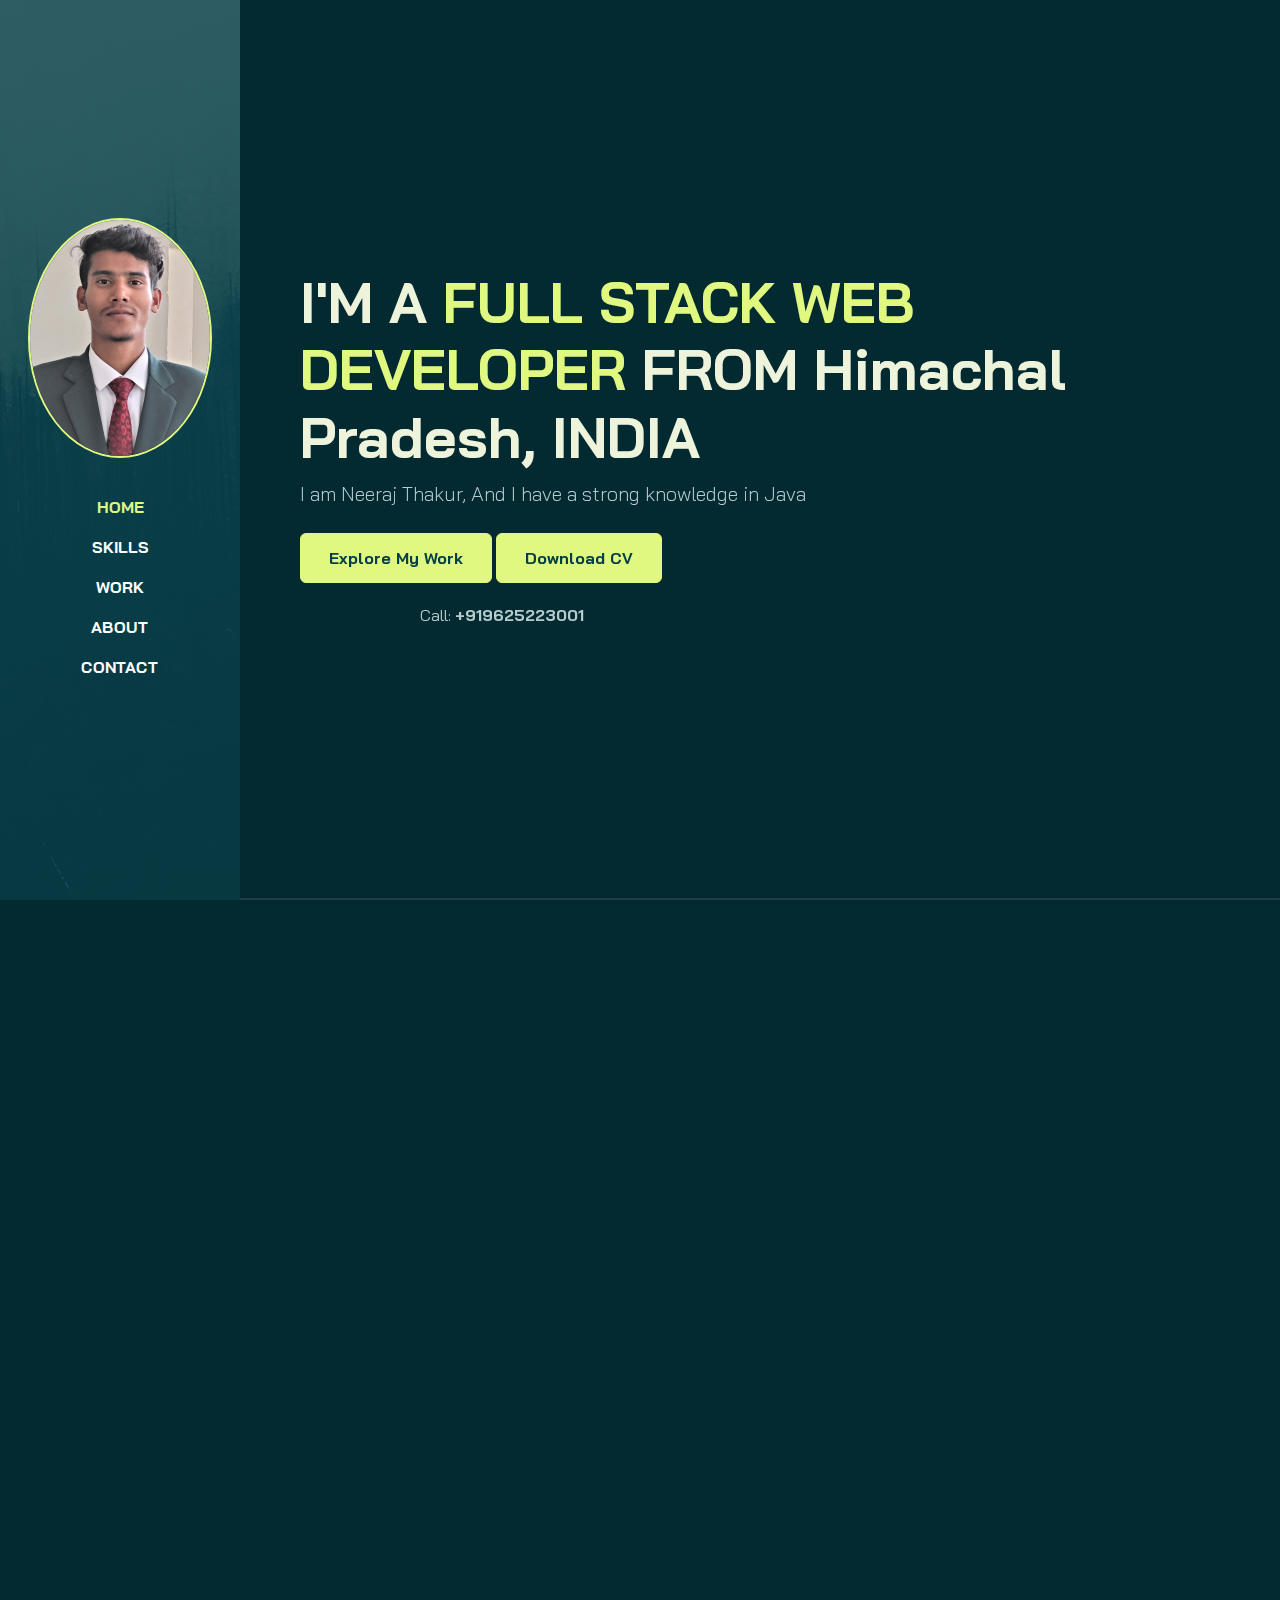
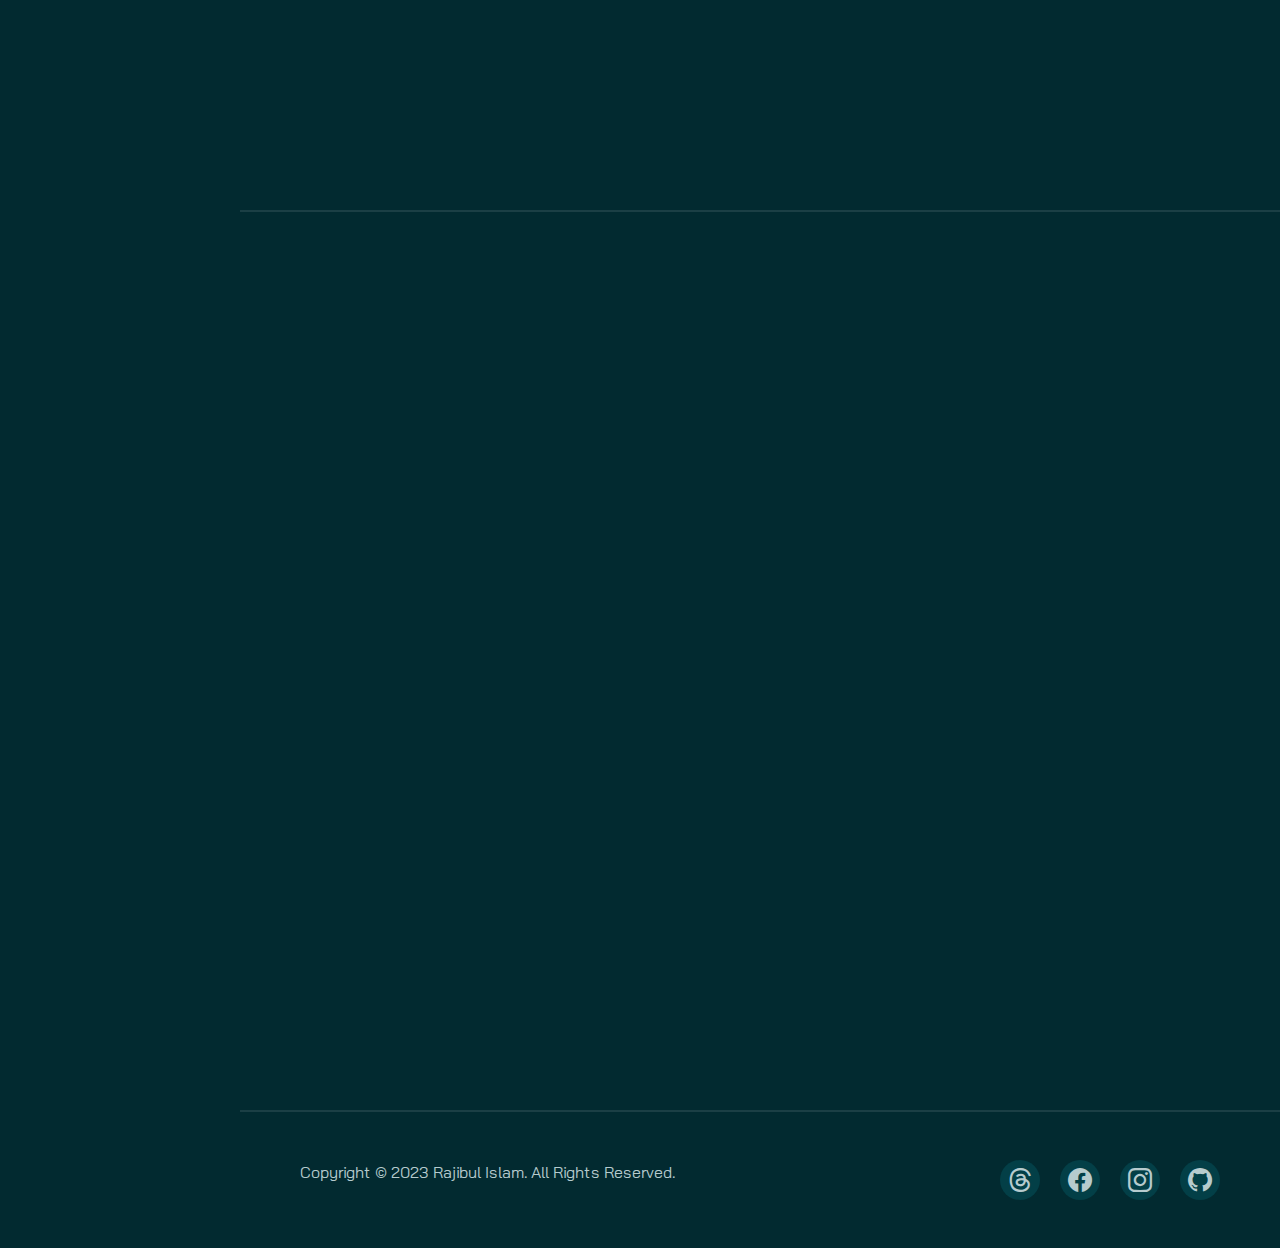
<file: index.html>
<!DOCTYPE html>
<html lang="en">

<head>
    <meta charset="UTF-8">
    <meta http-equiv="X-UA-Compatible" content="IE=edge">
    <meta name="viewport" content="width=device-width, initial-scale=1.0">
    <title>Rajibul Islam</title>
    <!-- FAVICON -->
    <link rel="shortcut icon" href="./assets/images/favicon.ico" type="image/x-icon">
    
    <link rel="stylesheet" href="./assets/css/bootstrap.min.css">
    <link rel="stylesheet" href="./assets/css/aos.css">
    <link rel="stylesheet" href="./assets/css/line-awesome.min.css">
    <link rel="stylesheet" href="./assets/css/style.css">
    <link rel="stylesheet" href="https://cdn.jsdelivr.net/npm/bootstrap-icons@1.11.1/font/bootstrap-icons.css">
</head>

<body data-bs-spy="scroll" data-bs-target=".navbar">

    <!-- NAVBAR -->
    <nav class="navbar navbar-expand-lg navbar-dark fixed-top">
        <div class="container flex-lg-column">
            <a class="navbar-brand mx-lg-auto mb-lg-4" href="#">
                <span class="h3 fw-bold d-block d-lg-none">Neeraj Thakur</span>
                <img src="./assets/images/ResImg.jpg" class="d-none d-lg-block rounded-circle" alt="profile-pic">
            </a>
            <button class="navbar-toggler" type="button" data-bs-toggle="collapse" data-bs-target="#navbarNav"
                aria-controls="navbarNav" aria-expanded="false" aria-label="Toggle navigation">
                <span class="navbar-toggler-icon"></span>
            </button>
            <div class="collapse navbar-collapse" id="navbarNav">
                <ul class="navbar-nav ms-auto flex-lg-column text-lg-center">

                    <li class="nav-item">
                        <a class="nav-link" href="#home">Home</a>
                    </li>
                    <li class="nav-item">
                        <a class="nav-link" href="#skills">Skills</a>
                    </li>
                    <li class="nav-item">
                        <a class="nav-link" href="#work">Work</a>
                    </li>
                    <li class="nav-item">
                        <a class="nav-link" href="#about">About</a>
                    </li>
                    <li class="nav-item">
                        <a class="nav-link" href="#contact">Contact</a>
                    </li>

                </ul>
            </div>
        </div>
    </nav>
    <!-- //NAVBAR -->

    <!-- CONTENT WRAPPER -->
    <div id="content-wrapper">

        <!-- HOME -->
        <section id="home" class="full-height px-lg-5">

            <div class="container">
                <div class="row">
                    <div class="col-lg-13">
                        <h1 class="display-4 fw-bold" data-aos="fade-up">I'M A <span class="text-brand">FULL STACK WEB
                                DEVELOPER</span> FROM Himachal Pradesh, INDIA</h1>
                        <p class="lead mt-2 mb-4" data-aos="fade-up" data-aos-delay="300">I am Neeraj Thakur, And I have
                            a strong knowledge in Java</p>

                        <div class="col-lg" data-aos="fade-up" data-aos-delay="600">
                            <a href="#work" class="btn btn-brand">Explore My Work</a>
                            <a href="https://drive.google.com/file/d/1RBn4a0D3FZHTqXFeMDCQy_2fyO_ey8Ki/view?usp=drive_link"
                                class="btn btn-brand">Download CV</a>
                            <div class="bitdown col-lg"> Call: <a href="#" class="link-custom">+919625223001</a> </div>
                        </div>
                    </div>
                </div>
            </div>

        </section>
        <!-- //HOME -->

        <!-- Skills -->
        <section id="skills" class="full-height px-lg-5">
            <div class="container">

                <div class="row pb-4" data-aos="fade-up">
                    <div class="col-lg-9">
                        <h6 class="text-brand">SKILLS</h6>
                        <h1>Technologies that I am familiar with</h1>
                    </div>
                </div>

                <div class="row gy-4">

                    <div class="col-md-3" data-aos="flip-left">
                        <div class="service p-4 bg-base rounded-4 shadow-effect">
                            <div class="iconbox rounded-4 m-auto">
                                <i class="lab la-java"></i>
                            </div>
                            <h5 class="text-brand-hover mt-4 mb-2 justify-content-center text-center">Advanced Java</h5>
                            <div class="mt-4 text-end">
                                <a href="https://www.java.com/en/" class="link-custom">Read More</a>
                            </div>
                        </div>
                    </div>

                    <div class="col-md-3" data-aos="flip-left" data-aos-delay="100">
                        <div class="service p-4 bg-base rounded-4 shadow-effect">
                            <div class="iconbox rounded-4 m-auto">
                                <svg xmlns="http://www.w3.org/2000/svg" width="24" height="24" id="spring-boot">
                                    <path
                                        d="M20.205 16.392c-2.469 3.289-7.741 2.179-11.122 2.338 0 0-.599.034-1.201.133 0 0 .228-.097.519-.198 2.374-.821 3.496-.986 4.939-1.727 2.71-1.388 5.408-4.413 5.957-7.555-1.032 3.022-4.17 5.623-7.027 6.679-1.955.722-5.492 1.424-5.493 1.424a5.28 5.28 0 0 1-.143-.076c-2.405-1.17-2.475-6.38 1.894-8.059 1.916-.736 3.747-.332 5.818-.825 2.208-.525 4.766-2.18 5.805-4.344 1.165 3.458 2.565 8.866.054 12.21zm.042-13.28a9.212 9.212 0 0 1-1.065 1.89 9.982 9.982 0 0 0-7.167-3.031C6.492 1.971 2 6.463 2 11.985a9.983 9.983 0 0 0 3.205 7.334l.22.194a.856.856 0 1 1 .001.001l.149.132A9.96 9.96 0 0 0 12.015 22c5.278 0 9.613-4.108 9.984-9.292.274-2.539-.476-5.763-1.752-9.596">
                                    </path>
                                </svg>
                            </div>
                            <h5 class="text-brand-hover mt-4 mb-2 justify-content-center text-center">Spring Framework</h5>
                            <div class="mt-4 text-end">
                                <a href="https://spring.io/" class="link-custom">Read More</a>
                            </div>
                        </div>
                    </div>

                    <div class="col-md-3" data-aos="flip-left" data-aos-delay="200">
                        <div class="service p-4 bg-base rounded-4 shadow-effect">
                            <div class="iconbox rounded-4 m-auto">
                                <svg xmlns="http://www.w3.org/2000/svg" width="64" height="64">
                                    <path d="M13.536 0l12.31 21.32L13.53 42.67 1.228 21.32z" fill="#59666c" />
                                    <path d="M38.16.001H13.543l12.31 21.32h24.624z" fill="#bcae79" />
                                    <path d="M50.464 64l-12.31-21.32L50.47 21.33 62.772 42.68z" fill="#59666c" />
                                    <path d="M25.84 63.998h24.62l-12.3-21.32H13.523z" fill="#bcae79" />
                                </svg>
                            </div>
                            <h5 class="text-brand-hover mt-4 mb-2 justify-content-center text-center">Hibernate</h5>
                            <div class="mt-4 text-end">
                                <a href="https://hibernate.org/" class="link-custom">Read More</a>
                            </div>
                        </div>
                    </div>

                    <div class="col-md-3" data-aos="flip-left" data-aos-delay="300">
                        <div class="service p-4 bg-base rounded-4 shadow-effect">
                            <div class="iconbox rounded-4 m-auto">
                                <svg xmlns="http://www.w3.org/2000/svg" enable-background="new 0 0 28 28"
                                    viewBox="0 0 28 28" id="angular">
                                    <path fill="#DEFF8F"
                                        d="M13.995,3.058c0,0-5.359,1.864-8.991,3.127s-1.52,9.969-1.125,13.285c0.395,3.316,10.116,6.03,10.116,6.03l7.624-4.012c0,0,3.044-10.653,3.328-12.642C25.231,6.856,13.995,3.058,13.995,3.058z M16.82,20.5l-2.104-3.769l-2.832,0.324l-2.023,3.883L6.788,20.5l7.143-15.83L20.5,20.938L16.82,20.5z">
                                    </path>
                                    <path
                                        d="M14,26c-0.08,0-0.16-0.019-0.233-0.058l-9.5-5c-0.142-0.075-0.239-0.213-0.262-0.372l-2-14C1.971,6.334,2.11,6.106,2.336,6.028l11.5-4c0.106-0.037,0.222-0.037,0.328,0l11.5,4c0.226,0.079,0.365,0.306,0.331,0.543l-2,14c-0.023,0.159-0.12,0.297-0.262,0.372l-9.5,5C14.16,25.981,14.08,26,14,26z M4.959,20.176L14,24.935l9.041-4.759l1.906-13.339L14,3.029L3.053,6.837L4.959,20.176z">
                                    </path>
                                    <path
                                        d="M20.5,21h-3c-0.208,0-0.395-0.129-0.468-0.324L15.653,17h-3.307l-1.378,3.676C10.895,20.871,10.708,21,10.5,21H7.53c-0.166,0-0.322-0.083-0.415-0.221c-0.093-0.138-0.111-0.312-0.049-0.467l6.47-16C13.613,4.124,13.796,4,14,4h0c0.204,0,0.387,0.123,0.463,0.312l6.5,16c0.062,0.154,0.044,0.329-0.049,0.467C20.822,20.917,20.667,21,20.5,21z M17.847,20h1.911L14.001,5.831L8.272,20h1.881l1.378-3.676C11.605,16.129,11.792,16,12,16h4c0.208,0,0.395,0.129,0.468,0.324L17.847,20z">
                                    </path>
                                    <path
                                        d="M15.541,15H12.5c-0.158,0-0.307-0.075-0.401-0.202c-0.094-0.126-0.123-0.291-0.078-0.442l1.5-5C13.584,9.146,13.778,9.001,13.998,9C13.999,9,14,9,14,9c0.219,0,0.413,0.143,0.478,0.353l1.541,5c0.046,0.152,0.019,0.317-0.076,0.444C15.849,14.925,15.7,15,15.541,15z M13.172,14h1.692l-0.857-2.781L13.172,14z">
                                    </path>
                                </svg>
                            </div>
                            <h5 class="text-brand-hover mt-4 mb-2 justify-content-center text-center">Angular</h5>
                            <div class="mt-4 text-end">
                                <a href="https://angular.io/" class="link-custom">Read More</a>
                            </div>
                        </div>
                    </div>

                </div>

                <div class="row gy-4 mt-auto">

                    <div class="col-md-3" data-aos="flip-left">
                        <div class="service p-4 bg-base rounded-4 shadow-effect">
                            <div class="iconbox rounded-4 m-auto">
                                <svg xmlns="http://www.w3.org/2000/svg" enable-background="new 0 0 24 24"
                                    viewBox="0 0 24 24" id="typescript">
                                    <path
                                        d="M23.25,24H0.75C0.336,24,0,23.664,0,23.25V0.75C0,0.336,0.336,0,0.75,0h22.5C23.664,0,24,0.336,24,0.75v22.5C24,23.664,23.664,24,23.25,24z M1.5,22.5h21v-21h-21V22.5z">
                                    </path>
                                    <path
                                        d="M13.232,12.5h-7.5c-0.414,0-0.75-0.336-0.75-0.75S5.318,11,5.732,11h7.5c0.414,0,0.75,0.336,0.75,0.75S13.646,12.5,13.232,12.5z">
                                    </path>
                                    <path
                                        d="M9.482 22c-.414 0-.75-.336-.75-.75v-9.436c0-.414.336-.75.75-.75s.75.336.75.75v9.436C10.232 21.664 9.896 22 9.482 22zM18.25 22c-1.289 0-2.469-.602-3.08-1.569-.221-.351-.116-.813.234-1.035.349-.22.813-.116 1.034.234.333.528 1.044.87 1.811.87 1.084 0 2-.687 2-1.5 0-.736-.746-1.336-2.218-1.782C15.916 16.575 14.75 15.433 14.75 14c0-1.654 1.57-3 3.5-3 .677 0 1.334.165 1.9.478.363.199.495.656.294 1.019-.199.363-.656.495-1.019.294-.344-.189-.751-.29-1.175-.29-1.084 0-2 .687-2 1.5 0 .965 1.39 1.531 2.218 1.782 2.713.823 3.282 2.204 3.282 3.218C21.75 20.654 20.18 22 18.25 22z">
                                    </path>
                                </svg>
                            </div>
                            <h5 class="text-brand-hover mt-4 mb-2 justify-content-center text-center">TypeScript</h5>
                            <div class="mt-4 text-end">
                                <a href="https://www.typescriptlang.org/" class="link-custom">Read More</a>
                            </div>
                        </div>
                    </div>

                    <div class="col-md-3" data-aos="flip-left" data-aos-delay="100">
                        <div class="service p-4 bg-base rounded-4 shadow-effect">
                            <div class="iconbox rounded-4 m-auto">
                                <svg xmlns="http://www.w3.org/2000/svg" viewBox="0 0 24 24" id="bootstrap">
                                    <path
                                        d="M21.583 24H2.417A2.42 2.42 0 0 1 0 21.583V2.417A2.42 2.42 0 0 1 2.417 0h19.166A2.42 2.42 0 0 1 24 2.417v19.167A2.42 2.42 0 0 1 21.583 24zM2.417 1C1.636 1 1 1.635 1 2.417v19.167C1 22.365 1.636 23 2.417 23h19.166c.781 0 1.417-.635 1.417-1.417V2.417C23 1.635 22.364 1 21.583 1H2.417z">
                                    </path>
                                    <path
                                        d="M12.95 19.714H6.518a.5.5 0 0 1-.5-.5v-14a.5.5 0 0 1 .5-.5h6.803c1.37 0 2.488.324 3.323.963.886.675 1.335 1.687 1.335 3.007 0 .807-.204 1.512-.607 2.094-.205.297-.456.56-.75.787.5.255.908.61 1.22 1.062.496.717.747 1.615.747 2.671 0 .543-.095 1.072-.281 1.575 0 .059-.01.117-.032.17a3.612 3.612 0 0 1-1.071 1.435c-.482.39-1.079.696-1.773.909-.702.217-1.536.327-2.482.327zm-5.932-1h5.933c.845 0 1.58-.095 2.186-.282.572-.175 1.056-.421 1.439-.731a2.63 2.63 0 0 0 .714-.898.51.51 0 0 1 .036-.166c.175-.424.263-.874.263-1.338 0-.849-.191-1.556-.569-2.103-.356-.516-.908-.855-1.642-1.01a.5.5 0 0 1-.396-.489c0-.201.12-.428.306-.506.549-.232.974-.562 1.263-.979.285-.413.43-.926.43-1.526 0-1.005-.309-1.729-.942-2.212-.656-.503-1.57-.758-2.716-.758H7.018v12.998z">
                                    </path>
                                    <path
                                        d="M13.319 17.715H8.985a.5.5 0 0 1-.5-.5v-4.368a.5.5 0 0 1 .5-.5h4.321c.834 0 1.507.212 2.001.63a.49.49 0 0 1 .074.055c.514.459.778 1.118.787 1.958 0 .851-.262 1.525-.778 2.009-.5.475-1.198.716-2.071.716zm-3.834-1h3.834c.608 0 1.075-.149 1.386-.443.312-.293.464-.71.464-1.276-.005-.521-.139-.907-.406-1.173a.366.366 0 0 1-.062-.048c-.314-.287-.771-.427-1.394-.427H9.485v3.367zm3.484-5.137h-4a.5.5 0 0 1-.5-.5V7.215a.5.5 0 0 1 .5-.5h4c.776 0 1.396.183 1.843.544.475.383.716 1.016.716 1.879 0 .779-.258 1.393-.767 1.825a.42.42 0 0 1-.049.037c-.468.378-1.069.578-1.743.578zm-3.5-1h3.5c.462 0 .846-.127 1.14-.377a.32.32 0 0 1 .038-.029c.256-.236.381-.574.381-1.034 0-.546-.116-.917-.345-1.101-.264-.214-.673-.322-1.214-.322h-3.5v2.863z">
                                    </path>
                                </svg>
                            </div>
                            <h5 class="text-brand-hover mt-4 mb-2 justify-content-center text-center">Bootstrap</h5>
                            <div class="mt-4 text-end">
                                <a href="https://getbootstrap.com/" class="link-custom">Read More</a>
                            </div>
                        </div>
                    </div>

                    <div class="col-md-3" data-aos="flip-left" data-aos-delay="200">
                        <div class="service p-4 bg-base rounded-4 shadow-effect">
                            <div class="iconbox rounded-4 m-auto">
                                <i class="lab la-sass"></i>
                            </div>
                            <h5 class="text-brand-hover mt-4 mb-2 justify-content-center text-center">Sass</h5>
                            <div class="mt-4 text-end">
                                <a href="https://sass-lang.com/" class="link-custom">Read More</a>
                            </div>
                        </div>
                    </div>

                    <div class="col-md-3" data-aos="flip-left" data-aos-delay="300">
                        <div class="service p-4 bg-base rounded-4 shadow-effect">
                            <div class="iconbox rounded-4 m-auto">
                                <i class="lab la-css3"></i>
                            </div>
                            <h5 class="text-brand-hover mt-4 mb-2 justify-content-center text-center">CSS</h5>
                            <div class="mt-4 text-end">
                                <a href="https://www.w3schools.com/css/" class="link-custom">Read More</a>
                            </div>
                        </div>
                    </div>

                </div>

                <div class="row gy-4 mt-auto mx-lg-auto">

                    <div class="col-md-3" data-aos="flip-left">
                        <div class="service p-4 bg-base rounded-4 shadow-effect">
                            <div class="iconbox rounded-4 m-auto">
                                <svg xmlns="http://www.w3.org/2000/svg" viewBox="0 0 16 16" id="html">
                                    <path
                                        d="m1 0 1.275 14.4L8 16l5.723-1.599L15 0H1zm11.235 4.709H5.524l.16 1.809h6.391l-.481 5.424L8 12.945l-.002.001-3.592-1.004-.252-2.837h1.76l.13 1.472 1.953.532.003-.002 1.955-.532.204-2.291H4.082l-.474-5.34h8.783l-.156 1.765z">
                                    </path>
                                </svg>
                            </div>
                            <h5 class="text-brand-hover mt-4 mb-2 justify-content-center text-center">HTML</h5>
                            <div class="mt-4 text-end">
                                <a href="https://www.w3.org/html/" class="link-custom">Read More</a>
                            </div>
                        </div>
                    </div>

                    <div class="col-md-3" data-aos="flip-left" data-aos-delay="100">
                        <div class="service p-4 bg-base rounded-4 shadow-effect">
                            <div class="iconbox rounded-4 m-auto">
                                <svg xmlns="http://www.w3.org/2000/svg" x="0px" y="0px" width="100" height="100"
                                    viewBox="0 0 50 50">
                                    <path
                                        d="M 25 2 C 24.285156 2 23.574219 2.179688 22.933594 2.539063 L 6.089844 12.003906 C 4.808594 12.726563 4 14.074219 4 15.535156 L 4 34.464844 C 4 35.929688 4.808594 37.277344 6.089844 38 L 22.933594 47.460938 C 24.214844 48.183594 25.785156 48.183594 27.066406 47.460938 L 43.910156 38 C 45.195313 37.277344 46 35.925781 46 34.464844 L 46 15.535156 C 46 14.074219 45.191406 12.726563 43.910156 12.003906 L 27.066406 2.539063 C 26.425781 2.179688 25.714844 2 25 2 Z M 25 4 C 25.375 4 25.753906 4.09375 26.089844 4.28125 L 42.933594 13.746094 C 43.601563 14.125 44 14.804688 44 15.535156 L 44 24 L 42 24 L 42 22 L 40 22 L 40 24 L 38 24 L 38 26 L 40 26 L 40 28 L 42 28 L 42 26 L 44 26 L 44 34.464844 C 44 35.195313 43.601563 35.875 42.929688 36.253906 L 26.089844 45.71875 C 25.417969 46.09375 24.582031 46.09375 23.910156 45.71875 L 7.070313 36.253906 C 6.398438 35.875 6 35.199219 6 34.464844 L 6 15.535156 C 6 14.804688 6.398438 14.125 7.070313 13.746094 L 23.910156 4.28125 C 24.246094 4.09375 24.625 4 25 4 Z M 25 12 C 17.839844 12 12 17.839844 12 25 C 12 32.160156 17.839844 38 25 38 C 29.089844 38 32.886719 36.09375 35.339844 32.863281 L 36.023438 31.960938 L 29.96875 28.453125 L 29.421875 29.046875 C 28.292969 30.28125 26.691406 31 25 31 C 21.683594 31 19 28.316406 19 25 C 19 21.683594 21.683594 19 25 19 C 26.691406 19 28.292969 19.71875 29.421875 20.953125 L 29.96875 21.546875 L 36.023438 18.039063 L 35.339844 17.136719 C 32.886719 13.90625 29.089844 12 25 12 Z M 25 14 C 28.074219 14 30.886719 15.316406 32.945313 17.511719 L 30.203125 19.097656 C 28.757813 17.832031 26.960938 17 25 17 C 20.597656 17 17 20.597656 17 25 C 17 29.402344 20.597656 33 25 33 C 26.960938 33 28.757813 32.167969 30.203125 30.902344 L 32.945313 32.488281 C 30.886719 34.683594 28.074219 36 25 36 C 18.925781 36 14 31.074219 14 25 C 14 18.925781 18.925781 14 25 14 Z M 33 22 L 33 24 L 31 24 L 31 26 L 33 26 L 33 28 L 35 28 L 35 26 L 37 26 L 37 24 L 35 24 L 35 22 Z">
                                    </path>
                                </svg>
                            </div>
                            <h5 class="text-brand-hover mt-4 mb-2 justify-content-center text-center">CPP</h5>
                            <div class="mt-4 text-end">
                                <a href="https://isocpp.org/" class="link-custom">Read More</a>
                            </div>
                        </div>
                    </div>

                    <div class="col-md-3" data-aos="flip-left" data-aos-delay="200">
                        <div class="service p-4 bg-base rounded-4 shadow-effect">
                            <div class="iconbox rounded-4 m-auto">
                                <svg xmlns="http://www.w3.org/2000/svg" viewBox="0 0 128 128" id="c">
                                    <path fill="#03599C"
                                        d="M116.5 32.3c-.6-1.1-1.4-2.1-2.3-2.6l-48.1-27.8c-.8-.5-1.9-.7-3.1-.7-1.2 0-2.3.3-3.1.7l-48.5 27.8c-1.7 1-3.4 3.5-3.4 5.4v55.7c0 1.1.7 2.3 1.4 3.4l.1.1c.5.8 1.3 1.5 2 1.9l48.3 27.9c.8.5 2 .7 3.2.7 1.2 0 2.3-.3 3.1-.7l47.5-27.9c1.7-1 2.4-3.5 2.4-5.4v-55.7c0-.8.4-1.8 0-2.6l.5-.2zm-4.2 2.1c0 .3-.3.5-.3.7v55.7c0 .8-.2 1.7-.4 2l-47.6 27.8c-.1.1-.5.2-1.1.2-.6 0-1-.1-1.1-.2l-48.2-27.8s-.1-.1-.2-.1l-.6-.6c-.4-.7.2-1.1-.8-1.2v-55.7c1-.5.9-1.7 1.4-1.9l48.3-27.9c.1 0 .6-.2 1.2-.2s1 .1 1.1.2l48 27.7.4.9c.1.1-.1.3-.1.4zM63 38.5c9.1 0 17.1 5 21.3 12.5l13-7.5c-6.8-11.9-19.6-20-34.3-20-21.8 0-39.5 17.7-39.5 39.5s17.7 39.5 39.5 39.5c14.6 0 27.4-8 34.2-19.8l-12.9-7.6c-4.2 7.4-12.2 12.4-21.3 12.4-13.5 0-24.5-11-24.5-24.5s11-24.5 24.5-24.5z">
                                    </path>
                                </svg>
                            </div>
                            <h5 class="text-brand-hover mt-4 mb-2 justify-content-center text-center">C</h5>
                            <div class="mt-4 text-end">
                                <a href="https://www.learn-c.org/" class="link-custom">Read More</a>
                            </div>
                        </div>
                    </div>

                    <div class="col-md-3" data-aos="flip-left" data-aos-delay="300">
                        <div class="service p-4 bg-base rounded-4 shadow-effect">
                            <div class="iconbox rounded-4 m-auto">
                                <svg xmlns="http://www.w3.org/2000/svg" viewBox="0 0 128 128" id="mysql">
                                    <path fill="#00618A"
                                        d="M125.477 122.783l-2.616-2.537c-2.479-3.292-5.668-6.184-9.015-8.585-2.669-1.916-8.661-4.504-9.775-7.609l-.205-.195c1.893-.214 4.103-.898 5.85-1.367 2.934-.786 5.356-.583 8.386-1.365 1.366-.39 2.899-.781 3.899-1.171v-.78c-1-1.571-2.427-3.651-4.097-5.073-4.369-3.72-9.041-7.437-13.951-10.537-2.723-1.718-6.041-2.835-8.926-4.292-.971-.491-2.652-.746-3.294-1.562-1.517-1.932-2.328-4.382-3.498-6.633-2.449-4.717-4.849-9.868-7.019-14.831-1.48-3.384-2.443-6.72-4.289-9.756-8.86-14.567-18.395-23.358-33.167-32-3.145-1.838-6.929-2.563-10.929-3.513-2.144-.129-4.291-.26-6.437-.391-1.311-.546-2.674-2.149-3.902-2.927-4.896-3.092-17.449-9.817-21.074-.975-2.289 5.581 3.42 11.025 5.462 13.854 1.435 1.982 3.27 4.207 4.293 6.438.675 1.467.79 2.938 1.367 4.489 1.418 3.822 2.651 7.98 4.487 11.511.927 1.788 1.949 3.67 3.122 5.268.718.981 1.95 1.413 2.145 2.927-1.204 1.686-1.273 4.304-1.95 6.44-3.05 9.615-1.898 21.567 2.537 28.683 1.36 2.186 4.566 6.871 8.975 5.073 3.856-1.57 3.226-6.438 4.329-10.732.249-.972-.185-1.688.815-2.341v.195c1 2.341 2.11 4.683 3.282 7.024 2.6 4.187 6.889 8.562 10.798 11.514 2.027 1.531 3.92 4.177 5.92 5.073v-.101h.221c-.507-1-1.302-1.167-1.95-1.804-1.527-1.496-3.226-3.382-4.487-5.097-3.556-4.827-6.698-10.122-9.561-15.622-1.368-2.626-2.557-5.529-3.709-8.201-.443-1.03-.438-2.592-1.364-3.125-1.263 1.958-3.122 3.54-4.099 5.853-1.561 3.696-1.762 8.204-2.341 12.877-.343.122-.19.038-.391.194-2.718-.655-3.672-3.452-4.683-5.853-2.555-6.07-3.029-15.843-.781-22.829.582-1.809 3.211-7.501 2.146-9.172-.508-1.665-2.184-2.63-3.121-3.903-1.161-1.574-2.319-3.646-3.123-5.464-2.091-4.731-3.066-10.044-5.268-14.828-1.053-2.287-2.832-4.602-4.293-6.634-1.617-2.253-3.429-3.912-4.684-6.635-.445-.968-1.051-2.518-.39-3.513.21-.671.507-.951 1.171-1.17 1.133-.873 4.283.29 5.463.779 3.129 1.3 5.741 2.5 8.392 4.256 1.271.844 2.559 1.89 4.097 2.89h1.756c2.747 0 5.824.232 8.391 1.012 4.535 1.379 8.6 3.542 12.292 5.873 11.246 7.102 20.441 17.22 26.732 29.278 1.012 1.942 1.45 3.799 2.341 5.858 1.798 4.153 4.064 8.428 5.853 12.489 1.786 4.053 3.526 8.142 6.05 11.514 1.327 1.772 6.451 2.724 8.78 3.709 1.633.689 4.308 1.409 5.854 2.34 2.953 1.782 5.814 3.904 8.586 5.855 1.384.974 5.64 3.114 5.853 4.878-6.863-.188-12.104.452-16.585 2.341-1.273.537-3.305.552-3.513 2.147.7.733.809 1.829 1.365 2.731 1.069 1.73 2.876 4.052 4.488 5.268 1.762 1.33 3.576 2.751 5.464 3.902 3.359 2.047 7.107 3.217 10.341 5.268 1.906 1.21 3.958 2.733 5.815 4.097.92.675.891 1.724 2.891 2.147v-.194c-.999-.795-.946-1.893-1.522-2.728zM29.514 23.465c-1.431-.027-2.514.157-3.514.389v.146h.198c.683 1 1.888 2.33 2.731 3.538l1.952 4.108.193-.187c1.209-.853 1.763-2.211 1.756-4.291-.483-.509-.556-1.146-.974-1.754-.558-.809-1.639-1.268-2.342-1.949z">
                                    </path>
                                </svg>
                            </div>
                            <h5 class="text-brand-hover mt-4 mb-2 justify-content-center text-center">MySQL</h5>
                            <div class="mt-4 text-end">
                                <a href="https://www.mysql.com/" class="link-custom">Read More</a>
                            </div>
                        </div>
                    </div>



                </div>

            </div>
        </section>
        <!-- //Skills -->

        <!-- WORK -->
        <section id="work" class="full-height px-lg-5">
            <div class="container">

                <div class="row pb-4" data-aos="fade-up">
                    <div class="col-lg-8">
                        <h6 class="text-brand">WORK</h6>
                        <h1>My Recent Projects</h1>
                    </div>
                </div>

                <div class="row gy-4">

                    <!-- Hotel Stewardship -->
                    <div class="col-md-6" data-aos="fade-up">
                        <div class="card-custom rounded-4 bg-base shadow-effect">
                            <div class="card-custom-image rounded-4">
                                <img class="rounded-4" src="./assets/images/htl.jpg" alt="">
                            </div>
                            <div class="card-custom-content p-4">
                                <h4 style="color: aqua;">Hotel Stewardship</h4>
                                <p>A positive and productive work culture through effective teamwork, communication,
                                    and resource optimization.</p>
                                <p><span class="h5">Technologies: </span> Java, JDBC, MySQL</p>
                                <a href="https://github.com/Rajib3811/Hotel-Stewardship.git" class="link-custom">GitHub
                                    Link</a>
                            </div>
                        </div>
                    </div>

                    <!-- Attractive Calculator -->
                    <div class="col-md-6" data-aos="fade-up" data-aos-delay="300">
                        <div class="card-custom rounded-4 bg-base shadow-effect">
                            <div class="card-custom-image rounded-4">
                                <img class="rounded-4" src="./assets/images/cal.jpg" alt="" height="330">
                            </div>
                            <div class="card-custom-content p-4">
                                <h4 style="color: aqua;">Attractive Calculator</h4>
                                <p>A Calculating System with an easy to use and an attractive interface.</p>
                                <p><span class="h5">Technologies: </span>Java AWT, Swing</p>
                                <a href="https://github.com/Rajib3811/AttractiveCalculator.git"
                                    class="link-custom">GitHub Link</a>
                            </div>
                        </div>
                    </div>
                    <!-- Snake vs. Block -->
                    <div class="col-md-6" data-aos="fade-up">
                        <div class="card-custom rounded-4 bg-base shadow-effect">
                            <div class="card-custom-image rounded-4">
                                <img class="rounded-4" src="./assets/images/snake.jpg" alt="" height="330">
                            </div>
                            <div class="card-custom-content p-4">
                                <h4 style="color: aqua;">Snake vs. Block</h4>
                                <p>Dodge blocks, grow the snake, and conquer challenges in this thrilling game of
                                    strategy and skill.</p>
                                <p><span class="h5">Technologies: </span>HTML, CSS, JS</p>
                                <a href="https://github.com/Rajib3811/SankeGame.git" class="link-custom">GitHub Link</a>
                            </div>
                        </div>
                    </div>

                    <!-- Mysterious Number -->
                    <div class="col-md-6" data-aos="fade-up" data-aos-delay="300">
                        <div class="card-custom rounded-4 bg-base shadow-effect">
                            <div class="card-custom-image rounded-4">
                                <img class="rounded-4" src="./assets/images/mys.jpg" alt="" height="330">
                            </div>
                            <div class="card-custom-content p-4">
                                <h4 style="color: aqua;">Mysterious Number</h4>
                                <p>A game of guessing a number which lies between a range</p>
                                <br>
                                <p><span class="h5">Technologies: </span>Java AWT, Swing</p>
                                <a href="https://github.com/Rajib3811/Mysterious-Number.git" class="link-custom">GitHub
                                    Link</a>
                            </div>
                        </div>
                    </div>

                    <!-- Women Safety Application -->
                    <div class="col-md-6" data-aos="fade-up" data-aos-delay="300">
                        <div class="card-custom rounded-4 bg-base shadow-effect">
                            <div class="card-custom-image rounded-4">
                                <img class="rounded-4" src="./assets/images/women.png" alt="" height="330">
                            </div>
                            <div class="card-custom-content p-4">
                                <h4 style="color: aqua;">Women Safety Application</h4>
                                <p>Empowering women with a safety app—your vigilant companion for instant alerts,
                                    location sharing, and peace of mind on the go.</p>
                                <br>
                                <p><span class="h5">Technologies: </span>Java, Android</p>
                                <a href="https://github.com/Rajib3811/WomenSafetyApplication.git"
                                    class="link-custom">GitHub Link</a>
                            </div>
                        </div>
                    </div>

                </div>

            </div>
        </section>
        <!-- //WORK -->

        <!-- ABOUT -->
        <section id="about" class="full-height px-lg-5">
            <div class="container">

                <div class="row pb-4" data-aos="fade-up">
                    <div class="col-lg-8">
                        <h6 class="text-brand">ABOUT</h6>
                        <h1>My Education</h1>
                    </div>
                </div>

                <div class="row gy-5">

                    <div class="col-10 ms-auto me-5" data-aos="fade-up" data-aos-delay="200">
                        <div class="bg-base p-4 rounded-4 shadow-effect">
                            <h4 class="text-uppercase"><span style="color: aqua;">Bachelor Of Technology</span></h4>
                            <h6>Computer Science and Engineering</h6>
                            <p class="text-brand mb-2">Chandigarh Group Of Colleges (2021 - 2024)</p>
                            <p class="mb-0"><span class="fw-bold">Percentage: 72%</span></p>
                        </div>
                    </div>

                    <div class="col-10 ms-auto me-5" data-aos="fade-up" data-aos-delay="200">
                        <div class="bg-base p-4 rounded-4 shadow-effect">
                            <h4 class="text-uppercase"><span style="color: aqua;">Diploma</span></h4>
                            <h6>Computer Science and Technology</h6>
                            <p class="text-brand mb-2">Nalhati Government Polytechnic (2018 - 2021)</p>
                            <p class="mb-0"><span class="fw-bold">Percentage: 75.1%</span></p>
                        </div>
                    </div>

                    <div class="col-10 ms-auto me-5" data-aos="fade-up" data-aos-delay="200">
                        <div class="bg-base p-4 rounded-4 shadow-effect">
                            <h4 class="text-uppercase"><span style="color: aqua;">Intermediate (WBSCTE)</span></h4>
                            <h6>Bengali, English, Geography, Philosophy, Sanskrit, Political Science</h6>
                            <p class="text-brand mb-2">Banihari High School (2018 - 2019) </p>
                            <p class="mb-0"><span class="fw-bold">Percentage: 53%</span></p>
                        </div>
                    </div>

                    <div class="col-10 ms-auto me-5" data-aos="fade-up" data-aos-delay="200">
                        <div class="bg-base p-4 rounded-4 shadow-effect">
                            <h4 class="text-uppercase"><span style="color: aqua;">Matriculation (WBBSE)</span></h4>
                            <h6>Bengali, English, Mathematics, Physical Science, Life Science, Geography, History</h6>
                            <p class="text-brand mb-2">Banihari High School (2018 - 2019) </p>
                            <p class="mb-0"><span class="fw-bold">Percentage: 49.42%</span></p>
                        </div>
                    </div>

                </div>

            </div>
        </section>
        <!-- //ABOUT -->


        <!-- CONTACT -->
        <section id="contact" class="full-height px-lg-5">
            <div class="container">

                <div class="row justify-content-center text-center">
                    <div class="col-lg-8 pb-4" data-aos="fade-up">
                        <h6 class="text-brand">CONTACT</h6>
                        <h1>Interested in working together? Let's talk
                        </h1>
                    </div>

                    <div class="col-lg-8" data-aos="fade-up" data-aos-delay="300">

                        <form id="contact-form" class="row g-lg-3 gy-3 needs-validation" novalidate
                            action="https://api.web3forms.com/submit" method="POST">
                            

                            <input type="hidden" name="access_key" value="a22a1633-7283-43b7-a3f8-0e52f69e4727">

                             <input type="hidden" name="from_name" value="Portfolio-Form">

                            <div class="form-group col-md-6">
                                <input name="name" type="text" class="form-control" placeholder="Enter your name"
                                    required>
                                <div class="invalid-feedback">
                                    Please Enter Your Name
                                </div>
                            </div>
                            <div class="form-group col-md-6">
                                <input name="email" type="email" class="form-control" placeholder="Enter your email"
                                    required>
                                <div class="invalid-feedback">
                                    Please Enter Your Email
                                </div>
                            </div>
                            <div class="form-group col-12">
                                <input name="subject" type="text" class="form-control" placeholder="Enter subject"
                                    required>
                                <div class="invalid-feedback">
                                    Please Enter Your Subject
                                </div>
                            </div>
                            <div class="form-group col-12">
                                <textarea name="message" rows="4" class="form-control"
                                    placeholder="Enter your message"></textarea>
                            </div>
                            <input type="hidden" name="_template" value="table">
                            <div class="form-group col-12 d-grid">
                                <button type="submit" class="btn btn-brand">Contact me</button>
                            </div>
                        </form>
                    </div>
                </div>


            </div>
        </section>
        <!-- //CONTACT -->

        <!-- FOOTER -->
        <footer class="py-5 px-lg-5">
            <div class="container">
                <div class="row gy-4 justify-content-between">

                    <div class="col-auto">
                        <p class="mb-0">Copyright &copy; 2023 Rajibul Islam. All Rights Reserved.
                        </p>
                    </div>
                    <div class="col-auto">
                        <div class="social-icons">
                            <a href="https://www.threads.net/@rajibkhan503" class="ms-3"><i
                                    class="bi bi-threads"></i></a>
                            <a href="https://www.facebook.com/profile.php?id=100023303975095&mibextid=ZbWKwL"
                                class="ms-3"><i class="bi bi-facebook"></i></a>
                            <a href="https://instagram.com/rajibkhan503?igshid=MzNlNGNkZWQ4Mg==" class="ms-3"><i
                                    class="bi bi-instagram"></i></a>
                            <a href="https://github.com/Rajib3811" class="ms-3"><i class="bi bi-github"></i></a>
                            </a>
                        </div>
                    </div>
                </div>
            </div>
        </footer>
        <!-- //FOOTER -->

    </div>
    <!-- //CONTENT WRAPPER -->


    <!-- Validation -->
    <script>
        (() => {
            'use strict'

            // Fetch all the forms we want to apply custom Bootstrap validation styles to
            const forms = document.querySelectorAll('.needs-validation')

            // Loop over them and prevent submission
            Array.from(forms).forEach(form => {
                form.addEventListener('submit', event => {
                    if (!form.checkValidity()) {
                        event.preventDefault()
                        event.stopPropagation()
                    }

                    form.classList.add('was-validated')
                }, false)
            })
        })()
    </script>
    <!-- //Validation -->

    <script src="./assets/js/bootstrap.bundle.min.js"></script>
    <script src="./assets/js/aos.js"></script>
    <script src="./assets/js/main.js"></script>

</body>

</html>
</file>
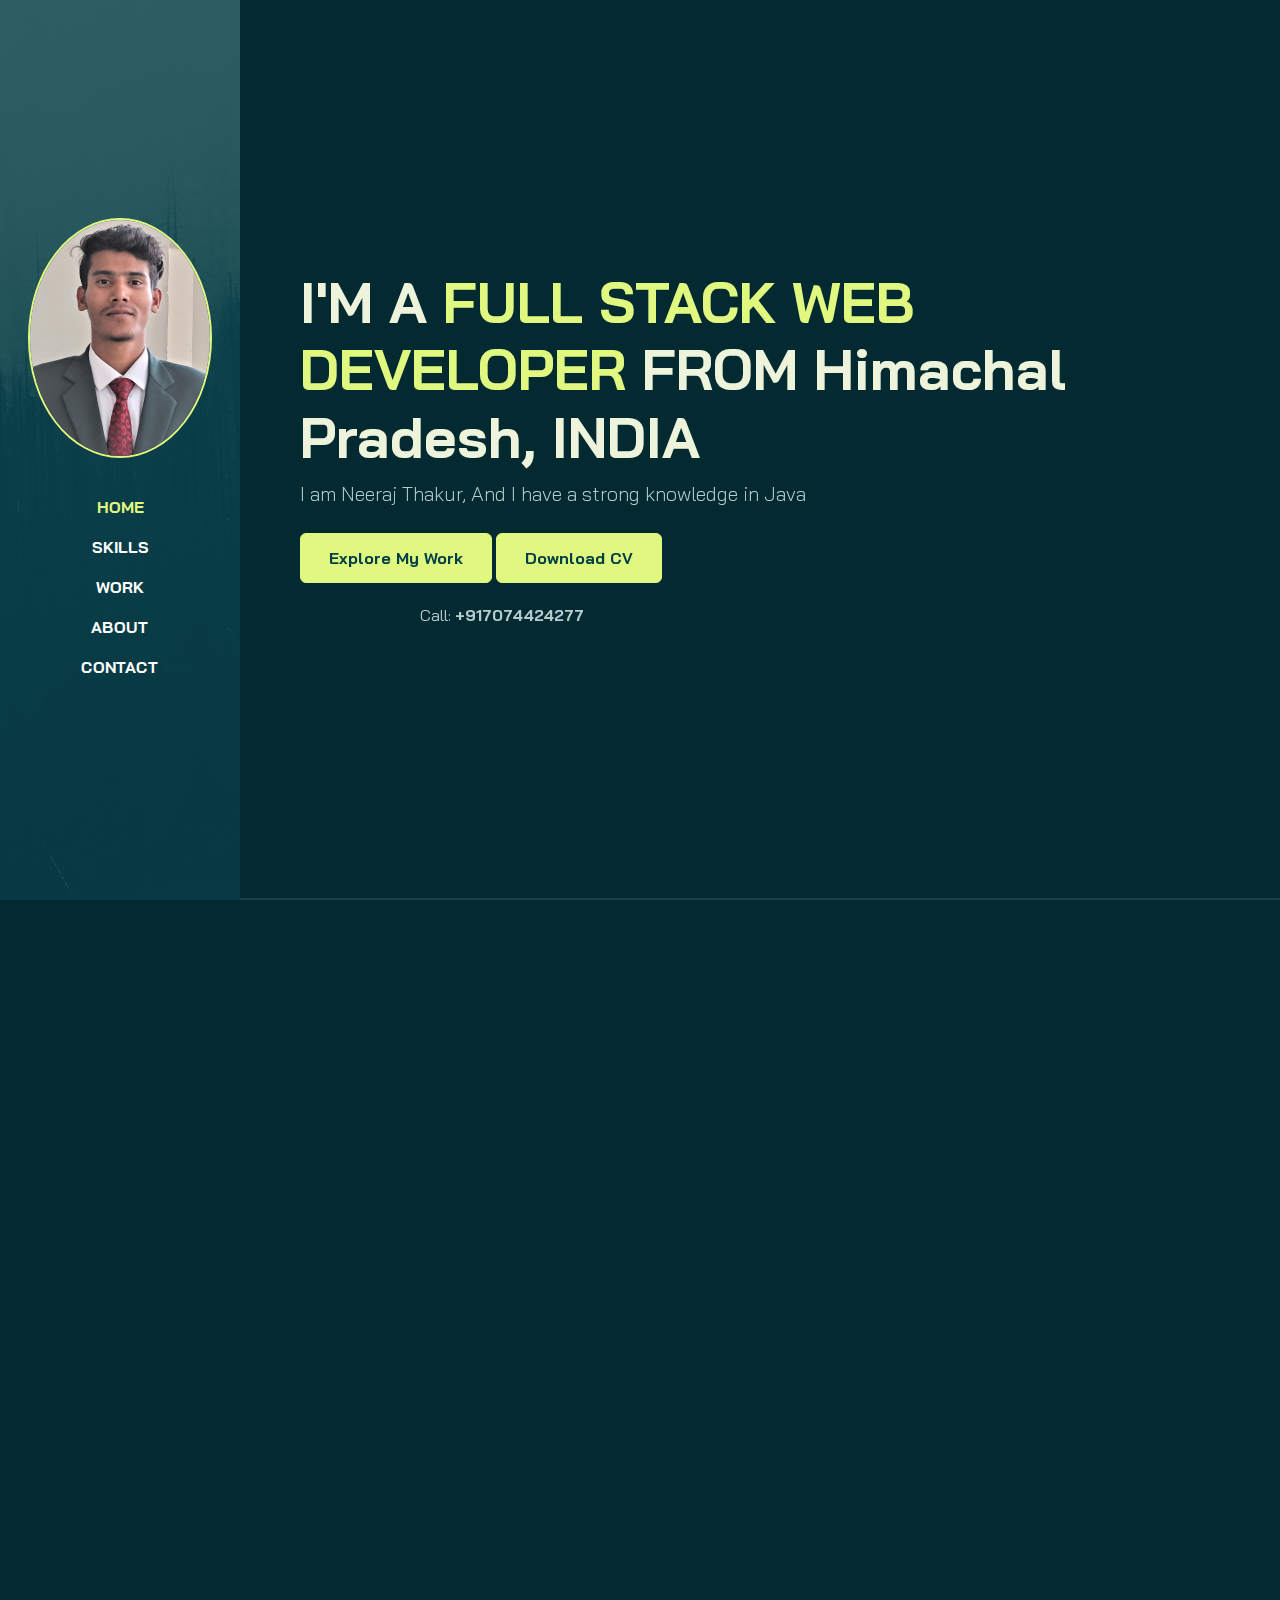
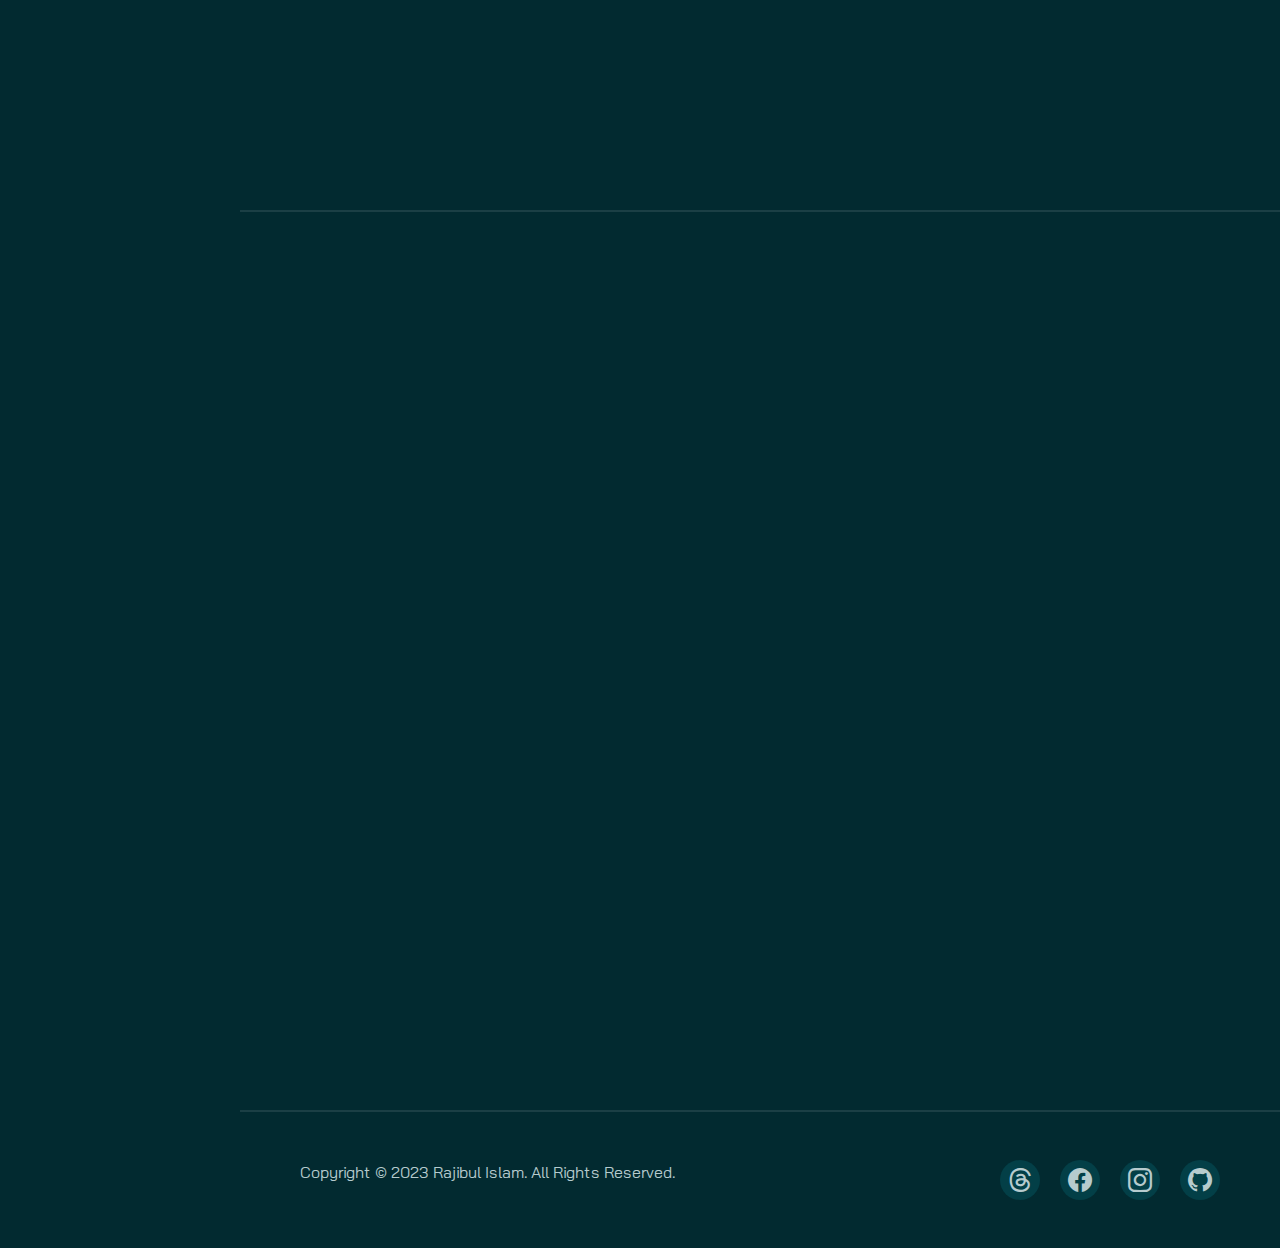
<file: n_p/index.html>
<!DOCTYPE html>
<html lang="en">

<head>
    <meta charset="UTF-8">
    <meta http-equiv="X-UA-Compatible" content="IE=edge">
    <meta name="viewport" content="width=device-width, initial-scale=1.0">
    <title>Rajibul Islam</title>
    <!-- FAVICON -->
    <link rel="shortcut icon" href="./assets/images/favicon.ico" type="image/x-icon">
    
    <link rel="stylesheet" href="./assets/css/bootstrap.min.css">
    <link rel="stylesheet" href="./assets/css/aos.css">
    <link rel="stylesheet" href="./assets/css/line-awesome.min.css">
    <link rel="stylesheet" href="./assets/css/style.css">
    <link rel="stylesheet" href="https://cdn.jsdelivr.net/npm/bootstrap-icons@1.11.1/font/bootstrap-icons.css">
</head>

<body data-bs-spy="scroll" data-bs-target=".navbar">

    <!-- NAVBAR -->
    <nav class="navbar navbar-expand-lg navbar-dark fixed-top">
        <div class="container flex-lg-column">
            <a class="navbar-brand mx-lg-auto mb-lg-4" href="#">
                <span class="h3 fw-bold d-block d-lg-none">Neeraj Thakur</span>
                <img src="./assets/images/ResImg.jpg" class="d-none d-lg-block rounded-circle" alt="profile-pic">
            </a>
            <button class="navbar-toggler" type="button" data-bs-toggle="collapse" data-bs-target="#navbarNav"
                aria-controls="navbarNav" aria-expanded="false" aria-label="Toggle navigation">
                <span class="navbar-toggler-icon"></span>
            </button>
            <div class="collapse navbar-collapse" id="navbarNav">
                <ul class="navbar-nav ms-auto flex-lg-column text-lg-center">

                    <li class="nav-item">
                        <a class="nav-link" href="#home">Home</a>
                    </li>
                    <li class="nav-item">
                        <a class="nav-link" href="#skills">Skills</a>
                    </li>
                    <li class="nav-item">
                        <a class="nav-link" href="#work">Work</a>
                    </li>
                    <li class="nav-item">
                        <a class="nav-link" href="#about">About</a>
                    </li>
                    <li class="nav-item">
                        <a class="nav-link" href="#contact">Contact</a>
                    </li>

                </ul>
            </div>
        </div>
    </nav>
    <!-- //NAVBAR -->

    <!-- CONTENT WRAPPER -->
    <div id="content-wrapper">

        <!-- HOME -->
        <section id="home" class="full-height px-lg-5">

            <div class="container">
                <div class="row">
                    <div class="col-lg-13">
                        <h1 class="display-4 fw-bold" data-aos="fade-up">I'M A <span class="text-brand">FULL STACK WEB
                                DEVELOPER</span> FROM Himachal Pradesh, INDIA</h1>
                        <p class="lead mt-2 mb-4" data-aos="fade-up" data-aos-delay="300">I am Neeraj Thakur, And I have
                            a strong knowledge in Java</p>

                        <div class="col-lg" data-aos="fade-up" data-aos-delay="600">
                            <a href="#work" class="btn btn-brand">Explore My Work</a>
                            <a href="https://drive.google.com/file/d/1RBn4a0D3FZHTqXFeMDCQy_2fyO_ey8Ki/view?usp=drive_link"
                                class="btn btn-brand">Download CV</a>
                            <div class="bitdown col-lg"> Call: <a href="#" class="link-custom">+917074424277</a> </div>
                        </div>
                    </div>
                </div>
            </div>

        </section>
        <!-- //HOME -->

        <!-- Skills -->
        <section id="skills" class="full-height px-lg-5">
            <div class="container">

                <div class="row pb-4" data-aos="fade-up">
                    <div class="col-lg-9">
                        <h6 class="text-brand">SKILLS</h6>
                        <h1>Technologies that I am familiar with</h1>
                    </div>
                </div>

                <div class="row gy-4">

                    <div class="col-md-3" data-aos="flip-left">
                        <div class="service p-4 bg-base rounded-4 shadow-effect">
                            <div class="iconbox rounded-4 m-auto">
                                <i class="lab la-java"></i>
                            </div>
                            <h5 class="text-brand-hover mt-4 mb-2 justify-content-center text-center">Advanced Java</h5>
                            <div class="mt-4 text-end">
                                <a href="https://www.java.com/en/" class="link-custom">Read More</a>
                            </div>
                        </div>
                    </div>

                    <div class="col-md-3" data-aos="flip-left" data-aos-delay="100">
                        <div class="service p-4 bg-base rounded-4 shadow-effect">
                            <div class="iconbox rounded-4 m-auto">
                                <svg xmlns="http://www.w3.org/2000/svg" width="24" height="24" id="spring-boot">
                                    <path
                                        d="M20.205 16.392c-2.469 3.289-7.741 2.179-11.122 2.338 0 0-.599.034-1.201.133 0 0 .228-.097.519-.198 2.374-.821 3.496-.986 4.939-1.727 2.71-1.388 5.408-4.413 5.957-7.555-1.032 3.022-4.17 5.623-7.027 6.679-1.955.722-5.492 1.424-5.493 1.424a5.28 5.28 0 0 1-.143-.076c-2.405-1.17-2.475-6.38 1.894-8.059 1.916-.736 3.747-.332 5.818-.825 2.208-.525 4.766-2.18 5.805-4.344 1.165 3.458 2.565 8.866.054 12.21zm.042-13.28a9.212 9.212 0 0 1-1.065 1.89 9.982 9.982 0 0 0-7.167-3.031C6.492 1.971 2 6.463 2 11.985a9.983 9.983 0 0 0 3.205 7.334l.22.194a.856.856 0 1 1 .001.001l.149.132A9.96 9.96 0 0 0 12.015 22c5.278 0 9.613-4.108 9.984-9.292.274-2.539-.476-5.763-1.752-9.596">
                                    </path>
                                </svg>
                            </div>
                            <h5 class="text-brand-hover mt-4 mb-2 justify-content-center text-center">Spring Framework</h5>
                            <div class="mt-4 text-end">
                                <a href="https://spring.io/" class="link-custom">Read More</a>
                            </div>
                        </div>
                    </div>

                    <div class="col-md-3" data-aos="flip-left" data-aos-delay="200">
                        <div class="service p-4 bg-base rounded-4 shadow-effect">
                            <div class="iconbox rounded-4 m-auto">
                                <svg xmlns="http://www.w3.org/2000/svg" width="64" height="64">
                                    <path d="M13.536 0l12.31 21.32L13.53 42.67 1.228 21.32z" fill="#59666c" />
                                    <path d="M38.16.001H13.543l12.31 21.32h24.624z" fill="#bcae79" />
                                    <path d="M50.464 64l-12.31-21.32L50.47 21.33 62.772 42.68z" fill="#59666c" />
                                    <path d="M25.84 63.998h24.62l-12.3-21.32H13.523z" fill="#bcae79" />
                                </svg>
                            </div>
                            <h5 class="text-brand-hover mt-4 mb-2 justify-content-center text-center">Hibernate</h5>
                            <div class="mt-4 text-end">
                                <a href="https://hibernate.org/" class="link-custom">Read More</a>
                            </div>
                        </div>
                    </div>

                    <div class="col-md-3" data-aos="flip-left" data-aos-delay="300">
                        <div class="service p-4 bg-base rounded-4 shadow-effect">
                            <div class="iconbox rounded-4 m-auto">
                                <svg xmlns="http://www.w3.org/2000/svg" enable-background="new 0 0 28 28"
                                    viewBox="0 0 28 28" id="angular">
                                    <path fill="#DEFF8F"
                                        d="M13.995,3.058c0,0-5.359,1.864-8.991,3.127s-1.52,9.969-1.125,13.285c0.395,3.316,10.116,6.03,10.116,6.03l7.624-4.012c0,0,3.044-10.653,3.328-12.642C25.231,6.856,13.995,3.058,13.995,3.058z M16.82,20.5l-2.104-3.769l-2.832,0.324l-2.023,3.883L6.788,20.5l7.143-15.83L20.5,20.938L16.82,20.5z">
                                    </path>
                                    <path
                                        d="M14,26c-0.08,0-0.16-0.019-0.233-0.058l-9.5-5c-0.142-0.075-0.239-0.213-0.262-0.372l-2-14C1.971,6.334,2.11,6.106,2.336,6.028l11.5-4c0.106-0.037,0.222-0.037,0.328,0l11.5,4c0.226,0.079,0.365,0.306,0.331,0.543l-2,14c-0.023,0.159-0.12,0.297-0.262,0.372l-9.5,5C14.16,25.981,14.08,26,14,26z M4.959,20.176L14,24.935l9.041-4.759l1.906-13.339L14,3.029L3.053,6.837L4.959,20.176z">
                                    </path>
                                    <path
                                        d="M20.5,21h-3c-0.208,0-0.395-0.129-0.468-0.324L15.653,17h-3.307l-1.378,3.676C10.895,20.871,10.708,21,10.5,21H7.53c-0.166,0-0.322-0.083-0.415-0.221c-0.093-0.138-0.111-0.312-0.049-0.467l6.47-16C13.613,4.124,13.796,4,14,4h0c0.204,0,0.387,0.123,0.463,0.312l6.5,16c0.062,0.154,0.044,0.329-0.049,0.467C20.822,20.917,20.667,21,20.5,21z M17.847,20h1.911L14.001,5.831L8.272,20h1.881l1.378-3.676C11.605,16.129,11.792,16,12,16h4c0.208,0,0.395,0.129,0.468,0.324L17.847,20z">
                                    </path>
                                    <path
                                        d="M15.541,15H12.5c-0.158,0-0.307-0.075-0.401-0.202c-0.094-0.126-0.123-0.291-0.078-0.442l1.5-5C13.584,9.146,13.778,9.001,13.998,9C13.999,9,14,9,14,9c0.219,0,0.413,0.143,0.478,0.353l1.541,5c0.046,0.152,0.019,0.317-0.076,0.444C15.849,14.925,15.7,15,15.541,15z M13.172,14h1.692l-0.857-2.781L13.172,14z">
                                    </path>
                                </svg>
                            </div>
                            <h5 class="text-brand-hover mt-4 mb-2 justify-content-center text-center">Angular</h5>
                            <div class="mt-4 text-end">
                                <a href="https://angular.io/" class="link-custom">Read More</a>
                            </div>
                        </div>
                    </div>

                </div>

                <div class="row gy-4 mt-auto">

                    <div class="col-md-3" data-aos="flip-left">
                        <div class="service p-4 bg-base rounded-4 shadow-effect">
                            <div class="iconbox rounded-4 m-auto">
                                <svg xmlns="http://www.w3.org/2000/svg" enable-background="new 0 0 24 24"
                                    viewBox="0 0 24 24" id="typescript">
                                    <path
                                        d="M23.25,24H0.75C0.336,24,0,23.664,0,23.25V0.75C0,0.336,0.336,0,0.75,0h22.5C23.664,0,24,0.336,24,0.75v22.5C24,23.664,23.664,24,23.25,24z M1.5,22.5h21v-21h-21V22.5z">
                                    </path>
                                    <path
                                        d="M13.232,12.5h-7.5c-0.414,0-0.75-0.336-0.75-0.75S5.318,11,5.732,11h7.5c0.414,0,0.75,0.336,0.75,0.75S13.646,12.5,13.232,12.5z">
                                    </path>
                                    <path
                                        d="M9.482 22c-.414 0-.75-.336-.75-.75v-9.436c0-.414.336-.75.75-.75s.75.336.75.75v9.436C10.232 21.664 9.896 22 9.482 22zM18.25 22c-1.289 0-2.469-.602-3.08-1.569-.221-.351-.116-.813.234-1.035.349-.22.813-.116 1.034.234.333.528 1.044.87 1.811.87 1.084 0 2-.687 2-1.5 0-.736-.746-1.336-2.218-1.782C15.916 16.575 14.75 15.433 14.75 14c0-1.654 1.57-3 3.5-3 .677 0 1.334.165 1.9.478.363.199.495.656.294 1.019-.199.363-.656.495-1.019.294-.344-.189-.751-.29-1.175-.29-1.084 0-2 .687-2 1.5 0 .965 1.39 1.531 2.218 1.782 2.713.823 3.282 2.204 3.282 3.218C21.75 20.654 20.18 22 18.25 22z">
                                    </path>
                                </svg>
                            </div>
                            <h5 class="text-brand-hover mt-4 mb-2 justify-content-center text-center">TypeScript</h5>
                            <div class="mt-4 text-end">
                                <a href="https://www.typescriptlang.org/" class="link-custom">Read More</a>
                            </div>
                        </div>
                    </div>

                    <div class="col-md-3" data-aos="flip-left" data-aos-delay="100">
                        <div class="service p-4 bg-base rounded-4 shadow-effect">
                            <div class="iconbox rounded-4 m-auto">
                                <svg xmlns="http://www.w3.org/2000/svg" viewBox="0 0 24 24" id="bootstrap">
                                    <path
                                        d="M21.583 24H2.417A2.42 2.42 0 0 1 0 21.583V2.417A2.42 2.42 0 0 1 2.417 0h19.166A2.42 2.42 0 0 1 24 2.417v19.167A2.42 2.42 0 0 1 21.583 24zM2.417 1C1.636 1 1 1.635 1 2.417v19.167C1 22.365 1.636 23 2.417 23h19.166c.781 0 1.417-.635 1.417-1.417V2.417C23 1.635 22.364 1 21.583 1H2.417z">
                                    </path>
                                    <path
                                        d="M12.95 19.714H6.518a.5.5 0 0 1-.5-.5v-14a.5.5 0 0 1 .5-.5h6.803c1.37 0 2.488.324 3.323.963.886.675 1.335 1.687 1.335 3.007 0 .807-.204 1.512-.607 2.094-.205.297-.456.56-.75.787.5.255.908.61 1.22 1.062.496.717.747 1.615.747 2.671 0 .543-.095 1.072-.281 1.575 0 .059-.01.117-.032.17a3.612 3.612 0 0 1-1.071 1.435c-.482.39-1.079.696-1.773.909-.702.217-1.536.327-2.482.327zm-5.932-1h5.933c.845 0 1.58-.095 2.186-.282.572-.175 1.056-.421 1.439-.731a2.63 2.63 0 0 0 .714-.898.51.51 0 0 1 .036-.166c.175-.424.263-.874.263-1.338 0-.849-.191-1.556-.569-2.103-.356-.516-.908-.855-1.642-1.01a.5.5 0 0 1-.396-.489c0-.201.12-.428.306-.506.549-.232.974-.562 1.263-.979.285-.413.43-.926.43-1.526 0-1.005-.309-1.729-.942-2.212-.656-.503-1.57-.758-2.716-.758H7.018v12.998z">
                                    </path>
                                    <path
                                        d="M13.319 17.715H8.985a.5.5 0 0 1-.5-.5v-4.368a.5.5 0 0 1 .5-.5h4.321c.834 0 1.507.212 2.001.63a.49.49 0 0 1 .074.055c.514.459.778 1.118.787 1.958 0 .851-.262 1.525-.778 2.009-.5.475-1.198.716-2.071.716zm-3.834-1h3.834c.608 0 1.075-.149 1.386-.443.312-.293.464-.71.464-1.276-.005-.521-.139-.907-.406-1.173a.366.366 0 0 1-.062-.048c-.314-.287-.771-.427-1.394-.427H9.485v3.367zm3.484-5.137h-4a.5.5 0 0 1-.5-.5V7.215a.5.5 0 0 1 .5-.5h4c.776 0 1.396.183 1.843.544.475.383.716 1.016.716 1.879 0 .779-.258 1.393-.767 1.825a.42.42 0 0 1-.049.037c-.468.378-1.069.578-1.743.578zm-3.5-1h3.5c.462 0 .846-.127 1.14-.377a.32.32 0 0 1 .038-.029c.256-.236.381-.574.381-1.034 0-.546-.116-.917-.345-1.101-.264-.214-.673-.322-1.214-.322h-3.5v2.863z">
                                    </path>
                                </svg>
                            </div>
                            <h5 class="text-brand-hover mt-4 mb-2 justify-content-center text-center">Bootstrap</h5>
                            <div class="mt-4 text-end">
                                <a href="https://getbootstrap.com/" class="link-custom">Read More</a>
                            </div>
                        </div>
                    </div>

                    <div class="col-md-3" data-aos="flip-left" data-aos-delay="200">
                        <div class="service p-4 bg-base rounded-4 shadow-effect">
                            <div class="iconbox rounded-4 m-auto">
                                <i class="lab la-sass"></i>
                            </div>
                            <h5 class="text-brand-hover mt-4 mb-2 justify-content-center text-center">Sass</h5>
                            <div class="mt-4 text-end">
                                <a href="https://sass-lang.com/" class="link-custom">Read More</a>
                            </div>
                        </div>
                    </div>

                    <div class="col-md-3" data-aos="flip-left" data-aos-delay="300">
                        <div class="service p-4 bg-base rounded-4 shadow-effect">
                            <div class="iconbox rounded-4 m-auto">
                                <i class="lab la-css3"></i>
                            </div>
                            <h5 class="text-brand-hover mt-4 mb-2 justify-content-center text-center">CSS</h5>
                            <div class="mt-4 text-end">
                                <a href="https://www.w3schools.com/css/" class="link-custom">Read More</a>
                            </div>
                        </div>
                    </div>

                </div>

                <div class="row gy-4 mt-auto mx-lg-auto">

                    <div class="col-md-3" data-aos="flip-left">
                        <div class="service p-4 bg-base rounded-4 shadow-effect">
                            <div class="iconbox rounded-4 m-auto">
                                <svg xmlns="http://www.w3.org/2000/svg" viewBox="0 0 16 16" id="html">
                                    <path
                                        d="m1 0 1.275 14.4L8 16l5.723-1.599L15 0H1zm11.235 4.709H5.524l.16 1.809h6.391l-.481 5.424L8 12.945l-.002.001-3.592-1.004-.252-2.837h1.76l.13 1.472 1.953.532.003-.002 1.955-.532.204-2.291H4.082l-.474-5.34h8.783l-.156 1.765z">
                                    </path>
                                </svg>
                            </div>
                            <h5 class="text-brand-hover mt-4 mb-2 justify-content-center text-center">HTML</h5>
                            <div class="mt-4 text-end">
                                <a href="https://www.w3.org/html/" class="link-custom">Read More</a>
                            </div>
                        </div>
                    </div>

                    <div class="col-md-3" data-aos="flip-left" data-aos-delay="100">
                        <div class="service p-4 bg-base rounded-4 shadow-effect">
                            <div class="iconbox rounded-4 m-auto">
                                <svg xmlns="http://www.w3.org/2000/svg" x="0px" y="0px" width="100" height="100"
                                    viewBox="0 0 50 50">
                                    <path
                                        d="M 25 2 C 24.285156 2 23.574219 2.179688 22.933594 2.539063 L 6.089844 12.003906 C 4.808594 12.726563 4 14.074219 4 15.535156 L 4 34.464844 C 4 35.929688 4.808594 37.277344 6.089844 38 L 22.933594 47.460938 C 24.214844 48.183594 25.785156 48.183594 27.066406 47.460938 L 43.910156 38 C 45.195313 37.277344 46 35.925781 46 34.464844 L 46 15.535156 C 46 14.074219 45.191406 12.726563 43.910156 12.003906 L 27.066406 2.539063 C 26.425781 2.179688 25.714844 2 25 2 Z M 25 4 C 25.375 4 25.753906 4.09375 26.089844 4.28125 L 42.933594 13.746094 C 43.601563 14.125 44 14.804688 44 15.535156 L 44 24 L 42 24 L 42 22 L 40 22 L 40 24 L 38 24 L 38 26 L 40 26 L 40 28 L 42 28 L 42 26 L 44 26 L 44 34.464844 C 44 35.195313 43.601563 35.875 42.929688 36.253906 L 26.089844 45.71875 C 25.417969 46.09375 24.582031 46.09375 23.910156 45.71875 L 7.070313 36.253906 C 6.398438 35.875 6 35.199219 6 34.464844 L 6 15.535156 C 6 14.804688 6.398438 14.125 7.070313 13.746094 L 23.910156 4.28125 C 24.246094 4.09375 24.625 4 25 4 Z M 25 12 C 17.839844 12 12 17.839844 12 25 C 12 32.160156 17.839844 38 25 38 C 29.089844 38 32.886719 36.09375 35.339844 32.863281 L 36.023438 31.960938 L 29.96875 28.453125 L 29.421875 29.046875 C 28.292969 30.28125 26.691406 31 25 31 C 21.683594 31 19 28.316406 19 25 C 19 21.683594 21.683594 19 25 19 C 26.691406 19 28.292969 19.71875 29.421875 20.953125 L 29.96875 21.546875 L 36.023438 18.039063 L 35.339844 17.136719 C 32.886719 13.90625 29.089844 12 25 12 Z M 25 14 C 28.074219 14 30.886719 15.316406 32.945313 17.511719 L 30.203125 19.097656 C 28.757813 17.832031 26.960938 17 25 17 C 20.597656 17 17 20.597656 17 25 C 17 29.402344 20.597656 33 25 33 C 26.960938 33 28.757813 32.167969 30.203125 30.902344 L 32.945313 32.488281 C 30.886719 34.683594 28.074219 36 25 36 C 18.925781 36 14 31.074219 14 25 C 14 18.925781 18.925781 14 25 14 Z M 33 22 L 33 24 L 31 24 L 31 26 L 33 26 L 33 28 L 35 28 L 35 26 L 37 26 L 37 24 L 35 24 L 35 22 Z">
                                    </path>
                                </svg>
                            </div>
                            <h5 class="text-brand-hover mt-4 mb-2 justify-content-center text-center">CPP</h5>
                            <div class="mt-4 text-end">
                                <a href="https://isocpp.org/" class="link-custom">Read More</a>
                            </div>
                        </div>
                    </div>

                    <div class="col-md-3" data-aos="flip-left" data-aos-delay="200">
                        <div class="service p-4 bg-base rounded-4 shadow-effect">
                            <div class="iconbox rounded-4 m-auto">
                                <svg xmlns="http://www.w3.org/2000/svg" viewBox="0 0 128 128" id="c">
                                    <path fill="#03599C"
                                        d="M116.5 32.3c-.6-1.1-1.4-2.1-2.3-2.6l-48.1-27.8c-.8-.5-1.9-.7-3.1-.7-1.2 0-2.3.3-3.1.7l-48.5 27.8c-1.7 1-3.4 3.5-3.4 5.4v55.7c0 1.1.7 2.3 1.4 3.4l.1.1c.5.8 1.3 1.5 2 1.9l48.3 27.9c.8.5 2 .7 3.2.7 1.2 0 2.3-.3 3.1-.7l47.5-27.9c1.7-1 2.4-3.5 2.4-5.4v-55.7c0-.8.4-1.8 0-2.6l.5-.2zm-4.2 2.1c0 .3-.3.5-.3.7v55.7c0 .8-.2 1.7-.4 2l-47.6 27.8c-.1.1-.5.2-1.1.2-.6 0-1-.1-1.1-.2l-48.2-27.8s-.1-.1-.2-.1l-.6-.6c-.4-.7.2-1.1-.8-1.2v-55.7c1-.5.9-1.7 1.4-1.9l48.3-27.9c.1 0 .6-.2 1.2-.2s1 .1 1.1.2l48 27.7.4.9c.1.1-.1.3-.1.4zM63 38.5c9.1 0 17.1 5 21.3 12.5l13-7.5c-6.8-11.9-19.6-20-34.3-20-21.8 0-39.5 17.7-39.5 39.5s17.7 39.5 39.5 39.5c14.6 0 27.4-8 34.2-19.8l-12.9-7.6c-4.2 7.4-12.2 12.4-21.3 12.4-13.5 0-24.5-11-24.5-24.5s11-24.5 24.5-24.5z">
                                    </path>
                                </svg>
                            </div>
                            <h5 class="text-brand-hover mt-4 mb-2 justify-content-center text-center">C</h5>
                            <div class="mt-4 text-end">
                                <a href="https://www.learn-c.org/" class="link-custom">Read More</a>
                            </div>
                        </div>
                    </div>

                    <div class="col-md-3" data-aos="flip-left" data-aos-delay="300">
                        <div class="service p-4 bg-base rounded-4 shadow-effect">
                            <div class="iconbox rounded-4 m-auto">
                                <svg xmlns="http://www.w3.org/2000/svg" viewBox="0 0 128 128" id="mysql">
                                    <path fill="#00618A"
                                        d="M125.477 122.783l-2.616-2.537c-2.479-3.292-5.668-6.184-9.015-8.585-2.669-1.916-8.661-4.504-9.775-7.609l-.205-.195c1.893-.214 4.103-.898 5.85-1.367 2.934-.786 5.356-.583 8.386-1.365 1.366-.39 2.899-.781 3.899-1.171v-.78c-1-1.571-2.427-3.651-4.097-5.073-4.369-3.72-9.041-7.437-13.951-10.537-2.723-1.718-6.041-2.835-8.926-4.292-.971-.491-2.652-.746-3.294-1.562-1.517-1.932-2.328-4.382-3.498-6.633-2.449-4.717-4.849-9.868-7.019-14.831-1.48-3.384-2.443-6.72-4.289-9.756-8.86-14.567-18.395-23.358-33.167-32-3.145-1.838-6.929-2.563-10.929-3.513-2.144-.129-4.291-.26-6.437-.391-1.311-.546-2.674-2.149-3.902-2.927-4.896-3.092-17.449-9.817-21.074-.975-2.289 5.581 3.42 11.025 5.462 13.854 1.435 1.982 3.27 4.207 4.293 6.438.675 1.467.79 2.938 1.367 4.489 1.418 3.822 2.651 7.98 4.487 11.511.927 1.788 1.949 3.67 3.122 5.268.718.981 1.95 1.413 2.145 2.927-1.204 1.686-1.273 4.304-1.95 6.44-3.05 9.615-1.898 21.567 2.537 28.683 1.36 2.186 4.566 6.871 8.975 5.073 3.856-1.57 3.226-6.438 4.329-10.732.249-.972-.185-1.688.815-2.341v.195c1 2.341 2.11 4.683 3.282 7.024 2.6 4.187 6.889 8.562 10.798 11.514 2.027 1.531 3.92 4.177 5.92 5.073v-.101h.221c-.507-1-1.302-1.167-1.95-1.804-1.527-1.496-3.226-3.382-4.487-5.097-3.556-4.827-6.698-10.122-9.561-15.622-1.368-2.626-2.557-5.529-3.709-8.201-.443-1.03-.438-2.592-1.364-3.125-1.263 1.958-3.122 3.54-4.099 5.853-1.561 3.696-1.762 8.204-2.341 12.877-.343.122-.19.038-.391.194-2.718-.655-3.672-3.452-4.683-5.853-2.555-6.07-3.029-15.843-.781-22.829.582-1.809 3.211-7.501 2.146-9.172-.508-1.665-2.184-2.63-3.121-3.903-1.161-1.574-2.319-3.646-3.123-5.464-2.091-4.731-3.066-10.044-5.268-14.828-1.053-2.287-2.832-4.602-4.293-6.634-1.617-2.253-3.429-3.912-4.684-6.635-.445-.968-1.051-2.518-.39-3.513.21-.671.507-.951 1.171-1.17 1.133-.873 4.283.29 5.463.779 3.129 1.3 5.741 2.5 8.392 4.256 1.271.844 2.559 1.89 4.097 2.89h1.756c2.747 0 5.824.232 8.391 1.012 4.535 1.379 8.6 3.542 12.292 5.873 11.246 7.102 20.441 17.22 26.732 29.278 1.012 1.942 1.45 3.799 2.341 5.858 1.798 4.153 4.064 8.428 5.853 12.489 1.786 4.053 3.526 8.142 6.05 11.514 1.327 1.772 6.451 2.724 8.78 3.709 1.633.689 4.308 1.409 5.854 2.34 2.953 1.782 5.814 3.904 8.586 5.855 1.384.974 5.64 3.114 5.853 4.878-6.863-.188-12.104.452-16.585 2.341-1.273.537-3.305.552-3.513 2.147.7.733.809 1.829 1.365 2.731 1.069 1.73 2.876 4.052 4.488 5.268 1.762 1.33 3.576 2.751 5.464 3.902 3.359 2.047 7.107 3.217 10.341 5.268 1.906 1.21 3.958 2.733 5.815 4.097.92.675.891 1.724 2.891 2.147v-.194c-.999-.795-.946-1.893-1.522-2.728zM29.514 23.465c-1.431-.027-2.514.157-3.514.389v.146h.198c.683 1 1.888 2.33 2.731 3.538l1.952 4.108.193-.187c1.209-.853 1.763-2.211 1.756-4.291-.483-.509-.556-1.146-.974-1.754-.558-.809-1.639-1.268-2.342-1.949z">
                                    </path>
                                </svg>
                            </div>
                            <h5 class="text-brand-hover mt-4 mb-2 justify-content-center text-center">MySQL</h5>
                            <div class="mt-4 text-end">
                                <a href="https://www.mysql.com/" class="link-custom">Read More</a>
                            </div>
                        </div>
                    </div>



                </div>

            </div>
        </section>
        <!-- //Skills -->

        <!-- WORK -->
        <section id="work" class="full-height px-lg-5">
            <div class="container">

                <div class="row pb-4" data-aos="fade-up">
                    <div class="col-lg-8">
                        <h6 class="text-brand">WORK</h6>
                        <h1>My Recent Projects</h1>
                    </div>
                </div>

                <div class="row gy-4">

                    <!-- Hotel Stewardship -->
                    <div class="col-md-6" data-aos="fade-up">
                        <div class="card-custom rounded-4 bg-base shadow-effect">
                            <div class="card-custom-image rounded-4">
                                <img class="rounded-4" src="./assets/images/htl.jpg" alt="">
                            </div>
                            <div class="card-custom-content p-4">
                                <h4 style="color: aqua;">Hotel Stewardship</h4>
                                <p>A positive and productive work culture through effective teamwork, communication,
                                    and resource optimization.</p>
                                <p><span class="h5">Technologies: </span> Java, JDBC, MySQL</p>
                                <a href="https://github.com/Rajib3811/Hotel-Stewardship.git" class="link-custom">GitHub
                                    Link</a>
                            </div>
                        </div>
                    </div>

                    <!-- Attractive Calculator -->
                    <div class="col-md-6" data-aos="fade-up" data-aos-delay="300">
                        <div class="card-custom rounded-4 bg-base shadow-effect">
                            <div class="card-custom-image rounded-4">
                                <img class="rounded-4" src="./assets/images/cal.jpg" alt="" height="330">
                            </div>
                            <div class="card-custom-content p-4">
                                <h4 style="color: aqua;">Attractive Calculator</h4>
                                <p>A Calculating System with an easy to use and an attractive interface.</p>
                                <p><span class="h5">Technologies: </span>Java AWT, Swing</p>
                                <a href="https://github.com/Rajib3811/AttractiveCalculator.git"
                                    class="link-custom">GitHub Link</a>
                            </div>
                        </div>
                    </div>
                    <!-- Snake vs. Block -->
                    <div class="col-md-6" data-aos="fade-up">
                        <div class="card-custom rounded-4 bg-base shadow-effect">
                            <div class="card-custom-image rounded-4">
                                <img class="rounded-4" src="./assets/images/snake.jpg" alt="" height="330">
                            </div>
                            <div class="card-custom-content p-4">
                                <h4 style="color: aqua;">Snake vs. Block</h4>
                                <p>Dodge blocks, grow the snake, and conquer challenges in this thrilling game of
                                    strategy and skill.</p>
                                <p><span class="h5">Technologies: </span>HTML, CSS, JS</p>
                                <a href="https://github.com/Rajib3811/SankeGame.git" class="link-custom">GitHub Link</a>
                            </div>
                        </div>
                    </div>

                    <!-- Mysterious Number -->
                    <div class="col-md-6" data-aos="fade-up" data-aos-delay="300">
                        <div class="card-custom rounded-4 bg-base shadow-effect">
                            <div class="card-custom-image rounded-4">
                                <img class="rounded-4" src="./assets/images/mys.jpg" alt="" height="330">
                            </div>
                            <div class="card-custom-content p-4">
                                <h4 style="color: aqua;">Mysterious Number</h4>
                                <p>A game of guessing a number which lies between a range</p>
                                <br>
                                <p><span class="h5">Technologies: </span>Java AWT, Swing</p>
                                <a href="https://github.com/Rajib3811/Mysterious-Number.git" class="link-custom">GitHub
                                    Link</a>
                            </div>
                        </div>
                    </div>

                    <!-- Women Safety Application -->
                    <div class="col-md-6" data-aos="fade-up" data-aos-delay="300">
                        <div class="card-custom rounded-4 bg-base shadow-effect">
                            <div class="card-custom-image rounded-4">
                                <img class="rounded-4" src="./assets/images/women.png" alt="" height="330">
                            </div>
                            <div class="card-custom-content p-4">
                                <h4 style="color: aqua;">Women Safety Application</h4>
                                <p>Empowering women with a safety app—your vigilant companion for instant alerts,
                                    location sharing, and peace of mind on the go.</p>
                                <br>
                                <p><span class="h5">Technologies: </span>Java, Android</p>
                                <a href="https://github.com/Rajib3811/WomenSafetyApplication.git"
                                    class="link-custom">GitHub Link</a>
                            </div>
                        </div>
                    </div>

                </div>

            </div>
        </section>
        <!-- //WORK -->

        <!-- ABOUT -->
        <section id="about" class="full-height px-lg-5">
            <div class="container">

                <div class="row pb-4" data-aos="fade-up">
                    <div class="col-lg-8">
                        <h6 class="text-brand">ABOUT</h6>
                        <h1>My Education</h1>
                    </div>
                </div>

                <div class="row gy-5">

                    <div class="col-10 ms-auto me-5" data-aos="fade-up" data-aos-delay="200">
                        <div class="bg-base p-4 rounded-4 shadow-effect">
                            <h4 class="text-uppercase"><span style="color: aqua;">Bachelor Of Technology</span></h4>
                            <h6>Computer Science and Engineering</h6>
                            <p class="text-brand mb-2">Chandigarh Group Of Colleges (2021 - 2024)</p>
                            <p class="mb-0"><span class="fw-bold">Percentage: 72%</span></p>
                        </div>
                    </div>

                    <div class="col-10 ms-auto me-5" data-aos="fade-up" data-aos-delay="200">
                        <div class="bg-base p-4 rounded-4 shadow-effect">
                            <h4 class="text-uppercase"><span style="color: aqua;">Diploma</span></h4>
                            <h6>Computer Science and Technology</h6>
                            <p class="text-brand mb-2">Nalhati Government Polytechnic (2018 - 2021)</p>
                            <p class="mb-0"><span class="fw-bold">Percentage: 75.1%</span></p>
                        </div>
                    </div>

                    <div class="col-10 ms-auto me-5" data-aos="fade-up" data-aos-delay="200">
                        <div class="bg-base p-4 rounded-4 shadow-effect">
                            <h4 class="text-uppercase"><span style="color: aqua;">Intermediate (WBSCTE)</span></h4>
                            <h6>Bengali, English, Geography, Philosophy, Sanskrit, Political Science</h6>
                            <p class="text-brand mb-2">Banihari High School (2018 - 2019) </p>
                            <p class="mb-0"><span class="fw-bold">Percentage: 53%</span></p>
                        </div>
                    </div>

                    <div class="col-10 ms-auto me-5" data-aos="fade-up" data-aos-delay="200">
                        <div class="bg-base p-4 rounded-4 shadow-effect">
                            <h4 class="text-uppercase"><span style="color: aqua;">Matriculation (WBBSE)</span></h4>
                            <h6>Bengali, English, Mathematics, Physical Science, Life Science, Geography, History</h6>
                            <p class="text-brand mb-2">Banihari High School (2018 - 2019) </p>
                            <p class="mb-0"><span class="fw-bold">Percentage: 49.42%</span></p>
                        </div>
                    </div>

                </div>

            </div>
        </section>
        <!-- //ABOUT -->


        <!-- CONTACT -->
        <section id="contact" class="full-height px-lg-5">
            <div class="container">

                <div class="row justify-content-center text-center">
                    <div class="col-lg-8 pb-4" data-aos="fade-up">
                        <h6 class="text-brand">CONTACT</h6>
                        <h1>Interested in working together? Let's talk
                        </h1>
                    </div>

                    <div class="col-lg-8" data-aos="fade-up" data-aos-delay="300">

                        <form id="contact-form" class="row g-lg-3 gy-3 needs-validation" novalidate
                            action="https://api.web3forms.com/submit" method="POST">
                            

                            <input type="hidden" name="access_key" value="a22a1633-7283-43b7-a3f8-0e52f69e4727">

                             <input type="hidden" name="from_name" value="Portfolio-Form">

                            <div class="form-group col-md-6">
                                <input name="name" type="text" class="form-control" placeholder="Enter your name"
                                    required>
                                <div class="invalid-feedback">
                                    Please Enter Your Name
                                </div>
                            </div>
                            <div class="form-group col-md-6">
                                <input name="email" type="email" class="form-control" placeholder="Enter your email"
                                    required>
                                <div class="invalid-feedback">
                                    Please Enter Your Email
                                </div>
                            </div>
                            <div class="form-group col-12">
                                <input name="subject" type="text" class="form-control" placeholder="Enter subject"
                                    required>
                                <div class="invalid-feedback">
                                    Please Enter Your Subject
                                </div>
                            </div>
                            <div class="form-group col-12">
                                <textarea name="message" rows="4" class="form-control"
                                    placeholder="Enter your message"></textarea>
                            </div>
                            <input type="hidden" name="_template" value="table">
                            <div class="form-group col-12 d-grid">
                                <button type="submit" class="btn btn-brand">Contact me</button>
                            </div>
                        </form>
                    </div>
                </div>


            </div>
        </section>
        <!-- //CONTACT -->

        <!-- FOOTER -->
        <footer class="py-5 px-lg-5">
            <div class="container">
                <div class="row gy-4 justify-content-between">

                    <div class="col-auto">
                        <p class="mb-0">Copyright &copy; 2023 Rajibul Islam. All Rights Reserved.
                        </p>
                    </div>
                    <div class="col-auto">
                        <div class="social-icons">
                            <a href="https://www.threads.net/@rajibkhan503" class="ms-3"><i
                                    class="bi bi-threads"></i></a>
                            <a href="https://www.facebook.com/profile.php?id=100023303975095&mibextid=ZbWKwL"
                                class="ms-3"><i class="bi bi-facebook"></i></a>
                            <a href="https://instagram.com/rajibkhan503?igshid=MzNlNGNkZWQ4Mg==" class="ms-3"><i
                                    class="bi bi-instagram"></i></a>
                            <a href="https://github.com/Rajib3811" class="ms-3"><i class="bi bi-github"></i></a>
                            </a>
                        </div>
                    </div>
                </div>
            </div>
        </footer>
        <!-- //FOOTER -->

    </div>
    <!-- //CONTENT WRAPPER -->


    <!-- Validation -->
    <script>
        (() => {
            'use strict'

            // Fetch all the forms we want to apply custom Bootstrap validation styles to
            const forms = document.querySelectorAll('.needs-validation')

            // Loop over them and prevent submission
            Array.from(forms).forEach(form => {
                form.addEventListener('submit', event => {
                    if (!form.checkValidity()) {
                        event.preventDefault()
                        event.stopPropagation()
                    }

                    form.classList.add('was-validated')
                }, false)
            })
        })()
    </script>
    <!-- //Validation -->

    <script src="./assets/js/bootstrap.bundle.min.js"></script>
    <script src="./assets/js/aos.js"></script>
    <script src="./assets/js/main.js"></script>

</body>

</html>
</file>
<file: assets/css/style.css>
@import url('https://fonts.googleapis.com/css2?family=Bai+Jamjuree:wght@400;500;600;700&display=swap');

:root {
    --color-body: #b6cbce;
    --color-heading: #eef3db;
    --color-base: #033f47;
    --color-base2: #022a30;
    --color-brand: #e0f780;
    --color-brand2: #deff58;
    --sidbar-width: 240px;
    --font-base: "Bai Jamjuree";
}

body {
    background-color: var(--color-base2);
    color: var(--color-body);
    font-family: var(--font-base), sans-serif;
}

h1,h2,h3,h4,h5,h6 {
    color: var(--color-heading);
    font-weight: 700;
}

a {
    text-decoration: none;
    color: var(--color-body);
    transition: all 0.4s ease;
}

a:hover {
    color: var(--color-brand);
}

img {
    width: 100%;
}

.text-brand {
    color: var(--color-brand);
}

.text-brand-hover:hover {
    color: var(--color-brand);
}


.bg-base {
    background-color: var(--color-base);
}

.full-height {
    min-height: 100vh;
    height: 100%;
    display: flex;
    flex-direction: column;
    justify-content: center;
    padding-top: 80px;
    padding-bottom: 80px;
    border-bottom: 2px solid rgba(255,255,255, 0.1);
}

.shadow-effect {
    transition: all 0.5s;
}

.shadow-effect:hover {
    box-shadow: -6px 6px 0 0 var(--color-brand);
}

.iconbox {
    width: 60px;
    height: 60px;
    display: flex;
    align-items: center;
    justify-content: center;
    font-size: 32px;
    background-color: var(--color-brand);
    color: var(--color-base);
}

/* NAVBAR */
.navbar {
    background-color: var(--color-base);
}

.navbar .nav-link {
    font-weight: 700;
    text-transform: uppercase;
    color: #fff;
}

.navbar .nav-link:hover {
    color: var(--color-brand);
}

.navbar .nav-link.active {
    color: var(--color-brand);
}

@media (min-width: 992px) {
    .navbar {
        min-height: 100vh;
        width: var(--sidbar-width);
        background: linear-gradient(rgba(3, 63, 71, 0.8), rgba(3, 63, 71, 0.8)), url(../images/sidebar-img.jpg);
        background-size: cover;
        background-position: center;
    }

    .navbar-brand img {
        border: 2px solid var(--color-brand);
    }

    /* CONTENT WRAPPER */
    #content-wrapper {
        padding-left: var(--sidbar-width);
    }
}

/* BTN */
.btn {
    padding: 12px 28px;
    font-weight: 700;
}

.btn-brand {
    background-color: var(--color-brand);
    border-color: var(--color-brand);
    color: var(--color-base);
}

.btn-brand:hover,
.btn-brand:focus {
    background-color: var(--color-brand2);
    color: var(--color-base);
    border-color: var(--color-brand2);
}

.link-custom {
    font-weight: 700;
    position: relative;
}

.link-custom::after {
    content: "";
    width: 0%;
    height: 2px;
    background-color: var(--color-brand);
    position: absolute;
    left: 0;
    top: 110%;
    transition: all 0.4s;
}

.link-custom:hover::after {
    width: 100%;
}

/* CARD */
.card-custom .card-custom-image {
    overflow: hidden;
}

.card-custom .card-custom-image img {
    transition: all 0.4s ease;
}

.card-custom:hover .card-custom-image img {
    transform: scale(1.1);
}

/* CONTACT */
#contact .form-control {
    background-color: var(--color-base);
    border-color: var(--color-base);
    color: var(--color-body);
}

#contact .form-control:focus {
    border-color: var(--color-brand);
    box-shadow: none;
}

#contact .form-control::placeholder {
    color: var(--color-body);
}

#contact input.form-control {
    height: 44px;
}


.social-icons a {
    width: 40px;
    height: 40px;
    display: inline-flex;
    align-items: center;
    justify-content: center;
    background-color: var(--color-base);
    border-radius: 100px;
    font-size: 24px;
}

.bitdown {
     margin:  20px 5px 2px 120px ;
}
</file>
<file: n_p/assets/css/style.css>
@import url('https://fonts.googleapis.com/css2?family=Bai+Jamjuree:wght@400;500;600;700&display=swap');

:root {
    --color-body: #b6cbce;
    --color-heading: #eef3db;
    --color-base: #033f47;
    --color-base2: #022a30;
    --color-brand: #e0f780;
    --color-brand2: #deff58;
    --sidbar-width: 240px;
    --font-base: "Bai Jamjuree";
}

body {
    background-color: var(--color-base2);
    color: var(--color-body);
    font-family: var(--font-base), sans-serif;
}

h1,h2,h3,h4,h5,h6 {
    color: var(--color-heading);
    font-weight: 700;
}

a {
    text-decoration: none;
    color: var(--color-body);
    transition: all 0.4s ease;
}

a:hover {
    color: var(--color-brand);
}

img {
    width: 100%;
}

.text-brand {
    color: var(--color-brand);
}

.text-brand-hover:hover {
    color: var(--color-brand);
}


.bg-base {
    background-color: var(--color-base);
}

.full-height {
    min-height: 100vh;
    height: 100%;
    display: flex;
    flex-direction: column;
    justify-content: center;
    padding-top: 80px;
    padding-bottom: 80px;
    border-bottom: 2px solid rgba(255,255,255, 0.1);
}

.shadow-effect {
    transition: all 0.5s;
}

.shadow-effect:hover {
    box-shadow: -6px 6px 0 0 var(--color-brand);
}

.iconbox {
    width: 60px;
    height: 60px;
    display: flex;
    align-items: center;
    justify-content: center;
    font-size: 32px;
    background-color: var(--color-brand);
    color: var(--color-base);
}

/* NAVBAR */
.navbar {
    background-color: var(--color-base);
}

.navbar .nav-link {
    font-weight: 700;
    text-transform: uppercase;
    color: #fff;
}

.navbar .nav-link:hover {
    color: var(--color-brand);
}

.navbar .nav-link.active {
    color: var(--color-brand);
}

@media (min-width: 992px) {
    .navbar {
        min-height: 100vh;
        width: var(--sidbar-width);
        background: linear-gradient(rgba(3, 63, 71, 0.8), rgba(3, 63, 71, 0.8)), url(../images/sidebar-img.jpg);
        background-size: cover;
        background-position: center;
    }

    .navbar-brand img {
        border: 2px solid var(--color-brand);
    }

    /* CONTENT WRAPPER */
    #content-wrapper {
        padding-left: var(--sidbar-width);
    }
}

/* BTN */
.btn {
    padding: 12px 28px;
    font-weight: 700;
}

.btn-brand {
    background-color: var(--color-brand);
    border-color: var(--color-brand);
    color: var(--color-base);
}

.btn-brand:hover,
.btn-brand:focus {
    background-color: var(--color-brand2);
    color: var(--color-base);
    border-color: var(--color-brand2);
}

.link-custom {
    font-weight: 700;
    position: relative;
}

.link-custom::after {
    content: "";
    width: 0%;
    height: 2px;
    background-color: var(--color-brand);
    position: absolute;
    left: 0;
    top: 110%;
    transition: all 0.4s;
}

.link-custom:hover::after {
    width: 100%;
}

/* CARD */
.card-custom .card-custom-image {
    overflow: hidden;
}

.card-custom .card-custom-image img {
    transition: all 0.4s ease;
}

.card-custom:hover .card-custom-image img {
    transform: scale(1.1);
}

/* CONTACT */
#contact .form-control {
    background-color: var(--color-base);
    border-color: var(--color-base);
    color: var(--color-body);
}

#contact .form-control:focus {
    border-color: var(--color-brand);
    box-shadow: none;
}

#contact .form-control::placeholder {
    color: var(--color-body);
}

#contact input.form-control {
    height: 44px;
}


.social-icons a {
    width: 40px;
    height: 40px;
    display: inline-flex;
    align-items: center;
    justify-content: center;
    background-color: var(--color-base);
    border-radius: 100px;
    font-size: 24px;
}

.bitdown {
     margin:  20px 5px 2px 120px ;
}
</file>
<file: assets/css/line-awesome.min.css>
.la,.lab,.lad,.lal,.lar,.las{-moz-osx-font-smoothing:grayscale;-webkit-font-smoothing:antialiased;display:inline-block;font-style:normal;font-variant:normal;text-rendering:auto;line-height:1}.la-lg{font-size:1.33333em;line-height:.75em;vertical-align:-.0667em}.la-xs{font-size:.75em}.la-sm{font-size:.875em}.la-1x{font-size:1em}.la-2x{font-size:2em}.la-3x{font-size:3em}.la-4x{font-size:4em}.la-5x{font-size:5em}.la-6x{font-size:6em}.la-7x{font-size:7em}.la-8x{font-size:8em}.la-9x{font-size:9em}.la-10x{font-size:10em}.la-fw{text-align:center;width:1.25em}.la-ul{list-style-type:none;margin-left:2.5em;padding-left:0}.la-ul>li{position:relative}.la-li{left:-2em;position:absolute;text-align:center;width:2em;line-height:inherit}.la-border{border:solid .08em #eee;border-radius:.1em;padding:.2em .25em .15em}.la-pull-left{float:left}.la-pull-right{float:right}.la.la-pull-left,.lab.la-pull-left,.lal.la-pull-left,.lar.la-pull-left,.las.la-pull-left{margin-right:.3em}.la.la-pull-right,.lab.la-pull-right,.lal.la-pull-right,.lar.la-pull-right,.las.la-pull-right{margin-left:.3em}.la-spin{-webkit-animation:la-spin 2s infinite linear;animation:la-spin 2s infinite linear}.la-pulse{-webkit-animation:la-spin 1s infinite steps(8);animation:la-spin 1s infinite steps(8)}@-webkit-keyframes la-spin{0%{-webkit-transform:rotate(0);transform:rotate(0)}100%{-webkit-transform:rotate(360deg);transform:rotate(360deg)}}@keyframes la-spin{0%{-webkit-transform:rotate(0);transform:rotate(0)}100%{-webkit-transform:rotate(360deg);transform:rotate(360deg)}}.la-rotate-90{-webkit-transform:rotate(90deg);transform:rotate(90deg)}.la-rotate-180{-webkit-transform:rotate(180deg);transform:rotate(180deg)}.la-rotate-270{-webkit-transform:rotate(270deg);transform:rotate(270deg)}.la-flip-horizontal{-webkit-transform:scale(-1,1);transform:scale(-1,1)}.la-flip-vertical{-webkit-transform:scale(1,-1);transform:scale(1,-1)}.la-flip-both,.la-flip-horizontal.la-flip-vertical{-webkit-transform:scale(-1,-1);transform:scale(-1,-1)}:root .la-flip-both,:root .la-flip-horizontal,:root .la-flip-vertical,:root .la-rotate-180,:root .la-rotate-270,:root .la-rotate-90{-webkit-filter:none;filter:none}.la-stack{display:inline-block;height:2em;line-height:2em;position:relative;vertical-align:middle;width:2.5em}.la-stack-1x,.la-stack-2x{left:0;position:absolute;text-align:center;width:100%}.la-stack-1x{line-height:inherit}.la-stack-2x{font-size:2em}.la-inverse{color:#fff}.la-500px:before{content:"\f26e"}.la-accessible-icon:before{content:"\f368"}.la-accusoft:before{content:"\f369"}.la-acquisitions-incorporated:before{content:"\f6af"}.la-ad:before{content:"\f641"}.la-address-book:before{content:"\f2b9"}.la-address-card:before{content:"\f2bb"}.la-adjust:before{content:"\f042"}.la-adn:before{content:"\f170"}.la-adobe:before{content:"\f778"}.la-adversal:before{content:"\f36a"}.la-affiliatetheme:before{content:"\f36b"}.la-air-freshener:before{content:"\f5d0"}.la-airbnb:before{content:"\f834"}.la-algolia:before{content:"\f36c"}.la-align-center:before{content:"\f037"}.la-align-justify:before{content:"\f039"}.la-align-left:before{content:"\f036"}.la-align-right:before{content:"\f038"}.la-alipay:before{content:"\f642"}.la-allergies:before{content:"\f461"}.la-amazon:before{content:"\f270"}.la-amazon-pay:before{content:"\f42c"}.la-ambulance:before{content:"\f0f9"}.la-american-sign-language-interpreting:before{content:"\f2a3"}.la-amilia:before{content:"\f36d"}.la-anchor:before{content:"\f13d"}.la-android:before{content:"\f17b"}.la-angellist:before{content:"\f209"}.la-angle-double-down:before{content:"\f103"}.la-angle-double-left:before{content:"\f100"}.la-angle-double-right:before{content:"\f101"}.la-angle-double-up:before{content:"\f102"}.la-angle-down:before{content:"\f107"}.la-angle-left:before{content:"\f104"}.la-angle-right:before{content:"\f105"}.la-angle-up:before{content:"\f106"}.la-angry:before{content:"\f556"}.la-angrycreative:before{content:"\f36e"}.la-angular:before{content:"\f420"}.la-ankh:before{content:"\f644"}.la-app-store:before{content:"\f36f"}.la-app-store-ios:before{content:"\f370"}.la-apper:before{content:"\f371"}.la-apple:before{content:"\f179"}.la-apple-alt:before{content:"\f5d1"}.la-apple-pay:before{content:"\f415"}.la-archive:before{content:"\f187"}.la-archway:before{content:"\f557"}.la-arrow-alt-circle-down:before{content:"\f358"}.la-arrow-alt-circle-left:before{content:"\f359"}.la-arrow-alt-circle-right:before{content:"\f35a"}.la-arrow-alt-circle-up:before{content:"\f35b"}.la-arrow-circle-down:before{content:"\f0ab"}.la-arrow-circle-left:before{content:"\f0a8"}.la-arrow-circle-right:before{content:"\f0a9"}.la-arrow-circle-up:before{content:"\f0aa"}.la-arrow-down:before{content:"\f063"}.la-arrow-left:before{content:"\f060"}.la-arrow-right:before{content:"\f061"}.la-arrow-up:before{content:"\f062"}.la-arrows-alt:before{content:"\f0b2"}.la-arrows-alt-h:before{content:"\f337"}.la-arrows-alt-v:before{content:"\f338"}.la-artstation:before{content:"\f77a"}.la-assistive-listening-systems:before{content:"\f2a2"}.la-asterisk:before{content:"\f069"}.la-asymmetrik:before{content:"\f372"}.la-at:before{content:"\f1fa"}.la-atlas:before{content:"\f558"}.la-atlassian:before{content:"\f77b"}.la-atom:before{content:"\f5d2"}.la-audible:before{content:"\f373"}.la-audio-description:before{content:"\f29e"}.la-autoprefixer:before{content:"\f41c"}.la-avianex:before{content:"\f374"}.la-aviato:before{content:"\f421"}.la-award:before{content:"\f559"}.la-aws:before{content:"\f375"}.la-baby:before{content:"\f77c"}.la-baby-carriage:before{content:"\f77d"}.la-backspace:before{content:"\f55a"}.la-backward:before{content:"\f04a"}.la-bacon:before{content:"\f7e5"}.la-balance-scale:before{content:"\f24e"}.la-balance-scale-left:before{content:"\f515"}.la-balance-scale-right:before{content:"\f516"}.la-ban:before{content:"\f05e"}.la-band-aid:before{content:"\f462"}.la-bandcamp:before{content:"\f2d5"}.la-barcode:before{content:"\f02a"}.la-bars:before{content:"\f0c9"}.la-baseball-ball:before{content:"\f433"}.la-basketball-ball:before{content:"\f434"}.la-bath:before{content:"\f2cd"}.la-battery-empty:before{content:"\f244"}.la-battery-full:before{content:"\f240"}.la-battery-half:before{content:"\f242"}.la-battery-quarter:before{content:"\f243"}.la-battery-three-quarters:before{content:"\f241"}.la-battle-net:before{content:"\f835"}.la-bed:before{content:"\f236"}.la-beer:before{content:"\f0fc"}.la-behance:before{content:"\f1b4"}.la-behance-square:before{content:"\f1b5"}.la-bell:before{content:"\f0f3"}.la-bell-slash:before{content:"\f1f6"}.la-bezier-curve:before{content:"\f55b"}.la-bible:before{content:"\f647"}.la-bicycle:before{content:"\f206"}.la-biking:before{content:"\f84a"}.la-bimobject:before{content:"\f378"}.la-binoculars:before{content:"\f1e5"}.la-biohazard:before{content:"\f780"}.la-birthday-cake:before{content:"\f1fd"}.la-bitbucket:before{content:"\f171"}.la-bitcoin:before{content:"\f379"}.la-bity:before{content:"\f37a"}.la-black-tie:before{content:"\f27e"}.la-blackberry:before{content:"\f37b"}.la-blender:before{content:"\f517"}.la-blender-phone:before{content:"\f6b6"}.la-blind:before{content:"\f29d"}.la-blog:before{content:"\f781"}.la-blogger:before{content:"\f37c"}.la-blogger-b:before{content:"\f37d"}.la-bluetooth:before{content:"\f293"}.la-bluetooth-b:before{content:"\f294"}.la-bold:before{content:"\f032"}.la-bolt:before{content:"\f0e7"}.la-bomb:before{content:"\f1e2"}.la-bone:before{content:"\f5d7"}.la-bong:before{content:"\f55c"}.la-book:before{content:"\f02d"}.la-book-dead:before{content:"\f6b7"}.la-book-medical:before{content:"\f7e6"}.la-book-open:before{content:"\f518"}.la-book-reader:before{content:"\f5da"}.la-bookmark:before{content:"\f02e"}.la-bootstrap:before{content:"\f836"}.la-border-all:before{content:"\f84c"}.la-border-none:before{content:"\f850"}.la-border-style:before{content:"\f853"}.la-bowling-ball:before{content:"\f436"}.la-box:before{content:"\f466"}.la-box-open:before{content:"\f49e"}.la-boxes:before{content:"\f468"}.la-braille:before{content:"\f2a1"}.la-brain:before{content:"\f5dc"}.la-bread-slice:before{content:"\f7ec"}.la-briefcase:before{content:"\f0b1"}.la-briefcase-medical:before{content:"\f469"}.la-broadcast-tower:before{content:"\f519"}.la-broom:before{content:"\f51a"}.la-brush:before{content:"\f55d"}.la-btc:before{content:"\f15a"}.la-buffer:before{content:"\f837"}.la-bug:before{content:"\f188"}.la-building:before{content:"\f1ad"}.la-bullhorn:before{content:"\f0a1"}.la-bullseye:before{content:"\f140"}.la-burn:before{content:"\f46a"}.la-buromobelexperte:before{content:"\f37f"}.la-bus:before{content:"\f207"}.la-bus-alt:before{content:"\f55e"}.la-business-time:before{content:"\f64a"}.la-buy-n-large:before{content:"\f8a6"}.la-buysellads:before{content:"\f20d"}.la-calculator:before{content:"\f1ec"}.la-calendar:before{content:"\f133"}.la-calendar-alt:before{content:"\f073"}.la-calendar-check:before{content:"\f274"}.la-calendar-day:before{content:"\f783"}.la-calendar-minus:before{content:"\f272"}.la-calendar-plus:before{content:"\f271"}.la-calendar-times:before{content:"\f273"}.la-calendar-week:before{content:"\f784"}.la-camera:before{content:"\f030"}.la-camera-retro:before{content:"\f083"}.la-campground:before{content:"\f6bb"}.la-canadian-maple-leaf:before{content:"\f785"}.la-candy-cane:before{content:"\f786"}.la-cannabis:before{content:"\f55f"}.la-capsules:before{content:"\f46b"}.la-car:before{content:"\f1b9"}.la-car-alt:before{content:"\f5de"}.la-car-battery:before{content:"\f5df"}.la-car-crash:before{content:"\f5e1"}.la-car-side:before{content:"\f5e4"}.la-caret-down:before{content:"\f0d7"}.la-caret-left:before{content:"\f0d9"}.la-caret-right:before{content:"\f0da"}.la-caret-square-down:before{content:"\f150"}.la-caret-square-left:before{content:"\f191"}.la-caret-square-right:before{content:"\f152"}.la-caret-square-up:before{content:"\f151"}.la-caret-up:before{content:"\f0d8"}.la-carrot:before{content:"\f787"}.la-cart-arrow-down:before{content:"\f218"}.la-cart-plus:before{content:"\f217"}.la-cash-register:before{content:"\f788"}.la-cat:before{content:"\f6be"}.la-cc-amazon-pay:before{content:"\f42d"}.la-cc-amex:before{content:"\f1f3"}.la-cc-apple-pay:before{content:"\f416"}.la-cc-diners-club:before{content:"\f24c"}.la-cc-discover:before{content:"\f1f2"}.la-cc-jcb:before{content:"\f24b"}.la-cc-mastercard:before{content:"\f1f1"}.la-cc-paypal:before{content:"\f1f4"}.la-cc-stripe:before{content:"\f1f5"}.la-cc-visa:before{content:"\f1f0"}.la-centercode:before{content:"\f380"}.la-centos:before{content:"\f789"}.la-certificate:before{content:"\f0a3"}.la-chair:before{content:"\f6c0"}.la-chalkboard:before{content:"\f51b"}.la-chalkboard-teacher:before{content:"\f51c"}.la-charging-station:before{content:"\f5e7"}.la-chart-area:before{content:"\f1fe"}.la-chart-bar:before{content:"\f080"}.la-chart-line:before{content:"\f201"}.la-chart-pie:before{content:"\f200"}.la-check:before{content:"\f00c"}.la-check-circle:before{content:"\f058"}.la-check-double:before{content:"\f560"}.la-check-square:before{content:"\f14a"}.la-cheese:before{content:"\f7ef"}.la-chess:before{content:"\f439"}.la-chess-bishop:before{content:"\f43a"}.la-chess-board:before{content:"\f43c"}.la-chess-king:before{content:"\f43f"}.la-chess-knight:before{content:"\f441"}.la-chess-pawn:before{content:"\f443"}.la-chess-queen:before{content:"\f445"}.la-chess-rook:before{content:"\f447"}.la-chevron-circle-down:before{content:"\f13a"}.la-chevron-circle-left:before{content:"\f137"}.la-chevron-circle-right:before{content:"\f138"}.la-chevron-circle-up:before{content:"\f139"}.la-chevron-down:before{content:"\f078"}.la-chevron-left:before{content:"\f053"}.la-chevron-right:before{content:"\f054"}.la-chevron-up:before{content:"\f077"}.la-child:before{content:"\f1ae"}.la-chrome:before{content:"\f268"}.la-chromecast:before{content:"\f838"}.la-church:before{content:"\f51d"}.la-circle:before{content:"\f111"}.la-circle-notch:before{content:"\f1ce"}.la-city:before{content:"\f64f"}.la-clinic-medical:before{content:"\f7f2"}.la-clipboard:before{content:"\f328"}.la-clipboard-check:before{content:"\f46c"}.la-clipboard-list:before{content:"\f46d"}.la-clock:before{content:"\f017"}.la-clone:before{content:"\f24d"}.la-closed-captioning:before{content:"\f20a"}.la-cloud:before{content:"\f0c2"}.la-cloud-download-alt:before{content:"\f381"}.la-cloud-meatball:before{content:"\f73b"}.la-cloud-moon:before{content:"\f6c3"}.la-cloud-moon-rain:before{content:"\f73c"}.la-cloud-rain:before{content:"\f73d"}.la-cloud-showers-heavy:before{content:"\f740"}.la-cloud-sun:before{content:"\f6c4"}.la-cloud-sun-rain:before{content:"\f743"}.la-cloud-upload-alt:before{content:"\f382"}.la-cloudscale:before{content:"\f383"}.la-cloudsmith:before{content:"\f384"}.la-cloudversify:before{content:"\f385"}.la-cocktail:before{content:"\f561"}.la-code:before{content:"\f121"}.la-code-branch:before{content:"\f126"}.la-codepen:before{content:"\f1cb"}.la-codiepie:before{content:"\f284"}.la-coffee:before{content:"\f0f4"}.la-cog:before{content:"\f013"}.la-cogs:before{content:"\f085"}.la-coins:before{content:"\f51e"}.la-columns:before{content:"\f0db"}.la-comment:before{content:"\f075"}.la-comment-alt:before{content:"\f27a"}.la-comment-dollar:before{content:"\f651"}.la-comment-dots:before{content:"\f4ad"}.la-comment-medical:before{content:"\f7f5"}.la-comment-slash:before{content:"\f4b3"}.la-comments:before{content:"\f086"}.la-comments-dollar:before{content:"\f653"}.la-compact-disc:before{content:"\f51f"}.la-compass:before{content:"\f14e"}.la-compress:before{content:"\f066"}.la-compress-arrows-alt:before{content:"\f78c"}.la-concierge-bell:before{content:"\f562"}.la-confluence:before{content:"\f78d"}.la-connectdevelop:before{content:"\f20e"}.la-contao:before{content:"\f26d"}.la-cookie:before{content:"\f563"}.la-cookie-bite:before{content:"\f564"}.la-copy:before{content:"\f0c5"}.la-copyright:before{content:"\f1f9"}.la-cotton-bureau:before{content:"\f89e"}.la-couch:before{content:"\f4b8"}.la-cpanel:before{content:"\f388"}.la-creative-commons:before{content:"\f25e"}.la-creative-commons-by:before{content:"\f4e7"}.la-creative-commons-nc:before{content:"\f4e8"}.la-creative-commons-nc-eu:before{content:"\f4e9"}.la-creative-commons-nc-jp:before{content:"\f4ea"}.la-creative-commons-nd:before{content:"\f4eb"}.la-creative-commons-pd:before{content:"\f4ec"}.la-creative-commons-pd-alt:before{content:"\f4ed"}.la-creative-commons-remix:before{content:"\f4ee"}.la-creative-commons-sa:before{content:"\f4ef"}.la-creative-commons-sampling:before{content:"\f4f0"}.la-creative-commons-sampling-plus:before{content:"\f4f1"}.la-creative-commons-share:before{content:"\f4f2"}.la-creative-commons-zero:before{content:"\f4f3"}.la-credit-card:before{content:"\f09d"}.la-critical-role:before{content:"\f6c9"}.la-crop:before{content:"\f125"}.la-crop-alt:before{content:"\f565"}.la-cross:before{content:"\f654"}.la-crosshairs:before{content:"\f05b"}.la-crow:before{content:"\f520"}.la-crown:before{content:"\f521"}.la-crutch:before{content:"\f7f7"}.la-css3:before{content:"\f13c"}.la-css3-alt:before{content:"\f38b"}.la-cube:before{content:"\f1b2"}.la-cubes:before{content:"\f1b3"}.la-cut:before{content:"\f0c4"}.la-cuttlefish:before{content:"\f38c"}.la-d-and-d:before{content:"\f38d"}.la-d-and-d-beyond:before{content:"\f6ca"}.la-dashcube:before{content:"\f210"}.la-database:before{content:"\f1c0"}.la-deaf:before{content:"\f2a4"}.la-delicious:before{content:"\f1a5"}.la-democrat:before{content:"\f747"}.la-deploydog:before{content:"\f38e"}.la-deskpro:before{content:"\f38f"}.la-desktop:before{content:"\f108"}.la-dev:before{content:"\f6cc"}.la-deviantart:before{content:"\f1bd"}.la-dharmachakra:before{content:"\f655"}.la-dhl:before{content:"\f790"}.la-diagnoses:before{content:"\f470"}.la-diaspora:before{content:"\f791"}.la-dice:before{content:"\f522"}.la-dice-d20:before{content:"\f6cf"}.la-dice-d6:before{content:"\f6d1"}.la-dice-five:before{content:"\f523"}.la-dice-four:before{content:"\f524"}.la-dice-one:before{content:"\f525"}.la-dice-six:before{content:"\f526"}.la-dice-three:before{content:"\f527"}.la-dice-two:before{content:"\f528"}.la-digg:before{content:"\f1a6"}.la-digital-ocean:before{content:"\f391"}.la-digital-tachograph:before{content:"\f566"}.la-directions:before{content:"\f5eb"}.la-discord:before{content:"\f392"}.la-discourse:before{content:"\f393"}.la-divide:before{content:"\f529"}.la-dizzy:before{content:"\f567"}.la-dna:before{content:"\f471"}.la-dochub:before{content:"\f394"}.la-docker:before{content:"\f395"}.la-dog:before{content:"\f6d3"}.la-dollar-sign:before{content:"\f155"}.la-dolly:before{content:"\f472"}.la-dolly-flatbed:before{content:"\f474"}.la-donate:before{content:"\f4b9"}.la-door-closed:before{content:"\f52a"}.la-door-open:before{content:"\f52b"}.la-dot-circle:before{content:"\f192"}.la-dove:before{content:"\f4ba"}.la-download:before{content:"\f019"}.la-draft2digital:before{content:"\f396"}.la-drafting-compass:before{content:"\f568"}.la-dragon:before{content:"\f6d5"}.la-draw-polygon:before{content:"\f5ee"}.la-dribbble:before{content:"\f17d"}.la-dribbble-square:before{content:"\f397"}.la-dropbox:before{content:"\f16b"}.la-drum:before{content:"\f569"}.la-drum-steelpan:before{content:"\f56a"}.la-drumstick-bite:before{content:"\f6d7"}.la-drupal:before{content:"\f1a9"}.la-dumbbell:before{content:"\f44b"}.la-dumpster:before{content:"\f793"}.la-dumpster-fire:before{content:"\f794"}.la-dungeon:before{content:"\f6d9"}.la-dyalog:before{content:"\f399"}.la-earlybirds:before{content:"\f39a"}.la-ebay:before{content:"\f4f4"}.la-edge:before{content:"\f282"}.la-edit:before{content:"\f044"}.la-egg:before{content:"\f7fb"}.la-eject:before{content:"\f052"}.la-elementor:before{content:"\f430"}.la-ellipsis-h:before{content:"\f141"}.la-ellipsis-v:before{content:"\f142"}.la-ello:before{content:"\f5f1"}.la-ember:before{content:"\f423"}.la-empire:before{content:"\f1d1"}.la-envelope:before{content:"\f0e0"}.la-envelope-open:before{content:"\f2b6"}.la-envelope-open-text:before{content:"\f658"}.la-envelope-square:before{content:"\f199"}.la-envira:before{content:"\f299"}.la-equals:before{content:"\f52c"}.la-eraser:before{content:"\f12d"}.la-erlang:before{content:"\f39d"}.la-ethereum:before{content:"\f42e"}.la-ethernet:before{content:"\f796"}.la-etsy:before{content:"\f2d7"}.la-euro-sign:before{content:"\f153"}.la-evernote:before{content:"\f839"}.la-exchange-alt:before{content:"\f362"}.la-exclamation:before{content:"\f12a"}.la-exclamation-circle:before{content:"\f06a"}.la-exclamation-triangle:before{content:"\f071"}.la-expand:before{content:"\f065"}.la-expand-arrows-alt:before{content:"\f31e"}.la-expeditedssl:before{content:"\f23e"}.la-external-link-alt:before{content:"\f35d"}.la-external-link-square-alt:before{content:"\f360"}.la-eye:before{content:"\f06e"}.la-eye-dropper:before{content:"\f1fb"}.la-eye-slash:before{content:"\f070"}.la-facebook:before{content:"\f09a"}.la-facebook-f:before{content:"\f39e"}.la-facebook-messenger:before{content:"\f39f"}.la-facebook-square:before{content:"\f082"}.la-fan:before{content:"\f863"}.la-fantasy-flight-games:before{content:"\f6dc"}.la-fast-backward:before{content:"\f049"}.la-fast-forward:before{content:"\f050"}.la-fax:before{content:"\f1ac"}.la-feather:before{content:"\f52d"}.la-feather-alt:before{content:"\f56b"}.la-fedex:before{content:"\f797"}.la-fedora:before{content:"\f798"}.la-female:before{content:"\f182"}.la-fighter-jet:before{content:"\f0fb"}.la-figma:before{content:"\f799"}.la-file:before{content:"\f15b"}.la-file-alt:before{content:"\f15c"}.la-file-archive:before{content:"\f1c6"}.la-file-audio:before{content:"\f1c7"}.la-file-code:before{content:"\f1c9"}.la-file-contract:before{content:"\f56c"}.la-file-csv:before{content:"\f6dd"}.la-file-download:before{content:"\f56d"}.la-file-excel:before{content:"\f1c3"}.la-file-export:before{content:"\f56e"}.la-file-image:before{content:"\f1c5"}.la-file-import:before{content:"\f56f"}.la-file-invoice:before{content:"\f570"}.la-file-invoice-dollar:before{content:"\f571"}.la-file-medical:before{content:"\f477"}.la-file-medical-alt:before{content:"\f478"}.la-file-pdf:before{content:"\f1c1"}.la-file-powerpoint:before{content:"\f1c4"}.la-file-prescription:before{content:"\f572"}.la-file-signature:before{content:"\f573"}.la-file-upload:before{content:"\f574"}.la-file-video:before{content:"\f1c8"}.la-file-word:before{content:"\f1c2"}.la-fill:before{content:"\f575"}.la-fill-drip:before{content:"\f576"}.la-film:before{content:"\f008"}.la-filter:before{content:"\f0b0"}.la-fingerprint:before{content:"\f577"}.la-fire:before{content:"\f06d"}.la-fire-alt:before{content:"\f7e4"}.la-fire-extinguisher:before{content:"\f134"}.la-firefox:before{content:"\f269"}.la-first-aid:before{content:"\f479"}.la-first-order:before{content:"\f2b0"}.la-first-order-alt:before{content:"\f50a"}.la-firstdraft:before{content:"\f3a1"}.la-fish:before{content:"\f578"}.la-fist-raised:before{content:"\f6de"}.la-flag:before{content:"\f024"}.la-flag-checkered:before{content:"\f11e"}.la-flag-usa:before{content:"\f74d"}.la-flask:before{content:"\f0c3"}.la-flickr:before{content:"\f16e"}.la-flipboard:before{content:"\f44d"}.la-flushed:before{content:"\f579"}.la-fly:before{content:"\f417"}.la-folder:before{content:"\f07b"}.la-folder-minus:before{content:"\f65d"}.la-folder-open:before{content:"\f07c"}.la-folder-plus:before{content:"\f65e"}.la-font:before{content:"\f031"}.la-font-awesome:before{content:"\f2b4"}.la-font-awesome-alt:before{content:"\f35c"}.la-font-awesome-flag:before{content:"\f425"}.la-font-awesome-logo-full:before{content:"\f4e6"}.la-fonticons:before{content:"\f280"}.la-fonticons-fi:before{content:"\f3a2"}.la-football-ball:before{content:"\f44e"}.la-fort-awesome:before{content:"\f286"}.la-fort-awesome-alt:before{content:"\f3a3"}.la-forumbee:before{content:"\f211"}.la-forward:before{content:"\f04e"}.la-foursquare:before{content:"\f180"}.la-free-code-camp:before{content:"\f2c5"}.la-freebsd:before{content:"\f3a4"}.la-frog:before{content:"\f52e"}.la-frown:before{content:"\f119"}.la-frown-open:before{content:"\f57a"}.la-fulcrum:before{content:"\f50b"}.la-funnel-dollar:before{content:"\f662"}.la-futbol:before{content:"\f1e3"}.la-galactic-republic:before{content:"\f50c"}.la-galactic-senate:before{content:"\f50d"}.la-gamepad:before{content:"\f11b"}.la-gas-pump:before{content:"\f52f"}.la-gavel:before{content:"\f0e3"}.la-gem:before{content:"\f3a5"}.la-genderless:before{content:"\f22d"}.la-get-pocket:before{content:"\f265"}.la-gg:before{content:"\f260"}.la-gg-circle:before{content:"\f261"}.la-ghost:before{content:"\f6e2"}.la-gift:before{content:"\f06b"}.la-gifts:before{content:"\f79c"}.la-git:before{content:"\f1d3"}.la-git-alt:before{content:"\f841"}.la-git-square:before{content:"\f1d2"}.la-github:before{content:"\f09b"}.la-github-alt:before{content:"\f113"}.la-github-square:before{content:"\f092"}.la-gitkraken:before{content:"\f3a6"}.la-gitlab:before{content:"\f296"}.la-gitter:before{content:"\f426"}.la-glass-cheers:before{content:"\f79f"}.la-glass-martini:before{content:"\f000"}.la-glass-martini-alt:before{content:"\f57b"}.la-glass-whiskey:before{content:"\f7a0"}.la-glasses:before{content:"\f530"}.la-glide:before{content:"\f2a5"}.la-glide-g:before{content:"\f2a6"}.la-globe:before{content:"\f0ac"}.la-globe-africa:before{content:"\f57c"}.la-globe-americas:before{content:"\f57d"}.la-globe-asia:before{content:"\f57e"}.la-globe-europe:before{content:"\f7a2"}.la-gofore:before{content:"\f3a7"}.la-golf-ball:before{content:"\f450"}.la-goodreads:before{content:"\f3a8"}.la-goodreads-g:before{content:"\f3a9"}.la-google:before{content:"\f1a0"}.la-google-drive:before{content:"\f3aa"}.la-google-play:before{content:"\f3ab"}.la-google-plus:before{content:"\f2b3"}.la-google-plus-g:before{content:"\f0d5"}.la-google-plus-square:before{content:"\f0d4"}.la-google-wallet:before{content:"\f1ee"}.la-gopuram:before{content:"\f664"}.la-graduation-cap:before{content:"\f19d"}.la-gratipay:before{content:"\f184"}.la-grav:before{content:"\f2d6"}.la-greater-than:before{content:"\f531"}.la-greater-than-equal:before{content:"\f532"}.la-grimace:before{content:"\f57f"}.la-grin:before{content:"\f580"}.la-grin-alt:before{content:"\f581"}.la-grin-beam:before{content:"\f582"}.la-grin-beam-sweat:before{content:"\f583"}.la-grin-hearts:before{content:"\f584"}.la-grin-squint:before{content:"\f585"}.la-grin-squint-tears:before{content:"\f586"}.la-grin-stars:before{content:"\f587"}.la-grin-tears:before{content:"\f588"}.la-grin-tongue:before{content:"\f589"}.la-grin-tongue-squint:before{content:"\f58a"}.la-grin-tongue-wink:before{content:"\f58b"}.la-grin-wink:before{content:"\f58c"}.la-grip-horizontal:before{content:"\f58d"}.la-grip-lines:before{content:"\f7a4"}.la-grip-lines-vertical:before{content:"\f7a5"}.la-grip-vertical:before{content:"\f58e"}.la-gripfire:before{content:"\f3ac"}.la-grunt:before{content:"\f3ad"}.la-guitar:before{content:"\f7a6"}.la-gulp:before{content:"\f3ae"}.la-h-square:before{content:"\f0fd"}.la-hacker-news:before{content:"\f1d4"}.la-hacker-news-square:before{content:"\f3af"}.la-hackerrank:before{content:"\f5f7"}.la-hamburger:before{content:"\f805"}.la-hammer:before{content:"\f6e3"}.la-hamsa:before{content:"\f665"}.la-hand-holding:before{content:"\f4bd"}.la-hand-holding-heart:before{content:"\f4be"}.la-hand-holding-usd:before{content:"\f4c0"}.la-hand-lizard:before{content:"\f258"}.la-hand-middle-finger:before{content:"\f806"}.la-hand-paper:before{content:"\f256"}.la-hand-peace:before{content:"\f25b"}.la-hand-point-down:before{content:"\f0a7"}.la-hand-point-left:before{content:"\f0a5"}.la-hand-point-right:before{content:"\f0a4"}.la-hand-point-up:before{content:"\f0a6"}.la-hand-pointer:before{content:"\f25a"}.la-hand-rock:before{content:"\f255"}.la-hand-scissors:before{content:"\f257"}.la-hand-spock:before{content:"\f259"}.la-hands:before{content:"\f4c2"}.la-hands-helping:before{content:"\f4c4"}.la-handshake:before{content:"\f2b5"}.la-hanukiah:before{content:"\f6e6"}.la-hard-hat:before{content:"\f807"}.la-hashtag:before{content:"\f292"}.la-hat-cowboy:before{content:"\f8c0"}.la-hat-cowboy-side:before{content:"\f8c1"}.la-hat-wizard:before{content:"\f6e8"}.la-haykal:before{content:"\f666"}.la-hdd:before{content:"\f0a0"}.la-heading:before{content:"\f1dc"}.la-headphones:before{content:"\f025"}.la-headphones-alt:before{content:"\f58f"}.la-headset:before{content:"\f590"}.la-heart:before{content:"\f004"}.la-heart-broken:before{content:"\f7a9"}.la-heartbeat:before{content:"\f21e"}.la-helicopter:before{content:"\f533"}.la-highlighter:before{content:"\f591"}.la-hiking:before{content:"\f6ec"}.la-hippo:before{content:"\f6ed"}.la-hips:before{content:"\f452"}.la-hire-a-helper:before{content:"\f3b0"}.la-history:before{content:"\f1da"}.la-hockey-puck:before{content:"\f453"}.la-holly-berry:before{content:"\f7aa"}.la-home:before{content:"\f015"}.la-hooli:before{content:"\f427"}.la-hornbill:before{content:"\f592"}.la-horse:before{content:"\f6f0"}.la-horse-head:before{content:"\f7ab"}.la-hospital:before{content:"\f0f8"}.la-hospital-alt:before{content:"\f47d"}.la-hospital-symbol:before{content:"\f47e"}.la-hot-tub:before{content:"\f593"}.la-hotdog:before{content:"\f80f"}.la-hotel:before{content:"\f594"}.la-hotjar:before{content:"\f3b1"}.la-hourglass:before{content:"\f254"}.la-hourglass-end:before{content:"\f253"}.la-hourglass-half:before{content:"\f252"}.la-hourglass-start:before{content:"\f251"}.la-house-damage:before{content:"\f6f1"}.la-houzz:before{content:"\f27c"}.la-hryvnia:before{content:"\f6f2"}.la-html5:before{content:"\f13b"}.la-hubspot:before{content:"\f3b2"}.la-i-cursor:before{content:"\f246"}.la-ice-cream:before{content:"\f810"}.la-icicles:before{content:"\f7ad"}.la-icons:before{content:"\f86d"}.la-id-badge:before{content:"\f2c1"}.la-id-card:before{content:"\f2c2"}.la-id-card-alt:before{content:"\f47f"}.la-igloo:before{content:"\f7ae"}.la-image:before{content:"\f03e"}.la-images:before{content:"\f302"}.la-imdb:before{content:"\f2d8"}.la-inbox:before{content:"\f01c"}.la-indent:before{content:"\f03c"}.la-industry:before{content:"\f275"}.la-infinity:before{content:"\f534"}.la-info:before{content:"\f129"}.la-info-circle:before{content:"\f05a"}.la-instagram:before{content:"\f16d"}.la-intercom:before{content:"\f7af"}.la-internet-explorer:before{content:"\f26b"}.la-invision:before{content:"\f7b0"}.la-ioxhost:before{content:"\f208"}.la-italic:before{content:"\f033"}.la-itch-io:before{content:"\f83a"}.la-itunes:before{content:"\f3b4"}.la-itunes-note:before{content:"\f3b5"}.la-java:before{content:"\f4e4"}.la-jedi:before{content:"\f669"}.la-jedi-order:before{content:"\f50e"}.la-jenkins:before{content:"\f3b6"}.la-jira:before{content:"\f7b1"}.la-joget:before{content:"\f3b7"}.la-joint:before{content:"\f595"}.la-joomla:before{content:"\f1aa"}.la-journal-whills:before{content:"\f66a"}.la-js:before{content:"\f3b8"}.la-js-square:before{content:"\f3b9"}.la-jsfiddle:before{content:"\f1cc"}.la-kaaba:before{content:"\f66b"}.la-kaggle:before{content:"\f5fa"}.la-key:before{content:"\f084"}.la-keybase:before{content:"\f4f5"}.la-keyboard:before{content:"\f11c"}.la-keycdn:before{content:"\f3ba"}.la-khanda:before{content:"\f66d"}.la-kickstarter:before{content:"\f3bb"}.la-kickstarter-k:before{content:"\f3bc"}.la-kiss:before{content:"\f596"}.la-kiss-beam:before{content:"\f597"}.la-kiss-wink-heart:before{content:"\f598"}.la-kiwi-bird:before{content:"\f535"}.la-korvue:before{content:"\f42f"}.la-landmark:before{content:"\f66f"}.la-language:before{content:"\f1ab"}.la-laptop:before{content:"\f109"}.la-laptop-code:before{content:"\f5fc"}.la-laptop-medical:before{content:"\f812"}.la-laravel:before{content:"\f3bd"}.la-lastfm:before{content:"\f202"}.la-lastfm-square:before{content:"\f203"}.la-laugh:before{content:"\f599"}.la-laugh-beam:before{content:"\f59a"}.la-laugh-squint:before{content:"\f59b"}.la-laugh-wink:before{content:"\f59c"}.la-layer-group:before{content:"\f5fd"}.la-leaf:before{content:"\f06c"}.la-leanpub:before{content:"\f212"}.la-lemon:before{content:"\f094"}.la-less:before{content:"\f41d"}.la-less-than:before{content:"\f536"}.la-less-than-equal:before{content:"\f537"}.la-level-down-alt:before{content:"\f3be"}.la-level-up-alt:before{content:"\f3bf"}.la-life-ring:before{content:"\f1cd"}.la-lightbulb:before{content:"\f0eb"}.la-line:before{content:"\f3c0"}.la-link:before{content:"\f0c1"}.la-linkedin:before{content:"\f08c"}.la-linkedin-in:before{content:"\f0e1"}.la-linode:before{content:"\f2b8"}.la-linux:before{content:"\f17c"}.la-lira-sign:before{content:"\f195"}.la-list:before{content:"\f03a"}.la-list-alt:before{content:"\f022"}.la-list-ol:before{content:"\f0cb"}.la-list-ul:before{content:"\f0ca"}.la-location-arrow:before{content:"\f124"}.la-lock:before{content:"\f023"}.la-lock-open:before{content:"\f3c1"}.la-long-arrow-alt-down:before{content:"\f309"}.la-long-arrow-alt-left:before{content:"\f30a"}.la-long-arrow-alt-right:before{content:"\f30b"}.la-long-arrow-alt-up:before{content:"\f30c"}.la-low-vision:before{content:"\f2a8"}.la-luggage-cart:before{content:"\f59d"}.la-lyft:before{content:"\f3c3"}.la-magento:before{content:"\f3c4"}.la-magic:before{content:"\f0d0"}.la-magnet:before{content:"\f076"}.la-mail-bulk:before{content:"\f674"}.la-mailchimp:before{content:"\f59e"}.la-male:before{content:"\f183"}.la-mandalorian:before{content:"\f50f"}.la-map:before{content:"\f279"}.la-map-marked:before{content:"\f59f"}.la-map-marked-alt:before{content:"\f5a0"}.la-map-marker:before{content:"\f041"}.la-map-marker-alt:before{content:"\f3c5"}.la-map-pin:before{content:"\f276"}.la-map-signs:before{content:"\f277"}.la-markdown:before{content:"\f60f"}.la-marker:before{content:"\f5a1"}.la-mars:before{content:"\f222"}.la-mars-double:before{content:"\f227"}.la-mars-stroke:before{content:"\f229"}.la-mars-stroke-h:before{content:"\f22b"}.la-mars-stroke-v:before{content:"\f22a"}.la-mask:before{content:"\f6fa"}.la-mastodon:before{content:"\f4f6"}.la-maxcdn:before{content:"\f136"}.la-mdb:before{content:"\f8ca"}.la-medal:before{content:"\f5a2"}.la-medapps:before{content:"\f3c6"}.la-medium:before{content:"\f23a"}.la-medium-m:before{content:"\f3c7"}.la-medkit:before{content:"\f0fa"}.la-medrt:before{content:"\f3c8"}.la-meetup:before{content:"\f2e0"}.la-megaport:before{content:"\f5a3"}.la-meh:before{content:"\f11a"}.la-meh-blank:before{content:"\f5a4"}.la-meh-rolling-eyes:before{content:"\f5a5"}.la-memory:before{content:"\f538"}.la-mendeley:before{content:"\f7b3"}.la-menorah:before{content:"\f676"}.la-mercury:before{content:"\f223"}.la-meteor:before{content:"\f753"}.la-microchip:before{content:"\f2db"}.la-microphone:before{content:"\f130"}.la-microphone-alt:before{content:"\f3c9"}.la-microphone-alt-slash:before{content:"\f539"}.la-microphone-slash:before{content:"\f131"}.la-microscope:before{content:"\f610"}.la-microsoft:before{content:"\f3ca"}.la-minus:before{content:"\f068"}.la-minus-circle:before{content:"\f056"}.la-minus-square:before{content:"\f146"}.la-mitten:before{content:"\f7b5"}.la-mix:before{content:"\f3cb"}.la-mixcloud:before{content:"\f289"}.la-mizuni:before{content:"\f3cc"}.la-mobile:before{content:"\f10b"}.la-mobile-alt:before{content:"\f3cd"}.la-modx:before{content:"\f285"}.la-monero:before{content:"\f3d0"}.la-money-bill:before{content:"\f0d6"}.la-money-bill-alt:before{content:"\f3d1"}.la-money-bill-wave:before{content:"\f53a"}.la-money-bill-wave-alt:before{content:"\f53b"}.la-money-check:before{content:"\f53c"}.la-money-check-alt:before{content:"\f53d"}.la-monument:before{content:"\f5a6"}.la-moon:before{content:"\f186"}.la-mortar-pestle:before{content:"\f5a7"}.la-mosque:before{content:"\f678"}.la-motorcycle:before{content:"\f21c"}.la-mountain:before{content:"\f6fc"}.la-mouse:before{content:"\f8cc"}.la-mouse-pointer:before{content:"\f245"}.la-mug-hot:before{content:"\f7b6"}.la-music:before{content:"\f001"}.la-napster:before{content:"\f3d2"}.la-neos:before{content:"\f612"}.la-network-wired:before{content:"\f6ff"}.la-neuter:before{content:"\f22c"}.la-newspaper:before{content:"\f1ea"}.la-nimblr:before{content:"\f5a8"}.la-node:before{content:"\f419"}.la-node-js:before{content:"\f3d3"}.la-not-equal:before{content:"\f53e"}.la-notes-medical:before{content:"\f481"}.la-npm:before{content:"\f3d4"}.la-ns8:before{content:"\f3d5"}.la-nutritionix:before{content:"\f3d6"}.la-object-group:before{content:"\f247"}.la-object-ungroup:before{content:"\f248"}.la-odnoklassniki:before{content:"\f263"}.la-odnoklassniki-square:before{content:"\f264"}.la-oil-can:before{content:"\f613"}.la-old-republic:before{content:"\f510"}.la-om:before{content:"\f679"}.la-opencart:before{content:"\f23d"}.la-openid:before{content:"\f19b"}.la-opera:before{content:"\f26a"}.la-optin-monster:before{content:"\f23c"}.la-orcid:before{content:"\f8d2"}.la-osi:before{content:"\f41a"}.la-otter:before{content:"\f700"}.la-outdent:before{content:"\f03b"}.la-page4:before{content:"\f3d7"}.la-pagelines:before{content:"\f18c"}.la-pager:before{content:"\f815"}.la-paint-brush:before{content:"\f1fc"}.la-paint-roller:before{content:"\f5aa"}.la-palette:before{content:"\f53f"}.la-palfed:before{content:"\f3d8"}.la-pallet:before{content:"\f482"}.la-paper-plane:before{content:"\f1d8"}.la-paperclip:before{content:"\f0c6"}.la-parachute-box:before{content:"\f4cd"}.la-paragraph:before{content:"\f1dd"}.la-parking:before{content:"\f540"}.la-passport:before{content:"\f5ab"}.la-pastafarianism:before{content:"\f67b"}.la-paste:before{content:"\f0ea"}.la-patreon:before{content:"\f3d9"}.la-pause:before{content:"\f04c"}.la-pause-circle:before{content:"\f28b"}.la-paw:before{content:"\f1b0"}.la-paypal:before{content:"\f1ed"}.la-peace:before{content:"\f67c"}.la-pen:before{content:"\f304"}.la-pen-alt:before{content:"\f305"}.la-pen-fancy:before{content:"\f5ac"}.la-pen-nib:before{content:"\f5ad"}.la-pen-square:before{content:"\f14b"}.la-pencil-alt:before{content:"\f303"}.la-pencil-ruler:before{content:"\f5ae"}.la-penny-arcade:before{content:"\f704"}.la-people-carry:before{content:"\f4ce"}.la-pepper-hot:before{content:"\f816"}.la-percent:before{content:"\f295"}.la-percentage:before{content:"\f541"}.la-periscope:before{content:"\f3da"}.la-person-booth:before{content:"\f756"}.la-phabricator:before{content:"\f3db"}.la-phoenix-framework:before{content:"\f3dc"}.la-phoenix-squadron:before{content:"\f511"}.la-phone:before{content:"\f095"}.la-phone-alt:before{content:"\f879"}.la-phone-slash:before{content:"\f3dd"}.la-phone-square:before{content:"\f098"}.la-phone-square-alt:before{content:"\f87b"}.la-phone-volume:before{content:"\f2a0"}.la-photo-video:before{content:"\f87c"}.la-php:before{content:"\f457"}.la-pied-piper:before{content:"\f2ae"}.la-pied-piper-alt:before{content:"\f1a8"}.la-pied-piper-hat:before{content:"\f4e5"}.la-pied-piper-pp:before{content:"\f1a7"}.la-piggy-bank:before{content:"\f4d3"}.la-pills:before{content:"\f484"}.la-pinterest:before{content:"\f0d2"}.la-pinterest-p:before{content:"\f231"}.la-pinterest-square:before{content:"\f0d3"}.la-pizza-slice:before{content:"\f818"}.la-place-of-worship:before{content:"\f67f"}.la-plane:before{content:"\f072"}.la-plane-arrival:before{content:"\f5af"}.la-plane-departure:before{content:"\f5b0"}.la-play:before{content:"\f04b"}.la-play-circle:before{content:"\f144"}.la-playstation:before{content:"\f3df"}.la-plug:before{content:"\f1e6"}.la-plus:before{content:"\f067"}.la-plus-circle:before{content:"\f055"}.la-plus-square:before{content:"\f0fe"}.la-podcast:before{content:"\f2ce"}.la-poll:before{content:"\f681"}.la-poll-h:before{content:"\f682"}.la-poo:before{content:"\f2fe"}.la-poo-storm:before{content:"\f75a"}.la-poop:before{content:"\f619"}.la-portrait:before{content:"\f3e0"}.la-pound-sign:before{content:"\f154"}.la-power-off:before{content:"\f011"}.la-pray:before{content:"\f683"}.la-praying-hands:before{content:"\f684"}.la-prescription:before{content:"\f5b1"}.la-prescription-bottle:before{content:"\f485"}.la-prescription-bottle-alt:before{content:"\f486"}.la-print:before{content:"\f02f"}.la-procedures:before{content:"\f487"}.la-product-hunt:before{content:"\f288"}.la-project-diagram:before{content:"\f542"}.la-pushed:before{content:"\f3e1"}.la-puzzle-piece:before{content:"\f12e"}.la-python:before{content:"\f3e2"}.la-qq:before{content:"\f1d6"}.la-qrcode:before{content:"\f029"}.la-question:before{content:"\f128"}.la-question-circle:before{content:"\f059"}.la-quidditch:before{content:"\f458"}.la-quinscape:before{content:"\f459"}.la-quora:before{content:"\f2c4"}.la-quote-left:before{content:"\f10d"}.la-quote-right:before{content:"\f10e"}.la-quran:before{content:"\f687"}.la-r-project:before{content:"\f4f7"}.la-radiation:before{content:"\f7b9"}.la-radiation-alt:before{content:"\f7ba"}.la-rainbow:before{content:"\f75b"}.la-random:before{content:"\f074"}.la-raspberry-pi:before{content:"\f7bb"}.la-ravelry:before{content:"\f2d9"}.la-react:before{content:"\f41b"}.la-reacteurope:before{content:"\f75d"}.la-readme:before{content:"\f4d5"}.la-rebel:before{content:"\f1d0"}.la-receipt:before{content:"\f543"}.la-record-vinyl:before{content:"\f8d9"}.la-recycle:before{content:"\f1b8"}.la-red-river:before{content:"\f3e3"}.la-reddit:before{content:"\f1a1"}.la-reddit-alien:before{content:"\f281"}.la-reddit-square:before{content:"\f1a2"}.la-redhat:before{content:"\f7bc"}.la-redo:before{content:"\f01e"}.la-redo-alt:before{content:"\f2f9"}.la-registered:before{content:"\f25d"}.la-remove-format:before{content:"\f87d"}.la-renren:before{content:"\f18b"}.la-reply:before{content:"\f3e5"}.la-reply-all:before{content:"\f122"}.la-replyd:before{content:"\f3e6"}.la-republican:before{content:"\f75e"}.la-researchgate:before{content:"\f4f8"}.la-resolving:before{content:"\f3e7"}.la-restroom:before{content:"\f7bd"}.la-retweet:before{content:"\f079"}.la-rev:before{content:"\f5b2"}.la-ribbon:before{content:"\f4d6"}.la-ring:before{content:"\f70b"}.la-road:before{content:"\f018"}.la-robot:before{content:"\f544"}.la-rocket:before{content:"\f135"}.la-rocketchat:before{content:"\f3e8"}.la-rockrms:before{content:"\f3e9"}.la-route:before{content:"\f4d7"}.la-rss:before{content:"\f09e"}.la-rss-square:before{content:"\f143"}.la-ruble-sign:before{content:"\f158"}.la-ruler:before{content:"\f545"}.la-ruler-combined:before{content:"\f546"}.la-ruler-horizontal:before{content:"\f547"}.la-ruler-vertical:before{content:"\f548"}.la-running:before{content:"\f70c"}.la-rupee-sign:before{content:"\f156"}.la-sad-cry:before{content:"\f5b3"}.la-sad-tear:before{content:"\f5b4"}.la-safari:before{content:"\f267"}.la-salesforce:before{content:"\f83b"}.la-sass:before{content:"\f41e"}.la-satellite:before{content:"\f7bf"}.la-satellite-dish:before{content:"\f7c0"}.la-save:before{content:"\f0c7"}.la-schlix:before{content:"\f3ea"}.la-school:before{content:"\f549"}.la-screwdriver:before{content:"\f54a"}.la-scribd:before{content:"\f28a"}.la-scroll:before{content:"\f70e"}.la-sd-card:before{content:"\f7c2"}.la-search:before{content:"\f002"}.la-search-dollar:before{content:"\f688"}.la-search-location:before{content:"\f689"}.la-search-minus:before{content:"\f010"}.la-search-plus:before{content:"\f00e"}.la-searchengin:before{content:"\f3eb"}.la-seedling:before{content:"\f4d8"}.la-sellcast:before{content:"\f2da"}.la-sellsy:before{content:"\f213"}.la-server:before{content:"\f233"}.la-servicestack:before{content:"\f3ec"}.la-shapes:before{content:"\f61f"}.la-share:before{content:"\f064"}.la-share-alt:before{content:"\f1e0"}.la-share-alt-square:before{content:"\f1e1"}.la-share-square:before{content:"\f14d"}.la-shekel-sign:before{content:"\f20b"}.la-shield-alt:before{content:"\f3ed"}.la-ship:before{content:"\f21a"}.la-shipping-fast:before{content:"\f48b"}.la-shirtsinbulk:before{content:"\f214"}.la-shoe-prints:before{content:"\f54b"}.la-shopping-bag:before{content:"\f290"}.la-shopping-basket:before{content:"\f291"}.la-shopping-cart:before{content:"\f07a"}.la-shopware:before{content:"\f5b5"}.la-shower:before{content:"\f2cc"}.la-shuttle-van:before{content:"\f5b6"}.la-sign:before{content:"\f4d9"}.la-sign-in-alt:before{content:"\f2f6"}.la-sign-language:before{content:"\f2a7"}.la-sign-out-alt:before{content:"\f2f5"}.la-signal:before{content:"\f012"}.la-signature:before{content:"\f5b7"}.la-sim-card:before{content:"\f7c4"}.la-simplybuilt:before{content:"\f215"}.la-sistrix:before{content:"\f3ee"}.la-sitemap:before{content:"\f0e8"}.la-sith:before{content:"\f512"}.la-skating:before{content:"\f7c5"}.la-sketch:before{content:"\f7c6"}.la-skiing:before{content:"\f7c9"}.la-skiing-nordic:before{content:"\f7ca"}.la-skull:before{content:"\f54c"}.la-skull-crossbones:before{content:"\f714"}.la-skyatlas:before{content:"\f216"}.la-skype:before{content:"\f17e"}.la-slack:before{content:"\f198"}.la-slack-hash:before{content:"\f3ef"}.la-slash:before{content:"\f715"}.la-sleigh:before{content:"\f7cc"}.la-sliders-h:before{content:"\f1de"}.la-slideshare:before{content:"\f1e7"}.la-smile:before{content:"\f118"}.la-smile-beam:before{content:"\f5b8"}.la-smile-wink:before{content:"\f4da"}.la-smog:before{content:"\f75f"}.la-smoking:before{content:"\f48d"}.la-smoking-ban:before{content:"\f54d"}.la-sms:before{content:"\f7cd"}.la-snapchat:before{content:"\f2ab"}.la-snapchat-ghost:before{content:"\f2ac"}.la-snapchat-square:before{content:"\f2ad"}.la-snowboarding:before{content:"\f7ce"}.la-snowflake:before{content:"\f2dc"}.la-snowman:before{content:"\f7d0"}.la-snowplow:before{content:"\f7d2"}.la-socks:before{content:"\f696"}.la-solar-panel:before{content:"\f5ba"}.la-sort:before{content:"\f0dc"}.la-sort-alpha-down:before{content:"\f15d"}.la-sort-alpha-down-alt:before{content:"\f881"}.la-sort-alpha-up:before{content:"\f15e"}.la-sort-alpha-up-alt:before{content:"\f882"}.la-sort-amount-down:before{content:"\f160"}.la-sort-amount-down-alt:before{content:"\f884"}.la-sort-amount-up:before{content:"\f161"}.la-sort-amount-up-alt:before{content:"\f885"}.la-sort-down:before{content:"\f0dd"}.la-sort-numeric-down:before{content:"\f162"}.la-sort-numeric-down-alt:before{content:"\f886"}.la-sort-numeric-up:before{content:"\f163"}.la-sort-numeric-up-alt:before{content:"\f887"}.la-sort-up:before{content:"\f0de"}.la-soundcloud:before{content:"\f1be"}.la-sourcetree:before{content:"\f7d3"}.la-spa:before{content:"\f5bb"}.la-space-shuttle:before{content:"\f197"}.la-speakap:before{content:"\f3f3"}.la-speaker-deck:before{content:"\f83c"}.la-spell-check:before{content:"\f891"}.la-spider:before{content:"\f717"}.la-spinner:before{content:"\f110"}.la-splotch:before{content:"\f5bc"}.la-spotify:before{content:"\f1bc"}.la-spray-can:before{content:"\f5bd"}.la-square:before{content:"\f0c8"}.la-square-full:before{content:"\f45c"}.la-square-root-alt:before{content:"\f698"}.la-squarespace:before{content:"\f5be"}.la-stack-exchange:before{content:"\f18d"}.la-stack-overflow:before{content:"\f16c"}.la-stackpath:before{content:"\f842"}.la-stamp:before{content:"\f5bf"}.la-star:before{content:"\f005"}.la-star-and-crescent:before{content:"\f699"}.la-star-half:before{content:"\f089"}.la-star-half-alt:before{content:"\f5c0"}.la-star-of-david:before{content:"\f69a"}.la-star-of-life:before{content:"\f621"}.la-staylinked:before{content:"\f3f5"}.la-steam:before{content:"\f1b6"}.la-steam-square:before{content:"\f1b7"}.la-steam-symbol:before{content:"\f3f6"}.la-step-backward:before{content:"\f048"}.la-step-forward:before{content:"\f051"}.la-stethoscope:before{content:"\f0f1"}.la-sticker-mule:before{content:"\f3f7"}.la-sticky-note:before{content:"\f249"}.la-stop:before{content:"\f04d"}.la-stop-circle:before{content:"\f28d"}.la-stopwatch:before{content:"\f2f2"}.la-store:before{content:"\f54e"}.la-store-alt:before{content:"\f54f"}.la-strava:before{content:"\f428"}.la-stream:before{content:"\f550"}.la-street-view:before{content:"\f21d"}.la-strikethrough:before{content:"\f0cc"}.la-stripe:before{content:"\f429"}.la-stripe-s:before{content:"\f42a"}.la-stroopwafel:before{content:"\f551"}.la-studiovinari:before{content:"\f3f8"}.la-stumbleupon:before{content:"\f1a4"}.la-stumbleupon-circle:before{content:"\f1a3"}.la-subscript:before{content:"\f12c"}.la-subway:before{content:"\f239"}.la-suitcase:before{content:"\f0f2"}.la-suitcase-rolling:before{content:"\f5c1"}.la-sun:before{content:"\f185"}.la-superpowers:before{content:"\f2dd"}.la-superscript:before{content:"\f12b"}.la-supple:before{content:"\f3f9"}.la-surprise:before{content:"\f5c2"}.la-suse:before{content:"\f7d6"}.la-swatchbook:before{content:"\f5c3"}.la-swift:before{content:"\f8e1"}.la-swimmer:before{content:"\f5c4"}.la-swimming-pool:before{content:"\f5c5"}.la-symfony:before{content:"\f83d"}.la-synagogue:before{content:"\f69b"}.la-sync:before{content:"\f021"}.la-sync-alt:before{content:"\f2f1"}.la-syringe:before{content:"\f48e"}.la-table:before{content:"\f0ce"}.la-table-tennis:before{content:"\f45d"}.la-tablet:before{content:"\f10a"}.la-tablet-alt:before{content:"\f3fa"}.la-tablets:before{content:"\f490"}.la-tachometer-alt:before{content:"\f3fd"}.la-tag:before{content:"\f02b"}.la-tags:before{content:"\f02c"}.la-tape:before{content:"\f4db"}.la-tasks:before{content:"\f0ae"}.la-taxi:before{content:"\f1ba"}.la-teamspeak:before{content:"\f4f9"}.la-teeth:before{content:"\f62e"}.la-teeth-open:before{content:"\f62f"}.la-telegram:before{content:"\f2c6"}.la-telegram-plane:before{content:"\f3fe"}.la-temperature-high:before{content:"\f769"}.la-temperature-low:before{content:"\f76b"}.la-tencent-weibo:before{content:"\f1d5"}.la-tenge:before{content:"\f7d7"}.la-terminal:before{content:"\f120"}.la-text-height:before{content:"\f034"}.la-text-width:before{content:"\f035"}.la-th:before{content:"\f00a"}.la-th-large:before{content:"\f009"}.la-th-list:before{content:"\f00b"}.la-the-red-yeti:before{content:"\f69d"}.la-theater-masks:before{content:"\f630"}.la-themeco:before{content:"\f5c6"}.la-themeisle:before{content:"\f2b2"}.la-thermometer:before{content:"\f491"}.la-thermometer-empty:before{content:"\f2cb"}.la-thermometer-full:before{content:"\f2c7"}.la-thermometer-half:before{content:"\f2c9"}.la-thermometer-quarter:before{content:"\f2ca"}.la-thermometer-three-quarters:before{content:"\f2c8"}.la-think-peaks:before{content:"\f731"}.la-thumbs-down:before{content:"\f165"}.la-thumbs-up:before{content:"\f164"}.la-thumbtack:before{content:"\f08d"}.la-ticket-alt:before{content:"\f3ff"}.la-times:before{content:"\f00d"}.la-times-circle:before{content:"\f057"}.la-tint:before{content:"\f043"}.la-tint-slash:before{content:"\f5c7"}.la-tired:before{content:"\f5c8"}.la-toggle-off:before{content:"\f204"}.la-toggle-on:before{content:"\f205"}.la-toilet:before{content:"\f7d8"}.la-toilet-paper:before{content:"\f71e"}.la-toolbox:before{content:"\f552"}.la-tools:before{content:"\f7d9"}.la-tooth:before{content:"\f5c9"}.la-torah:before{content:"\f6a0"}.la-torii-gate:before{content:"\f6a1"}.la-tractor:before{content:"\f722"}.la-trade-federation:before{content:"\f513"}.la-trademark:before{content:"\f25c"}.la-traffic-light:before{content:"\f637"}.la-train:before{content:"\f238"}.la-tram:before{content:"\f7da"}.la-transgender:before{content:"\f224"}.la-transgender-alt:before{content:"\f225"}.la-trash:before{content:"\f1f8"}.la-trash-alt:before{content:"\f2ed"}.la-trash-restore:before{content:"\f829"}.la-trash-restore-alt:before{content:"\f82a"}.la-tree:before{content:"\f1bb"}.la-trello:before{content:"\f181"}.la-tripadvisor:before{content:"\f262"}.la-trophy:before{content:"\f091"}.la-truck:before{content:"\f0d1"}.la-truck-loading:before{content:"\f4de"}.la-truck-monster:before{content:"\f63b"}.la-truck-moving:before{content:"\f4df"}.la-truck-pickup:before{content:"\f63c"}.la-tshirt:before{content:"\f553"}.la-tty:before{content:"\f1e4"}.la-tumblr:before{content:"\f173"}.la-tumblr-square:before{content:"\f174"}.la-tv:before{content:"\f26c"}.la-twitch:before{content:"\f1e8"}.la-twitter:before{content:"\f099"}.la-twitter-square:before{content:"\f081"}.la-typo3:before{content:"\f42b"}.la-uber:before{content:"\f402"}.la-ubuntu:before{content:"\f7df"}.la-uikit:before{content:"\f403"}.la-umbraco:before{content:"\f8e8"}.la-umbrella:before{content:"\f0e9"}.la-umbrella-beach:before{content:"\f5ca"}.la-underline:before{content:"\f0cd"}.la-undo:before{content:"\f0e2"}.la-undo-alt:before{content:"\f2ea"}.la-uniregistry:before{content:"\f404"}.la-universal-access:before{content:"\f29a"}.la-university:before{content:"\f19c"}.la-unlink:before{content:"\f127"}.la-unlock:before{content:"\f09c"}.la-unlock-alt:before{content:"\f13e"}.la-untappd:before{content:"\f405"}.la-upload:before{content:"\f093"}.la-ups:before{content:"\f7e0"}.la-usb:before{content:"\f287"}.la-user:before{content:"\f007"}.la-user-alt:before{content:"\f406"}.la-user-alt-slash:before{content:"\f4fa"}.la-user-astronaut:before{content:"\f4fb"}.la-user-check:before{content:"\f4fc"}.la-user-circle:before{content:"\f2bd"}.la-user-clock:before{content:"\f4fd"}.la-user-cog:before{content:"\f4fe"}.la-user-edit:before{content:"\f4ff"}.la-user-friends:before{content:"\f500"}.la-user-graduate:before{content:"\f501"}.la-user-injured:before{content:"\f728"}.la-user-lock:before{content:"\f502"}.la-user-md:before{content:"\f0f0"}.la-user-minus:before{content:"\f503"}.la-user-ninja:before{content:"\f504"}.la-user-nurse:before{content:"\f82f"}.la-user-plus:before{content:"\f234"}.la-user-secret:before{content:"\f21b"}.la-user-shield:before{content:"\f505"}.la-user-slash:before{content:"\f506"}.la-user-tag:before{content:"\f507"}.la-user-tie:before{content:"\f508"}.la-user-times:before{content:"\f235"}.la-users:before{content:"\f0c0"}.la-users-cog:before{content:"\f509"}.la-usps:before{content:"\f7e1"}.la-ussunnah:before{content:"\f407"}.la-utensil-spoon:before{content:"\f2e5"}.la-utensils:before{content:"\f2e7"}.la-vaadin:before{content:"\f408"}.la-vector-square:before{content:"\f5cb"}.la-venus:before{content:"\f221"}.la-venus-double:before{content:"\f226"}.la-venus-mars:before{content:"\f228"}.la-viacoin:before{content:"\f237"}.la-viadeo:before{content:"\f2a9"}.la-viadeo-square:before{content:"\f2aa"}.la-vial:before{content:"\f492"}.la-vials:before{content:"\f493"}.la-viber:before{content:"\f409"}.la-video:before{content:"\f03d"}.la-video-slash:before{content:"\f4e2"}.la-vihara:before{content:"\f6a7"}.la-vimeo:before{content:"\f40a"}.la-vimeo-square:before{content:"\f194"}.la-vimeo-v:before{content:"\f27d"}.la-vine:before{content:"\f1ca"}.la-vk:before{content:"\f189"}.la-vnv:before{content:"\f40b"}.la-voicemail:before{content:"\f897"}.la-volleyball-ball:before{content:"\f45f"}.la-volume-down:before{content:"\f027"}.la-volume-mute:before{content:"\f6a9"}.la-volume-off:before{content:"\f026"}.la-volume-up:before{content:"\f028"}.la-vote-yea:before{content:"\f772"}.la-vr-cardboard:before{content:"\f729"}.la-vuejs:before{content:"\f41f"}.la-walking:before{content:"\f554"}.la-wallet:before{content:"\f555"}.la-warehouse:before{content:"\f494"}.la-water:before{content:"\f773"}.la-wave-square:before{content:"\f83e"}.la-waze:before{content:"\f83f"}.la-weebly:before{content:"\f5cc"}.la-weibo:before{content:"\f18a"}.la-weight:before{content:"\f496"}.la-weight-hanging:before{content:"\f5cd"}.la-weixin:before{content:"\f1d7"}.la-whatsapp:before{content:"\f232"}.la-whatsapp-square:before{content:"\f40c"}.la-wheelchair:before{content:"\f193"}.la-whmcs:before{content:"\f40d"}.la-wifi:before{content:"\f1eb"}.la-wikipedia-w:before{content:"\f266"}.la-wind:before{content:"\f72e"}.la-window-close:before{content:"\f410"}.la-window-maximize:before{content:"\f2d0"}.la-window-minimize:before{content:"\f2d1"}.la-window-restore:before{content:"\f2d2"}.la-windows:before{content:"\f17a"}.la-wine-bottle:before{content:"\f72f"}.la-wine-glass:before{content:"\f4e3"}.la-wine-glass-alt:before{content:"\f5ce"}.la-wix:before{content:"\f5cf"}.la-wizards-of-the-coast:before{content:"\f730"}.la-wolf-pack-battalion:before{content:"\f514"}.la-won-sign:before{content:"\f159"}.la-wordpress:before{content:"\f19a"}.la-wordpress-simple:before{content:"\f411"}.la-wpbeginner:before{content:"\f297"}.la-wpexplorer:before{content:"\f2de"}.la-wpforms:before{content:"\f298"}.la-wpressr:before{content:"\f3e4"}.la-wrench:before{content:"\f0ad"}.la-x-ray:before{content:"\f497"}.la-xbox:before{content:"\f412"}.la-xing:before{content:"\f168"}.la-xing-square:before{content:"\f169"}.la-y-combinator:before{content:"\f23b"}.la-yahoo:before{content:"\f19e"}.la-yammer:before{content:"\f840"}.la-yandex:before{content:"\f413"}.la-yandex-international:before{content:"\f414"}.la-yarn:before{content:"\f7e3"}.la-yelp:before{content:"\f1e9"}.la-yen-sign:before{content:"\f157"}.la-yin-yang:before{content:"\f6ad"}.la-yoast:before{content:"\f2b1"}.la-youtube:before{content:"\f167"}.la-youtube-square:before{content:"\f431"}.la-zhihu:before{content:"\f63f"}.sr-only{border:0;clip:rect(0,0,0,0);height:1px;margin:-1px;overflow:hidden;padding:0;position:absolute;width:1px}.sr-only-focusable:active,.sr-only-focusable:focus{clip:auto;height:auto;margin:0;overflow:visible;position:static;width:auto}@font-face{font-family:'Line Awesome Brands';font-style:normal;font-weight:400;font-display:auto;src:url(../fonts/la-brands-400.eot);src:url(../fonts/la-brands-400.eot?#iefix) format("embedded-opentype"),url(../fonts/la-brands-400.woff2) format("woff2"),url(../fonts/la-brands-400.woff) format("woff"),url(../fonts/la-brands-400.ttf) format("truetype"),url(../fonts/la-brands-400.svg#lineawesome) format("svg")}.lab{font-family:'Line Awesome Brands'}@font-face{font-family:'Line Awesome Free';font-style:normal;font-weight:400;font-display:auto;src:url(../fonts/la-regular-400.eot);src:url(../fonts/la-regular-400.eot?#iefix) format("embedded-opentype"),url(../fonts/la-regular-400.woff2) format("woff2"),url(../fonts/la-regular-400.woff) format("woff"),url(../fonts/la-regular-400.ttf) format("truetype"),url(../fonts/la-regular-400.svg#lineawesome) format("svg")}.lar{font-family:'Line Awesome Free';font-weight:400}@font-face{font-family:'Line Awesome Free';font-style:normal;font-weight:900;font-display:auto;src:url(../fonts/la-solid-900.eot);src:url(../fonts/la-solid-900.eot?#iefix) format("embedded-opentype"),url(../fonts/la-solid-900.woff2) format("woff2"),url(../fonts/la-solid-900.woff) format("woff"),url(../fonts/la-solid-900.ttf) format("truetype"),url(../fonts/la-solid-900.svg#lineawesome) format("svg")}.la,.las{font-family:'Line Awesome Free';font-weight:900}.la.la-glass:before{content:"\f000"}.la.la-meetup{font-family:'Line Awesome Brands';font-weight:400}.la.la-star-o{font-family:'Line Awesome Free';font-weight:400}.la.la-star-o:before{content:"\f005"}.la.la-remove:before{content:"\f00d"}.la.la-close:before{content:"\f00d"}.la.la-gear:before{content:"\f013"}.la.la-trash-o{font-family:'Line Awesome Free';font-weight:400}.la.la-trash-o:before{content:"\f2ed"}.la.la-file-o{font-family:'Line Awesome Free';font-weight:400}.la.la-file-o:before{content:"\f15b"}.la.la-clock-o{font-family:'Line Awesome Free';font-weight:400}.la.la-clock-o:before{content:"\f017"}.la.la-arrow-circle-o-down{font-family:'Line Awesome Free';font-weight:400}.la.la-arrow-circle-o-down:before{content:"\f358"}.la.la-arrow-circle-o-up{font-family:'Line Awesome Free';font-weight:400}.la.la-arrow-circle-o-up:before{content:"\f35b"}.la.la-play-circle-o{font-family:'Line Awesome Free';font-weight:400}.la.la-play-circle-o:before{content:"\f144"}.la.la-repeat:before{content:"\f01e"}.la.la-rotate-right:before{content:"\f01e"}.la.la-refresh:before{content:"\f021"}.la.la-list-alt{font-family:'Line Awesome Free';font-weight:400}.la.la-dedent:before{content:"\f03b"}.la.la-video-camera:before{content:"\f03d"}.la.la-picture-o{font-family:'Line Awesome Free';font-weight:400}.la.la-picture-o:before{content:"\f03e"}.la.la-photo{font-family:'Line Awesome Free';font-weight:400}.la.la-photo:before{content:"\f03e"}.la.la-image{font-family:'Line Awesome Free';font-weight:400}.la.la-image:before{content:"\f03e"}.la.la-pencil:before{content:"\f303"}.la.la-map-marker:before{content:"\f3c5"}.la.la-pencil-square-o{font-family:'Line Awesome Free';font-weight:400}.la.la-pencil-square-o:before{content:"\f044"}.la.la-share-square-o{font-family:'Line Awesome Free';font-weight:400}.la.la-share-square-o:before{content:"\f14d"}.la.la-check-square-o{font-family:'Line Awesome Free';font-weight:400}.la.la-check-square-o:before{content:"\f14a"}.la.la-arrows:before{content:"\f0b2"}.la.la-times-circle-o{font-family:'Line Awesome Free';font-weight:400}.la.la-times-circle-o:before{content:"\f057"}.la.la-check-circle-o{font-family:'Line Awesome Free';font-weight:400}.la.la-check-circle-o:before{content:"\f058"}.la.la-mail-forward:before{content:"\f064"}.la.la-eye{font-family:'Line Awesome Free';font-weight:400}.la.la-eye-slash{font-family:'Line Awesome Free';font-weight:400}.la.la-warning:before{content:"\f071"}.la.la-calendar:before{content:"\f073"}.la.la-arrows-v:before{content:"\f338"}.la.la-arrows-h:before{content:"\f337"}.la.la-bar-chart{font-family:'Line Awesome Free';font-weight:400}.la.la-bar-chart:before{content:"\f080"}.la.la-bar-chart-o{font-family:'Line Awesome Free';font-weight:400}.la.la-bar-chart-o:before{content:"\f080"}.la.la-twitter-square{font-family:'Line Awesome Brands';font-weight:400}.la.la-facebook-square{font-family:'Line Awesome Brands';font-weight:400}.la.la-gears:before{content:"\f085"}.la.la-thumbs-o-up{font-family:'Line Awesome Free';font-weight:400}.la.la-thumbs-o-up:before{content:"\f164"}.la.la-thumbs-o-down{font-family:'Line Awesome Free';font-weight:400}.la.la-thumbs-o-down:before{content:"\f165"}.la.la-heart-o{font-family:'Line Awesome Free';font-weight:400}.la.la-heart-o:before{content:"\f004"}.la.la-sign-out:before{content:"\f2f5"}.la.la-linkedin-square{font-family:'Line Awesome Brands';font-weight:400}.la.la-linkedin-square:before{content:"\f08c"}.la.la-thumb-tack:before{content:"\f08d"}.la.la-external-link:before{content:"\f35d"}.la.la-sign-in:before{content:"\f2f6"}.la.la-github-square{font-family:'Line Awesome Brands';font-weight:400}.la.la-lemon-o{font-family:'Line Awesome Free';font-weight:400}.la.la-lemon-o:before{content:"\f094"}.la.la-square-o{font-family:'Line Awesome Free';font-weight:400}.la.la-square-o:before{content:"\f0c8"}.la.la-bookmark-o{font-family:'Line Awesome Free';font-weight:400}.la.la-bookmark-o:before{content:"\f02e"}.la.la-twitter{font-family:'Line Awesome Brands';font-weight:400}.la.la-facebook{font-family:'Line Awesome Brands';font-weight:400}.la.la-facebook:before{content:"\f39e"}.la.la-facebook-f{font-family:'Line Awesome Brands';font-weight:400}.la.la-facebook-f:before{content:"\f39e"}.la.la-github{font-family:'Line Awesome Brands';font-weight:400}.la.la-credit-card{font-family:'Line Awesome Free';font-weight:400}.la.la-feed:before{content:"\f09e"}.la.la-hdd-o{font-family:'Line Awesome Free';font-weight:400}.la.la-hdd-o:before{content:"\f0a0"}.la.la-hand-o-right{font-family:'Line Awesome Free';font-weight:400}.la.la-hand-o-right:before{content:"\f0a4"}.la.la-hand-o-left{font-family:'Line Awesome Free';font-weight:400}.la.la-hand-o-left:before{content:"\f0a5"}.la.la-hand-o-up{font-family:'Line Awesome Free';font-weight:400}.la.la-hand-o-up:before{content:"\f0a6"}.la.la-hand-o-down{font-family:'Line Awesome Free';font-weight:400}.la.la-hand-o-down:before{content:"\f0a7"}.la.la-arrows-alt:before{content:"\f31e"}.la.la-group:before{content:"\f0c0"}.la.la-chain:before{content:"\f0c1"}.la.la-scissors:before{content:"\f0c4"}.la.la-files-o{font-family:'Line Awesome Free';font-weight:400}.la.la-files-o:before{content:"\f0c5"}.la.la-floppy-o{font-family:'Line Awesome Free';font-weight:400}.la.la-floppy-o:before{content:"\f0c7"}.la.la-navicon:before{content:"\f0c9"}.la.la-reorder:before{content:"\f0c9"}.la.la-pinterest{font-family:'Line Awesome Brands';font-weight:400}.la.la-pinterest-square{font-family:'Line Awesome Brands';font-weight:400}.la.la-google-plus-square{font-family:'Line Awesome Brands';font-weight:400}.la.la-google-plus{font-family:'Line Awesome Brands';font-weight:400}.la.la-google-plus:before{content:"\f0d5"}.la.la-money{font-family:'Line Awesome Free';font-weight:400}.la.la-money:before{content:"\f3d1"}.la.la-unsorted:before{content:"\f0dc"}.la.la-sort-desc:before{content:"\f0dd"}.la.la-sort-asc:before{content:"\f0de"}.la.la-linkedin{font-family:'Line Awesome Brands';font-weight:400}.la.la-linkedin:before{content:"\f0e1"}.la.la-rotate-left:before{content:"\f0e2"}.la.la-legal:before{content:"\f0e3"}.la.la-tachometer:before{content:"\f3fd"}.la.la-dashboard:before{content:"\f3fd"}.la.la-comment-o{font-family:'Line Awesome Free';font-weight:400}.la.la-comment-o:before{content:"\f075"}.la.la-comments-o{font-family:'Line Awesome Free';font-weight:400}.la.la-comments-o:before{content:"\f086"}.la.la-flash:before{content:"\f0e7"}.la.la-clipboard{font-family:'Line Awesome Free';font-weight:400}.la.la-paste{font-family:'Line Awesome Free';font-weight:400}.la.la-paste:before{content:"\f328"}.la.la-lightbulb-o{font-family:'Line Awesome Free';font-weight:400}.la.la-lightbulb-o:before{content:"\f0eb"}.la.la-exchange:before{content:"\f362"}.la.la-cloud-download:before{content:"\f381"}.la.la-cloud-upload:before{content:"\f382"}.la.la-bell-o{font-family:'Line Awesome Free';font-weight:400}.la.la-bell-o:before{content:"\f0f3"}.la.la-cutlery:before{content:"\f2e7"}.la.la-file-text-o{font-family:'Line Awesome Free';font-weight:400}.la.la-file-text-o:before{content:"\f15c"}.la.la-building-o{font-family:'Line Awesome Free';font-weight:400}.la.la-building-o:before{content:"\f1ad"}.la.la-hospital-o{font-family:'Line Awesome Free';font-weight:400}.la.la-hospital-o:before{content:"\f0f8"}.la.la-tablet:before{content:"\f3fa"}.la.la-mobile:before{content:"\f3cd"}.la.la-mobile-phone:before{content:"\f3cd"}.la.la-circle-o{font-family:'Line Awesome Free';font-weight:400}.la.la-circle-o:before{content:"\f111"}.la.la-mail-reply:before{content:"\f3e5"}.la.la-github-alt{font-family:'Line Awesome Brands';font-weight:400}.la.la-folder-o{font-family:'Line Awesome Free';font-weight:400}.la.la-folder-o:before{content:"\f07b"}.la.la-folder-open-o{font-family:'Line Awesome Free';font-weight:400}.la.la-folder-open-o:before{content:"\f07c"}.la.la-smile-o{font-family:'Line Awesome Free';font-weight:400}.la.la-smile-o:before{content:"\f118"}.la.la-frown-o{font-family:'Line Awesome Free';font-weight:400}.la.la-frown-o:before{content:"\f119"}.la.la-meh-o{font-family:'Line Awesome Free';font-weight:400}.la.la-meh-o:before{content:"\f11a"}.la.la-keyboard-o{font-family:'Line Awesome Free';font-weight:400}.la.la-keyboard-o:before{content:"\f11c"}.la.la-flag-o{font-family:'Line Awesome Free';font-weight:400}.la.la-flag-o:before{content:"\f024"}.la.la-mail-reply-all:before{content:"\f122"}.la.la-star-half-o{font-family:'Line Awesome Free';font-weight:400}.la.la-star-half-o:before{content:"\f089"}.la.la-star-half-empty{font-family:'Line Awesome Free';font-weight:400}.la.la-star-half-empty:before{content:"\f089"}.la.la-star-half-full{font-family:'Line Awesome Free';font-weight:400}.la.la-star-half-full:before{content:"\f089"}.la.la-code-fork:before{content:"\f126"}.la.la-chain-broken:before{content:"\f127"}.la.la-shield:before{content:"\f3ed"}.la.la-calendar-o{font-family:'Line Awesome Free';font-weight:400}.la.la-calendar-o:before{content:"\f133"}.la.la-maxcdn{font-family:'Line Awesome Brands';font-weight:400}.la.la-html5{font-family:'Line Awesome Brands';font-weight:400}.la.la-css3{font-family:'Line Awesome Brands';font-weight:400}.la.la-ticket:before{content:"\f3ff"}.la.la-minus-square-o{font-family:'Line Awesome Free';font-weight:400}.la.la-minus-square-o:before{content:"\f146"}.la.la-level-up:before{content:"\f3bf"}.la.la-level-down:before{content:"\f3be"}.la.la-pencil-square:before{content:"\f14b"}.la.la-external-link-square:before{content:"\f360"}.la.la-compass{font-family:'Line Awesome Free';font-weight:400}.la.la-caret-square-o-down{font-family:'Line Awesome Free';font-weight:400}.la.la-caret-square-o-down:before{content:"\f150"}.la.la-toggle-down{font-family:'Line Awesome Free';font-weight:400}.la.la-toggle-down:before{content:"\f150"}.la.la-caret-square-o-up{font-family:'Line Awesome Free';font-weight:400}.la.la-caret-square-o-up:before{content:"\f151"}.la.la-toggle-up{font-family:'Line Awesome Free';font-weight:400}.la.la-toggle-up:before{content:"\f151"}.la.la-caret-square-o-right{font-family:'Line Awesome Free';font-weight:400}.la.la-caret-square-o-right:before{content:"\f152"}.la.la-toggle-right{font-family:'Line Awesome Free';font-weight:400}.la.la-toggle-right:before{content:"\f152"}.la.la-eur:before{content:"\f153"}.la.la-euro:before{content:"\f153"}.la.la-gbp:before{content:"\f154"}.la.la-usd:before{content:"\f155"}.la.la-dollar:before{content:"\f155"}.la.la-inr:before{content:"\f156"}.la.la-rupee:before{content:"\f156"}.la.la-jpy:before{content:"\f157"}.la.la-cny:before{content:"\f157"}.la.la-rmb:before{content:"\f157"}.la.la-yen:before{content:"\f157"}.la.la-rub:before{content:"\f158"}.la.la-ruble:before{content:"\f158"}.la.la-rouble:before{content:"\f158"}.la.la-krw:before{content:"\f159"}.la.la-won:before{content:"\f159"}.la.la-btc{font-family:'Line Awesome Brands';font-weight:400}.la.la-bitcoin{font-family:'Line Awesome Brands';font-weight:400}.la.la-bitcoin:before{content:"\f15a"}.la.la-file-text:before{content:"\f15c"}.la.la-sort-alpha-asc:before{content:"\f15d"}.la.la-sort-alpha-desc:before{content:"\f881"}.la.la-sort-amount-asc:before{content:"\f160"}.la.la-sort-amount-desc:before{content:"\f884"}.la.la-sort-numeric-asc:before{content:"\f162"}.la.la-sort-numeric-desc:before{content:"\f886"}.la.la-youtube-square{font-family:'Line Awesome Brands';font-weight:400}.la.la-youtube{font-family:'Line Awesome Brands';font-weight:400}.la.la-xing{font-family:'Line Awesome Brands';font-weight:400}.la.la-xing-square{font-family:'Line Awesome Brands';font-weight:400}.la.la-youtube-play{font-family:'Line Awesome Brands';font-weight:400}.la.la-youtube-play:before{content:"\f167"}.la.la-dropbox{font-family:'Line Awesome Brands';font-weight:400}.la.la-stack-overflow{font-family:'Line Awesome Brands';font-weight:400}.la.la-instagram{font-family:'Line Awesome Brands';font-weight:400}.la.la-flickr{font-family:'Line Awesome Brands';font-weight:400}.la.la-adn{font-family:'Line Awesome Brands';font-weight:400}.la.la-bitbucket{font-family:'Line Awesome Brands';font-weight:400}.la.la-bitbucket-square{font-family:'Line Awesome Brands';font-weight:400}.la.la-bitbucket-square:before{content:"\f171"}.la.la-tumblr{font-family:'Line Awesome Brands';font-weight:400}.la.la-tumblr-square{font-family:'Line Awesome Brands';font-weight:400}.la.la-long-arrow-down:before{content:"\f309"}.la.la-long-arrow-up:before{content:"\f30c"}.la.la-long-arrow-left:before{content:"\f30a"}.la.la-long-arrow-right:before{content:"\f30b"}.la.la-apple{font-family:'Line Awesome Brands';font-weight:400}.la.la-windows{font-family:'Line Awesome Brands';font-weight:400}.la.la-android{font-family:'Line Awesome Brands';font-weight:400}.la.la-linux{font-family:'Line Awesome Brands';font-weight:400}.la.la-dribbble{font-family:'Line Awesome Brands';font-weight:400}.la.la-skype{font-family:'Line Awesome Brands';font-weight:400}.la.la-foursquare{font-family:'Line Awesome Brands';font-weight:400}.la.la-trello{font-family:'Line Awesome Brands';font-weight:400}.la.la-gratipay{font-family:'Line Awesome Brands';font-weight:400}.la.la-gittip{font-family:'Line Awesome Brands';font-weight:400}.la.la-gittip:before{content:"\f184"}.la.la-sun-o{font-family:'Line Awesome Free';font-weight:400}.la.la-sun-o:before{content:"\f185"}.la.la-moon-o{font-family:'Line Awesome Free';font-weight:400}.la.la-moon-o:before{content:"\f186"}.la.la-vk{font-family:'Line Awesome Brands';font-weight:400}.la.la-weibo{font-family:'Line Awesome Brands';font-weight:400}.la.la-renren{font-family:'Line Awesome Brands';font-weight:400}.la.la-pagelines{font-family:'Line Awesome Brands';font-weight:400}.la.la-stack-exchange{font-family:'Line Awesome Brands';font-weight:400}.la.la-arrow-circle-o-right{font-family:'Line Awesome Free';font-weight:400}.la.la-arrow-circle-o-right:before{content:"\f35a"}.la.la-arrow-circle-o-left{font-family:'Line Awesome Free';font-weight:400}.la.la-arrow-circle-o-left:before{content:"\f359"}.la.la-caret-square-o-left{font-family:'Line Awesome Free';font-weight:400}.la.la-caret-square-o-left:before{content:"\f191"}.la.la-toggle-left{font-family:'Line Awesome Free';font-weight:400}.la.la-toggle-left:before{content:"\f191"}.la.la-dot-circle-o{font-family:'Line Awesome Free';font-weight:400}.la.la-dot-circle-o:before{content:"\f192"}.la.la-vimeo-square{font-family:'Line Awesome Brands';font-weight:400}.la.la-try:before{content:"\f195"}.la.la-turkish-lira:before{content:"\f195"}.la.la-plus-square-o{font-family:'Line Awesome Free';font-weight:400}.la.la-plus-square-o:before{content:"\f0fe"}.la.la-slack{font-family:'Line Awesome Brands';font-weight:400}.la.la-wordpress{font-family:'Line Awesome Brands';font-weight:400}.la.la-openid{font-family:'Line Awesome Brands';font-weight:400}.la.la-institution:before{content:"\f19c"}.la.la-bank:before{content:"\f19c"}.la.la-mortar-board:before{content:"\f19d"}.la.la-yahoo{font-family:'Line Awesome Brands';font-weight:400}.la.la-google{font-family:'Line Awesome Brands';font-weight:400}.la.la-reddit{font-family:'Line Awesome Brands';font-weight:400}.la.la-reddit-square{font-family:'Line Awesome Brands';font-weight:400}.la.la-stumbleupon-circle{font-family:'Line Awesome Brands';font-weight:400}.la.la-stumbleupon{font-family:'Line Awesome Brands';font-weight:400}.la.la-delicious{font-family:'Line Awesome Brands';font-weight:400}.la.la-digg{font-family:'Line Awesome Brands';font-weight:400}.la.la-pied-piper-pp{font-family:'Line Awesome Brands';font-weight:400}.la.la-pied-piper-alt{font-family:'Line Awesome Brands';font-weight:400}.la.la-drupal{font-family:'Line Awesome Brands';font-weight:400}.la.la-joomla{font-family:'Line Awesome Brands';font-weight:400}.la.la-spoon:before{content:"\f2e5"}.la.la-behance{font-family:'Line Awesome Brands';font-weight:400}.la.la-behance-square{font-family:'Line Awesome Brands';font-weight:400}.la.la-steam{font-family:'Line Awesome Brands';font-weight:400}.la.la-steam-square{font-family:'Line Awesome Brands';font-weight:400}.la.la-automobile:before{content:"\f1b9"}.la.la-cab:before{content:"\f1ba"}.la.la-envelope-o{font-family:'Line Awesome Free';font-weight:400}.la.la-envelope-o:before{content:"\f0e0"}.la.la-deviantart{font-family:'Line Awesome Brands';font-weight:400}.la.la-soundcloud{font-family:'Line Awesome Brands';font-weight:400}.la.la-file-pdf-o{font-family:'Line Awesome Free';font-weight:400}.la.la-file-pdf-o:before{content:"\f1c1"}.la.la-file-word-o{font-family:'Line Awesome Free';font-weight:400}.la.la-file-word-o:before{content:"\f1c2"}.la.la-file-excel-o{font-family:'Line Awesome Free';font-weight:400}.la.la-file-excel-o:before{content:"\f1c3"}.la.la-file-powerpoint-o{font-family:'Line Awesome Free';font-weight:400}.la.la-file-powerpoint-o:before{content:"\f1c4"}.la.la-file-image-o{font-family:'Line Awesome Free';font-weight:400}.la.la-file-image-o:before{content:"\f1c5"}.la.la-file-photo-o{font-family:'Line Awesome Free';font-weight:400}.la.la-file-photo-o:before{content:"\f1c5"}.la.la-file-picture-o{font-family:'Line Awesome Free';font-weight:400}.la.la-file-picture-o:before{content:"\f1c5"}.la.la-file-archive-o{font-family:'Line Awesome Free';font-weight:400}.la.la-file-archive-o:before{content:"\f1c6"}.la.la-file-zip-o{font-family:'Line Awesome Free';font-weight:400}.la.la-file-zip-o:before{content:"\f1c6"}.la.la-file-audio-o{font-family:'Line Awesome Free';font-weight:400}.la.la-file-audio-o:before{content:"\f1c7"}.la.la-file-sound-o{font-family:'Line Awesome Free';font-weight:400}.la.la-file-sound-o:before{content:"\f1c7"}.la.la-file-video-o{font-family:'Line Awesome Free';font-weight:400}.la.la-file-video-o:before{content:"\f1c8"}.la.la-file-movie-o{font-family:'Line Awesome Free';font-weight:400}.la.la-file-movie-o:before{content:"\f1c8"}.la.la-file-code-o{font-family:'Line Awesome Free';font-weight:400}.la.la-file-code-o:before{content:"\f1c9"}.la.la-vine{font-family:'Line Awesome Brands';font-weight:400}.la.la-codepen{font-family:'Line Awesome Brands';font-weight:400}.la.la-jsfiddle{font-family:'Line Awesome Brands';font-weight:400}.la.la-life-ring{font-family:'Line Awesome Free';font-weight:400}.la.la-life-bouy{font-family:'Line Awesome Free';font-weight:400}.la.la-life-bouy:before{content:"\f1cd"}.la.la-life-buoy{font-family:'Line Awesome Free';font-weight:400}.la.la-life-buoy:before{content:"\f1cd"}.la.la-life-saver{font-family:'Line Awesome Free';font-weight:400}.la.la-life-saver:before{content:"\f1cd"}.la.la-support{font-family:'Line Awesome Free';font-weight:400}.la.la-support:before{content:"\f1cd"}.la.la-circle-o-notch:before{content:"\f1ce"}.la.la-rebel{font-family:'Line Awesome Brands';font-weight:400}.la.la-ra{font-family:'Line Awesome Brands';font-weight:400}.la.la-ra:before{content:"\f1d0"}.la.la-resistance{font-family:'Line Awesome Brands';font-weight:400}.la.la-resistance:before{content:"\f1d0"}.la.la-empire{font-family:'Line Awesome Brands';font-weight:400}.la.la-ge{font-family:'Line Awesome Brands';font-weight:400}.la.la-ge:before{content:"\f1d1"}.la.la-git-square{font-family:'Line Awesome Brands';font-weight:400}.la.la-git{font-family:'Line Awesome Brands';font-weight:400}.la.la-hacker-news{font-family:'Line Awesome Brands';font-weight:400}.la.la-y-combinator-square{font-family:'Line Awesome Brands';font-weight:400}.la.la-y-combinator-square:before{content:"\f1d4"}.la.la-yc-square{font-family:'Line Awesome Brands';font-weight:400}.la.la-yc-square:before{content:"\f1d4"}.la.la-tencent-weibo{font-family:'Line Awesome Brands';font-weight:400}.la.la-qq{font-family:'Line Awesome Brands';font-weight:400}.la.la-weixin{font-family:'Line Awesome Brands';font-weight:400}.la.la-wechat{font-family:'Line Awesome Brands';font-weight:400}.la.la-wechat:before{content:"\f1d7"}.la.la-send:before{content:"\f1d8"}.la.la-paper-plane-o{font-family:'Line Awesome Free';font-weight:400}.la.la-paper-plane-o:before{content:"\f1d8"}.la.la-send-o{font-family:'Line Awesome Free';font-weight:400}.la.la-send-o:before{content:"\f1d8"}.la.la-circle-thin{font-family:'Line Awesome Free';font-weight:400}.la.la-circle-thin:before{content:"\f111"}.la.la-header:before{content:"\f1dc"}.la.la-sliders:before{content:"\f1de"}.la.la-futbol-o{font-family:'Line Awesome Free';font-weight:400}.la.la-futbol-o:before{content:"\f1e3"}.la.la-soccer-ball-o{font-family:'Line Awesome Free';font-weight:400}.la.la-soccer-ball-o:before{content:"\f1e3"}.la.la-slideshare{font-family:'Line Awesome Brands';font-weight:400}.la.la-twitch{font-family:'Line Awesome Brands';font-weight:400}.la.la-yelp{font-family:'Line Awesome Brands';font-weight:400}.la.la-newspaper-o{font-family:'Line Awesome Free';font-weight:400}.la.la-newspaper-o:before{content:"\f1ea"}.la.la-paypal{font-family:'Line Awesome Brands';font-weight:400}.la.la-google-wallet{font-family:'Line Awesome Brands';font-weight:400}.la.la-cc-visa{font-family:'Line Awesome Brands';font-weight:400}.la.la-cc-mastercard{font-family:'Line Awesome Brands';font-weight:400}.la.la-cc-discover{font-family:'Line Awesome Brands';font-weight:400}.la.la-cc-amex{font-family:'Line Awesome Brands';font-weight:400}.la.la-cc-paypal{font-family:'Line Awesome Brands';font-weight:400}.la.la-cc-stripe{font-family:'Line Awesome Brands';font-weight:400}.la.la-bell-slash-o{font-family:'Line Awesome Free';font-weight:400}.la.la-bell-slash-o:before{content:"\f1f6"}.la.la-trash:before{content:"\f2ed"}.la.la-copyright{font-family:'Line Awesome Free';font-weight:400}.la.la-eyedropper:before{content:"\f1fb"}.la.la-area-chart:before{content:"\f1fe"}.la.la-pie-chart:before{content:"\f200"}.la.la-line-chart:before{content:"\f201"}.la.la-lastfm{font-family:'Line Awesome Brands';font-weight:400}.la.la-lastfm-square{font-family:'Line Awesome Brands';font-weight:400}.la.la-ioxhost{font-family:'Line Awesome Brands';font-weight:400}.la.la-angellist{font-family:'Line Awesome Brands';font-weight:400}.la.la-cc{font-family:'Line Awesome Free';font-weight:400}.la.la-cc:before{content:"\f20a"}.la.la-ils:before{content:"\f20b"}.la.la-shekel:before{content:"\f20b"}.la.la-sheqel:before{content:"\f20b"}.la.la-meanpath{font-family:'Line Awesome Brands';font-weight:400}.la.la-meanpath:before{content:"\f2b4"}.la.la-buysellads{font-family:'Line Awesome Brands';font-weight:400}.la.la-connectdevelop{font-family:'Line Awesome Brands';font-weight:400}.la.la-dashcube{font-family:'Line Awesome Brands';font-weight:400}.la.la-forumbee{font-family:'Line Awesome Brands';font-weight:400}.la.la-leanpub{font-family:'Line Awesome Brands';font-weight:400}.la.la-sellsy{font-family:'Line Awesome Brands';font-weight:400}.la.la-shirtsinbulk{font-family:'Line Awesome Brands';font-weight:400}.la.la-simplybuilt{font-family:'Line Awesome Brands';font-weight:400}.la.la-skyatlas{font-family:'Line Awesome Brands';font-weight:400}.la.la-diamond{font-family:'Line Awesome Free';font-weight:400}.la.la-diamond:before{content:"\f3a5"}.la.la-intersex:before{content:"\f224"}.la.la-facebook-official{font-family:'Line Awesome Brands';font-weight:400}.la.la-facebook-official:before{content:"\f09a"}.la.la-pinterest-p{font-family:'Line Awesome Brands';font-weight:400}.la.la-whatsapp{font-family:'Line Awesome Brands';font-weight:400}.la.la-hotel:before{content:"\f236"}.la.la-viacoin{font-family:'Line Awesome Brands';font-weight:400}.la.la-medium{font-family:'Line Awesome Brands';font-weight:400}.la.la-y-combinator{font-family:'Line Awesome Brands';font-weight:400}.la.la-yc{font-family:'Line Awesome Brands';font-weight:400}.la.la-yc:before{content:"\f23b"}.la.la-optin-monster{font-family:'Line Awesome Brands';font-weight:400}.la.la-opencart{font-family:'Line Awesome Brands';font-weight:400}.la.la-expeditedssl{font-family:'Line Awesome Brands';font-weight:400}.la.la-battery-4:before{content:"\f240"}.la.la-battery:before{content:"\f240"}.la.la-battery-3:before{content:"\f241"}.la.la-battery-2:before{content:"\f242"}.la.la-battery-1:before{content:"\f243"}.la.la-battery-0:before{content:"\f244"}.la.la-object-group{font-family:'Line Awesome Free';font-weight:400}.la.la-object-ungroup{font-family:'Line Awesome Free';font-weight:400}.la.la-sticky-note-o{font-family:'Line Awesome Free';font-weight:400}.la.la-sticky-note-o:before{content:"\f249"}.la.la-cc-jcb{font-family:'Line Awesome Brands';font-weight:400}.la.la-cc-diners-club{font-family:'Line Awesome Brands';font-weight:400}.la.la-clone{font-family:'Line Awesome Free';font-weight:400}.la.la-hourglass-o{font-family:'Line Awesome Free';font-weight:400}.la.la-hourglass-o:before{content:"\f254"}.la.la-hourglass-1:before{content:"\f251"}.la.la-hourglass-2:before{content:"\f252"}.la.la-hourglass-3:before{content:"\f253"}.la.la-hand-rock-o{font-family:'Line Awesome Free';font-weight:400}.la.la-hand-rock-o:before{content:"\f255"}.la.la-hand-grab-o{font-family:'Line Awesome Free';font-weight:400}.la.la-hand-grab-o:before{content:"\f255"}.la.la-hand-paper-o{font-family:'Line Awesome Free';font-weight:400}.la.la-hand-paper-o:before{content:"\f256"}.la.la-hand-stop-o{font-family:'Line Awesome Free';font-weight:400}.la.la-hand-stop-o:before{content:"\f256"}.la.la-hand-scissors-o{font-family:'Line Awesome Free';font-weight:400}.la.la-hand-scissors-o:before{content:"\f257"}.la.la-hand-lizard-o{font-family:'Line Awesome Free';font-weight:400}.la.la-hand-lizard-o:before{content:"\f258"}.la.la-hand-spock-o{font-family:'Line Awesome Free';font-weight:400}.la.la-hand-spock-o:before{content:"\f259"}.la.la-hand-pointer-o{font-family:'Line Awesome Free';font-weight:400}.la.la-hand-pointer-o:before{content:"\f25a"}.la.la-hand-peace-o{font-family:'Line Awesome Free';font-weight:400}.la.la-hand-peace-o:before{content:"\f25b"}.la.la-registered{font-family:'Line Awesome Free';font-weight:400}.la.la-creative-commons{font-family:'Line Awesome Brands';font-weight:400}.la.la-gg{font-family:'Line Awesome Brands';font-weight:400}.la.la-gg-circle{font-family:'Line Awesome Brands';font-weight:400}.la.la-tripadvisor{font-family:'Line Awesome Brands';font-weight:400}.la.la-odnoklassniki{font-family:'Line Awesome Brands';font-weight:400}.la.la-odnoklassniki-square{font-family:'Line Awesome Brands';font-weight:400}.la.la-get-pocket{font-family:'Line Awesome Brands';font-weight:400}.la.la-wikipedia-w{font-family:'Line Awesome Brands';font-weight:400}.la.la-safari{font-family:'Line Awesome Brands';font-weight:400}.la.la-chrome{font-family:'Line Awesome Brands';font-weight:400}.la.la-firefox{font-family:'Line Awesome Brands';font-weight:400}.la.la-opera{font-family:'Line Awesome Brands';font-weight:400}.la.la-internet-explorer{font-family:'Line Awesome Brands';font-weight:400}.la.la-television:before{content:"\f26c"}.la.la-contao{font-family:'Line Awesome Brands';font-weight:400}.la.la-500px{font-family:'Line Awesome Brands';font-weight:400}.la.la-amazon{font-family:'Line Awesome Brands';font-weight:400}.la.la-calendar-plus-o{font-family:'Line Awesome Free';font-weight:400}.la.la-calendar-plus-o:before{content:"\f271"}.la.la-calendar-minus-o{font-family:'Line Awesome Free';font-weight:400}.la.la-calendar-minus-o:before{content:"\f272"}.la.la-calendar-times-o{font-family:'Line Awesome Free';font-weight:400}.la.la-calendar-times-o:before{content:"\f273"}.la.la-calendar-check-o{font-family:'Line Awesome Free';font-weight:400}.la.la-calendar-check-o:before{content:"\f274"}.la.la-map-o{font-family:'Line Awesome Free';font-weight:400}.la.la-map-o:before{content:"\f279"}.la.la-commenting:before{content:"\f4ad"}.la.la-commenting-o{font-family:'Line Awesome Free';font-weight:400}.la.la-commenting-o:before{content:"\f4ad"}.la.la-houzz{font-family:'Line Awesome Brands';font-weight:400}.la.la-vimeo{font-family:'Line Awesome Brands';font-weight:400}.la.la-vimeo:before{content:"\f27d"}.la.la-black-tie{font-family:'Line Awesome Brands';font-weight:400}.la.la-fonticons{font-family:'Line Awesome Brands';font-weight:400}.la.la-reddit-alien{font-family:'Line Awesome Brands';font-weight:400}.la.la-edge{font-family:'Line Awesome Brands';font-weight:400}.la.la-credit-card-alt:before{content:"\f09d"}.la.la-codiepie{font-family:'Line Awesome Brands';font-weight:400}.la.la-modx{font-family:'Line Awesome Brands';font-weight:400}.la.la-fort-awesome{font-family:'Line Awesome Brands';font-weight:400}.la.la-usb{font-family:'Line Awesome Brands';font-weight:400}.la.la-product-hunt{font-family:'Line Awesome Brands';font-weight:400}.la.la-mixcloud{font-family:'Line Awesome Brands';font-weight:400}.la.la-scribd{font-family:'Line Awesome Brands';font-weight:400}.la.la-pause-circle-o{font-family:'Line Awesome Free';font-weight:400}.la.la-pause-circle-o:before{content:"\f28b"}.la.la-stop-circle-o{font-family:'Line Awesome Free';font-weight:400}.la.la-stop-circle-o:before{content:"\f28d"}.la.la-bluetooth{font-family:'Line Awesome Brands';font-weight:400}.la.la-bluetooth-b{font-family:'Line Awesome Brands';font-weight:400}.la.la-gitlab{font-family:'Line Awesome Brands';font-weight:400}.la.la-wpbeginner{font-family:'Line Awesome Brands';font-weight:400}.la.la-wpforms{font-family:'Line Awesome Brands';font-weight:400}.la.la-envira{font-family:'Line Awesome Brands';font-weight:400}.la.la-wheelchair-alt{font-family:'Line Awesome Brands';font-weight:400}.la.la-wheelchair-alt:before{content:"\f368"}.la.la-question-circle-o{font-family:'Line Awesome Free';font-weight:400}.la.la-question-circle-o:before{content:"\f059"}.la.la-volume-control-phone:before{content:"\f2a0"}.la.la-asl-interpreting:before{content:"\f2a3"}.la.la-deafness:before{content:"\f2a4"}.la.la-hard-of-hearing:before{content:"\f2a4"}.la.la-glide{font-family:'Line Awesome Brands';font-weight:400}.la.la-glide-g{font-family:'Line Awesome Brands';font-weight:400}.la.la-signing:before{content:"\f2a7"}.la.la-viadeo{font-family:'Line Awesome Brands';font-weight:400}.la.la-viadeo-square{font-family:'Line Awesome Brands';font-weight:400}.la.la-snapchat{font-family:'Line Awesome Brands';font-weight:400}.la.la-snapchat-ghost{font-family:'Line Awesome Brands';font-weight:400}.la.la-snapchat-square{font-family:'Line Awesome Brands';font-weight:400}.la.la-pied-piper{font-family:'Line Awesome Brands';font-weight:400}.la.la-first-order{font-family:'Line Awesome Brands';font-weight:400}.la.la-yoast{font-family:'Line Awesome Brands';font-weight:400}.la.la-themeisle{font-family:'Line Awesome Brands';font-weight:400}.la.la-google-plus-official{font-family:'Line Awesome Brands';font-weight:400}.la.la-google-plus-official:before{content:"\f2b3"}.la.la-google-plus-circle{font-family:'Line Awesome Brands';font-weight:400}.la.la-google-plus-circle:before{content:"\f2b3"}.la.la-font-awesome{font-family:'Line Awesome Brands';font-weight:400}.la.la-fa{font-family:'Line Awesome Brands';font-weight:400}.la.la-fa:before{content:"\f2b4"}.la.la-handshake-o{font-family:'Line Awesome Free';font-weight:400}.la.la-handshake-o:before{content:"\f2b5"}.la.la-envelope-open-o{font-family:'Line Awesome Free';font-weight:400}.la.la-envelope-open-o:before{content:"\f2b6"}.la.la-linode{font-family:'Line Awesome Brands';font-weight:400}.la.la-address-book-o{font-family:'Line Awesome Free';font-weight:400}.la.la-address-book-o:before{content:"\f2b9"}.la.la-vcard:before{content:"\f2bb"}.la.la-address-card-o{font-family:'Line Awesome Free';font-weight:400}.la.la-address-card-o:before{content:"\f2bb"}.la.la-vcard-o{font-family:'Line Awesome Free';font-weight:400}.la.la-vcard-o:before{content:"\f2bb"}.la.la-user-circle-o{font-family:'Line Awesome Free';font-weight:400}.la.la-user-circle-o:before{content:"\f2bd"}.la.la-user-o{font-family:'Line Awesome Free';font-weight:400}.la.la-user-o:before{content:"\f007"}.la.la-id-badge{font-family:'Line Awesome Free';font-weight:400}.la.la-drivers-license:before{content:"\f2c2"}.la.la-id-card-o{font-family:'Line Awesome Free';font-weight:400}.la.la-id-card-o:before{content:"\f2c2"}.la.la-drivers-license-o{font-family:'Line Awesome Free';font-weight:400}.la.la-drivers-license-o:before{content:"\f2c2"}.la.la-quora{font-family:'Line Awesome Brands';font-weight:400}.la.la-free-code-camp{font-family:'Line Awesome Brands';font-weight:400}.la.la-telegram{font-family:'Line Awesome Brands';font-weight:400}.la.la-thermometer-4:before{content:"\f2c7"}.la.la-thermometer:before{content:"\f2c7"}.la.la-thermometer-3:before{content:"\f2c8"}.la.la-thermometer-2:before{content:"\f2c9"}.la.la-thermometer-1:before{content:"\f2ca"}.la.la-thermometer-0:before{content:"\f2cb"}.la.la-bathtub:before{content:"\f2cd"}.la.la-s15:before{content:"\f2cd"}.la.la-window-maximize{font-family:'Line Awesome Free';font-weight:400}.la.la-window-restore{font-family:'Line Awesome Free';font-weight:400}.la.la-times-rectangle:before{content:"\f410"}.la.la-window-close-o{font-family:'Line Awesome Free';font-weight:400}.la.la-window-close-o:before{content:"\f410"}.la.la-times-rectangle-o{font-family:'Line Awesome Free';font-weight:400}.la.la-times-rectangle-o:before{content:"\f410"}.la.la-bandcamp{font-family:'Line Awesome Brands';font-weight:400}.la.la-grav{font-family:'Line Awesome Brands';font-weight:400}.la.la-etsy{font-family:'Line Awesome Brands';font-weight:400}.la.la-imdb{font-family:'Line Awesome Brands';font-weight:400}.la.la-ravelry{font-family:'Line Awesome Brands';font-weight:400}.la.la-eercast{font-family:'Line Awesome Brands';font-weight:400}.la.la-eercast:before{content:"\f2da"}.la.la-snowflake-o{font-family:'Line Awesome Free';font-weight:400}.la.la-snowflake-o:before{content:"\f2dc"}.la.la-superpowers{font-family:'Line Awesome Brands';font-weight:400}.la.la-wpexplorer{font-family:'Line Awesome Brands';font-weight:400}.la.la-spotify{font-family:'Line Awesome Brands';font-weight:400}
</file>
<file: n_p/assets/css/line-awesome.min.css>
.la,.lab,.lad,.lal,.lar,.las{-moz-osx-font-smoothing:grayscale;-webkit-font-smoothing:antialiased;display:inline-block;font-style:normal;font-variant:normal;text-rendering:auto;line-height:1}.la-lg{font-size:1.33333em;line-height:.75em;vertical-align:-.0667em}.la-xs{font-size:.75em}.la-sm{font-size:.875em}.la-1x{font-size:1em}.la-2x{font-size:2em}.la-3x{font-size:3em}.la-4x{font-size:4em}.la-5x{font-size:5em}.la-6x{font-size:6em}.la-7x{font-size:7em}.la-8x{font-size:8em}.la-9x{font-size:9em}.la-10x{font-size:10em}.la-fw{text-align:center;width:1.25em}.la-ul{list-style-type:none;margin-left:2.5em;padding-left:0}.la-ul>li{position:relative}.la-li{left:-2em;position:absolute;text-align:center;width:2em;line-height:inherit}.la-border{border:solid .08em #eee;border-radius:.1em;padding:.2em .25em .15em}.la-pull-left{float:left}.la-pull-right{float:right}.la.la-pull-left,.lab.la-pull-left,.lal.la-pull-left,.lar.la-pull-left,.las.la-pull-left{margin-right:.3em}.la.la-pull-right,.lab.la-pull-right,.lal.la-pull-right,.lar.la-pull-right,.las.la-pull-right{margin-left:.3em}.la-spin{-webkit-animation:la-spin 2s infinite linear;animation:la-spin 2s infinite linear}.la-pulse{-webkit-animation:la-spin 1s infinite steps(8);animation:la-spin 1s infinite steps(8)}@-webkit-keyframes la-spin{0%{-webkit-transform:rotate(0);transform:rotate(0)}100%{-webkit-transform:rotate(360deg);transform:rotate(360deg)}}@keyframes la-spin{0%{-webkit-transform:rotate(0);transform:rotate(0)}100%{-webkit-transform:rotate(360deg);transform:rotate(360deg)}}.la-rotate-90{-webkit-transform:rotate(90deg);transform:rotate(90deg)}.la-rotate-180{-webkit-transform:rotate(180deg);transform:rotate(180deg)}.la-rotate-270{-webkit-transform:rotate(270deg);transform:rotate(270deg)}.la-flip-horizontal{-webkit-transform:scale(-1,1);transform:scale(-1,1)}.la-flip-vertical{-webkit-transform:scale(1,-1);transform:scale(1,-1)}.la-flip-both,.la-flip-horizontal.la-flip-vertical{-webkit-transform:scale(-1,-1);transform:scale(-1,-1)}:root .la-flip-both,:root .la-flip-horizontal,:root .la-flip-vertical,:root .la-rotate-180,:root .la-rotate-270,:root .la-rotate-90{-webkit-filter:none;filter:none}.la-stack{display:inline-block;height:2em;line-height:2em;position:relative;vertical-align:middle;width:2.5em}.la-stack-1x,.la-stack-2x{left:0;position:absolute;text-align:center;width:100%}.la-stack-1x{line-height:inherit}.la-stack-2x{font-size:2em}.la-inverse{color:#fff}.la-500px:before{content:"\f26e"}.la-accessible-icon:before{content:"\f368"}.la-accusoft:before{content:"\f369"}.la-acquisitions-incorporated:before{content:"\f6af"}.la-ad:before{content:"\f641"}.la-address-book:before{content:"\f2b9"}.la-address-card:before{content:"\f2bb"}.la-adjust:before{content:"\f042"}.la-adn:before{content:"\f170"}.la-adobe:before{content:"\f778"}.la-adversal:before{content:"\f36a"}.la-affiliatetheme:before{content:"\f36b"}.la-air-freshener:before{content:"\f5d0"}.la-airbnb:before{content:"\f834"}.la-algolia:before{content:"\f36c"}.la-align-center:before{content:"\f037"}.la-align-justify:before{content:"\f039"}.la-align-left:before{content:"\f036"}.la-align-right:before{content:"\f038"}.la-alipay:before{content:"\f642"}.la-allergies:before{content:"\f461"}.la-amazon:before{content:"\f270"}.la-amazon-pay:before{content:"\f42c"}.la-ambulance:before{content:"\f0f9"}.la-american-sign-language-interpreting:before{content:"\f2a3"}.la-amilia:before{content:"\f36d"}.la-anchor:before{content:"\f13d"}.la-android:before{content:"\f17b"}.la-angellist:before{content:"\f209"}.la-angle-double-down:before{content:"\f103"}.la-angle-double-left:before{content:"\f100"}.la-angle-double-right:before{content:"\f101"}.la-angle-double-up:before{content:"\f102"}.la-angle-down:before{content:"\f107"}.la-angle-left:before{content:"\f104"}.la-angle-right:before{content:"\f105"}.la-angle-up:before{content:"\f106"}.la-angry:before{content:"\f556"}.la-angrycreative:before{content:"\f36e"}.la-angular:before{content:"\f420"}.la-ankh:before{content:"\f644"}.la-app-store:before{content:"\f36f"}.la-app-store-ios:before{content:"\f370"}.la-apper:before{content:"\f371"}.la-apple:before{content:"\f179"}.la-apple-alt:before{content:"\f5d1"}.la-apple-pay:before{content:"\f415"}.la-archive:before{content:"\f187"}.la-archway:before{content:"\f557"}.la-arrow-alt-circle-down:before{content:"\f358"}.la-arrow-alt-circle-left:before{content:"\f359"}.la-arrow-alt-circle-right:before{content:"\f35a"}.la-arrow-alt-circle-up:before{content:"\f35b"}.la-arrow-circle-down:before{content:"\f0ab"}.la-arrow-circle-left:before{content:"\f0a8"}.la-arrow-circle-right:before{content:"\f0a9"}.la-arrow-circle-up:before{content:"\f0aa"}.la-arrow-down:before{content:"\f063"}.la-arrow-left:before{content:"\f060"}.la-arrow-right:before{content:"\f061"}.la-arrow-up:before{content:"\f062"}.la-arrows-alt:before{content:"\f0b2"}.la-arrows-alt-h:before{content:"\f337"}.la-arrows-alt-v:before{content:"\f338"}.la-artstation:before{content:"\f77a"}.la-assistive-listening-systems:before{content:"\f2a2"}.la-asterisk:before{content:"\f069"}.la-asymmetrik:before{content:"\f372"}.la-at:before{content:"\f1fa"}.la-atlas:before{content:"\f558"}.la-atlassian:before{content:"\f77b"}.la-atom:before{content:"\f5d2"}.la-audible:before{content:"\f373"}.la-audio-description:before{content:"\f29e"}.la-autoprefixer:before{content:"\f41c"}.la-avianex:before{content:"\f374"}.la-aviato:before{content:"\f421"}.la-award:before{content:"\f559"}.la-aws:before{content:"\f375"}.la-baby:before{content:"\f77c"}.la-baby-carriage:before{content:"\f77d"}.la-backspace:before{content:"\f55a"}.la-backward:before{content:"\f04a"}.la-bacon:before{content:"\f7e5"}.la-balance-scale:before{content:"\f24e"}.la-balance-scale-left:before{content:"\f515"}.la-balance-scale-right:before{content:"\f516"}.la-ban:before{content:"\f05e"}.la-band-aid:before{content:"\f462"}.la-bandcamp:before{content:"\f2d5"}.la-barcode:before{content:"\f02a"}.la-bars:before{content:"\f0c9"}.la-baseball-ball:before{content:"\f433"}.la-basketball-ball:before{content:"\f434"}.la-bath:before{content:"\f2cd"}.la-battery-empty:before{content:"\f244"}.la-battery-full:before{content:"\f240"}.la-battery-half:before{content:"\f242"}.la-battery-quarter:before{content:"\f243"}.la-battery-three-quarters:before{content:"\f241"}.la-battle-net:before{content:"\f835"}.la-bed:before{content:"\f236"}.la-beer:before{content:"\f0fc"}.la-behance:before{content:"\f1b4"}.la-behance-square:before{content:"\f1b5"}.la-bell:before{content:"\f0f3"}.la-bell-slash:before{content:"\f1f6"}.la-bezier-curve:before{content:"\f55b"}.la-bible:before{content:"\f647"}.la-bicycle:before{content:"\f206"}.la-biking:before{content:"\f84a"}.la-bimobject:before{content:"\f378"}.la-binoculars:before{content:"\f1e5"}.la-biohazard:before{content:"\f780"}.la-birthday-cake:before{content:"\f1fd"}.la-bitbucket:before{content:"\f171"}.la-bitcoin:before{content:"\f379"}.la-bity:before{content:"\f37a"}.la-black-tie:before{content:"\f27e"}.la-blackberry:before{content:"\f37b"}.la-blender:before{content:"\f517"}.la-blender-phone:before{content:"\f6b6"}.la-blind:before{content:"\f29d"}.la-blog:before{content:"\f781"}.la-blogger:before{content:"\f37c"}.la-blogger-b:before{content:"\f37d"}.la-bluetooth:before{content:"\f293"}.la-bluetooth-b:before{content:"\f294"}.la-bold:before{content:"\f032"}.la-bolt:before{content:"\f0e7"}.la-bomb:before{content:"\f1e2"}.la-bone:before{content:"\f5d7"}.la-bong:before{content:"\f55c"}.la-book:before{content:"\f02d"}.la-book-dead:before{content:"\f6b7"}.la-book-medical:before{content:"\f7e6"}.la-book-open:before{content:"\f518"}.la-book-reader:before{content:"\f5da"}.la-bookmark:before{content:"\f02e"}.la-bootstrap:before{content:"\f836"}.la-border-all:before{content:"\f84c"}.la-border-none:before{content:"\f850"}.la-border-style:before{content:"\f853"}.la-bowling-ball:before{content:"\f436"}.la-box:before{content:"\f466"}.la-box-open:before{content:"\f49e"}.la-boxes:before{content:"\f468"}.la-braille:before{content:"\f2a1"}.la-brain:before{content:"\f5dc"}.la-bread-slice:before{content:"\f7ec"}.la-briefcase:before{content:"\f0b1"}.la-briefcase-medical:before{content:"\f469"}.la-broadcast-tower:before{content:"\f519"}.la-broom:before{content:"\f51a"}.la-brush:before{content:"\f55d"}.la-btc:before{content:"\f15a"}.la-buffer:before{content:"\f837"}.la-bug:before{content:"\f188"}.la-building:before{content:"\f1ad"}.la-bullhorn:before{content:"\f0a1"}.la-bullseye:before{content:"\f140"}.la-burn:before{content:"\f46a"}.la-buromobelexperte:before{content:"\f37f"}.la-bus:before{content:"\f207"}.la-bus-alt:before{content:"\f55e"}.la-business-time:before{content:"\f64a"}.la-buy-n-large:before{content:"\f8a6"}.la-buysellads:before{content:"\f20d"}.la-calculator:before{content:"\f1ec"}.la-calendar:before{content:"\f133"}.la-calendar-alt:before{content:"\f073"}.la-calendar-check:before{content:"\f274"}.la-calendar-day:before{content:"\f783"}.la-calendar-minus:before{content:"\f272"}.la-calendar-plus:before{content:"\f271"}.la-calendar-times:before{content:"\f273"}.la-calendar-week:before{content:"\f784"}.la-camera:before{content:"\f030"}.la-camera-retro:before{content:"\f083"}.la-campground:before{content:"\f6bb"}.la-canadian-maple-leaf:before{content:"\f785"}.la-candy-cane:before{content:"\f786"}.la-cannabis:before{content:"\f55f"}.la-capsules:before{content:"\f46b"}.la-car:before{content:"\f1b9"}.la-car-alt:before{content:"\f5de"}.la-car-battery:before{content:"\f5df"}.la-car-crash:before{content:"\f5e1"}.la-car-side:before{content:"\f5e4"}.la-caret-down:before{content:"\f0d7"}.la-caret-left:before{content:"\f0d9"}.la-caret-right:before{content:"\f0da"}.la-caret-square-down:before{content:"\f150"}.la-caret-square-left:before{content:"\f191"}.la-caret-square-right:before{content:"\f152"}.la-caret-square-up:before{content:"\f151"}.la-caret-up:before{content:"\f0d8"}.la-carrot:before{content:"\f787"}.la-cart-arrow-down:before{content:"\f218"}.la-cart-plus:before{content:"\f217"}.la-cash-register:before{content:"\f788"}.la-cat:before{content:"\f6be"}.la-cc-amazon-pay:before{content:"\f42d"}.la-cc-amex:before{content:"\f1f3"}.la-cc-apple-pay:before{content:"\f416"}.la-cc-diners-club:before{content:"\f24c"}.la-cc-discover:before{content:"\f1f2"}.la-cc-jcb:before{content:"\f24b"}.la-cc-mastercard:before{content:"\f1f1"}.la-cc-paypal:before{content:"\f1f4"}.la-cc-stripe:before{content:"\f1f5"}.la-cc-visa:before{content:"\f1f0"}.la-centercode:before{content:"\f380"}.la-centos:before{content:"\f789"}.la-certificate:before{content:"\f0a3"}.la-chair:before{content:"\f6c0"}.la-chalkboard:before{content:"\f51b"}.la-chalkboard-teacher:before{content:"\f51c"}.la-charging-station:before{content:"\f5e7"}.la-chart-area:before{content:"\f1fe"}.la-chart-bar:before{content:"\f080"}.la-chart-line:before{content:"\f201"}.la-chart-pie:before{content:"\f200"}.la-check:before{content:"\f00c"}.la-check-circle:before{content:"\f058"}.la-check-double:before{content:"\f560"}.la-check-square:before{content:"\f14a"}.la-cheese:before{content:"\f7ef"}.la-chess:before{content:"\f439"}.la-chess-bishop:before{content:"\f43a"}.la-chess-board:before{content:"\f43c"}.la-chess-king:before{content:"\f43f"}.la-chess-knight:before{content:"\f441"}.la-chess-pawn:before{content:"\f443"}.la-chess-queen:before{content:"\f445"}.la-chess-rook:before{content:"\f447"}.la-chevron-circle-down:before{content:"\f13a"}.la-chevron-circle-left:before{content:"\f137"}.la-chevron-circle-right:before{content:"\f138"}.la-chevron-circle-up:before{content:"\f139"}.la-chevron-down:before{content:"\f078"}.la-chevron-left:before{content:"\f053"}.la-chevron-right:before{content:"\f054"}.la-chevron-up:before{content:"\f077"}.la-child:before{content:"\f1ae"}.la-chrome:before{content:"\f268"}.la-chromecast:before{content:"\f838"}.la-church:before{content:"\f51d"}.la-circle:before{content:"\f111"}.la-circle-notch:before{content:"\f1ce"}.la-city:before{content:"\f64f"}.la-clinic-medical:before{content:"\f7f2"}.la-clipboard:before{content:"\f328"}.la-clipboard-check:before{content:"\f46c"}.la-clipboard-list:before{content:"\f46d"}.la-clock:before{content:"\f017"}.la-clone:before{content:"\f24d"}.la-closed-captioning:before{content:"\f20a"}.la-cloud:before{content:"\f0c2"}.la-cloud-download-alt:before{content:"\f381"}.la-cloud-meatball:before{content:"\f73b"}.la-cloud-moon:before{content:"\f6c3"}.la-cloud-moon-rain:before{content:"\f73c"}.la-cloud-rain:before{content:"\f73d"}.la-cloud-showers-heavy:before{content:"\f740"}.la-cloud-sun:before{content:"\f6c4"}.la-cloud-sun-rain:before{content:"\f743"}.la-cloud-upload-alt:before{content:"\f382"}.la-cloudscale:before{content:"\f383"}.la-cloudsmith:before{content:"\f384"}.la-cloudversify:before{content:"\f385"}.la-cocktail:before{content:"\f561"}.la-code:before{content:"\f121"}.la-code-branch:before{content:"\f126"}.la-codepen:before{content:"\f1cb"}.la-codiepie:before{content:"\f284"}.la-coffee:before{content:"\f0f4"}.la-cog:before{content:"\f013"}.la-cogs:before{content:"\f085"}.la-coins:before{content:"\f51e"}.la-columns:before{content:"\f0db"}.la-comment:before{content:"\f075"}.la-comment-alt:before{content:"\f27a"}.la-comment-dollar:before{content:"\f651"}.la-comment-dots:before{content:"\f4ad"}.la-comment-medical:before{content:"\f7f5"}.la-comment-slash:before{content:"\f4b3"}.la-comments:before{content:"\f086"}.la-comments-dollar:before{content:"\f653"}.la-compact-disc:before{content:"\f51f"}.la-compass:before{content:"\f14e"}.la-compress:before{content:"\f066"}.la-compress-arrows-alt:before{content:"\f78c"}.la-concierge-bell:before{content:"\f562"}.la-confluence:before{content:"\f78d"}.la-connectdevelop:before{content:"\f20e"}.la-contao:before{content:"\f26d"}.la-cookie:before{content:"\f563"}.la-cookie-bite:before{content:"\f564"}.la-copy:before{content:"\f0c5"}.la-copyright:before{content:"\f1f9"}.la-cotton-bureau:before{content:"\f89e"}.la-couch:before{content:"\f4b8"}.la-cpanel:before{content:"\f388"}.la-creative-commons:before{content:"\f25e"}.la-creative-commons-by:before{content:"\f4e7"}.la-creative-commons-nc:before{content:"\f4e8"}.la-creative-commons-nc-eu:before{content:"\f4e9"}.la-creative-commons-nc-jp:before{content:"\f4ea"}.la-creative-commons-nd:before{content:"\f4eb"}.la-creative-commons-pd:before{content:"\f4ec"}.la-creative-commons-pd-alt:before{content:"\f4ed"}.la-creative-commons-remix:before{content:"\f4ee"}.la-creative-commons-sa:before{content:"\f4ef"}.la-creative-commons-sampling:before{content:"\f4f0"}.la-creative-commons-sampling-plus:before{content:"\f4f1"}.la-creative-commons-share:before{content:"\f4f2"}.la-creative-commons-zero:before{content:"\f4f3"}.la-credit-card:before{content:"\f09d"}.la-critical-role:before{content:"\f6c9"}.la-crop:before{content:"\f125"}.la-crop-alt:before{content:"\f565"}.la-cross:before{content:"\f654"}.la-crosshairs:before{content:"\f05b"}.la-crow:before{content:"\f520"}.la-crown:before{content:"\f521"}.la-crutch:before{content:"\f7f7"}.la-css3:before{content:"\f13c"}.la-css3-alt:before{content:"\f38b"}.la-cube:before{content:"\f1b2"}.la-cubes:before{content:"\f1b3"}.la-cut:before{content:"\f0c4"}.la-cuttlefish:before{content:"\f38c"}.la-d-and-d:before{content:"\f38d"}.la-d-and-d-beyond:before{content:"\f6ca"}.la-dashcube:before{content:"\f210"}.la-database:before{content:"\f1c0"}.la-deaf:before{content:"\f2a4"}.la-delicious:before{content:"\f1a5"}.la-democrat:before{content:"\f747"}.la-deploydog:before{content:"\f38e"}.la-deskpro:before{content:"\f38f"}.la-desktop:before{content:"\f108"}.la-dev:before{content:"\f6cc"}.la-deviantart:before{content:"\f1bd"}.la-dharmachakra:before{content:"\f655"}.la-dhl:before{content:"\f790"}.la-diagnoses:before{content:"\f470"}.la-diaspora:before{content:"\f791"}.la-dice:before{content:"\f522"}.la-dice-d20:before{content:"\f6cf"}.la-dice-d6:before{content:"\f6d1"}.la-dice-five:before{content:"\f523"}.la-dice-four:before{content:"\f524"}.la-dice-one:before{content:"\f525"}.la-dice-six:before{content:"\f526"}.la-dice-three:before{content:"\f527"}.la-dice-two:before{content:"\f528"}.la-digg:before{content:"\f1a6"}.la-digital-ocean:before{content:"\f391"}.la-digital-tachograph:before{content:"\f566"}.la-directions:before{content:"\f5eb"}.la-discord:before{content:"\f392"}.la-discourse:before{content:"\f393"}.la-divide:before{content:"\f529"}.la-dizzy:before{content:"\f567"}.la-dna:before{content:"\f471"}.la-dochub:before{content:"\f394"}.la-docker:before{content:"\f395"}.la-dog:before{content:"\f6d3"}.la-dollar-sign:before{content:"\f155"}.la-dolly:before{content:"\f472"}.la-dolly-flatbed:before{content:"\f474"}.la-donate:before{content:"\f4b9"}.la-door-closed:before{content:"\f52a"}.la-door-open:before{content:"\f52b"}.la-dot-circle:before{content:"\f192"}.la-dove:before{content:"\f4ba"}.la-download:before{content:"\f019"}.la-draft2digital:before{content:"\f396"}.la-drafting-compass:before{content:"\f568"}.la-dragon:before{content:"\f6d5"}.la-draw-polygon:before{content:"\f5ee"}.la-dribbble:before{content:"\f17d"}.la-dribbble-square:before{content:"\f397"}.la-dropbox:before{content:"\f16b"}.la-drum:before{content:"\f569"}.la-drum-steelpan:before{content:"\f56a"}.la-drumstick-bite:before{content:"\f6d7"}.la-drupal:before{content:"\f1a9"}.la-dumbbell:before{content:"\f44b"}.la-dumpster:before{content:"\f793"}.la-dumpster-fire:before{content:"\f794"}.la-dungeon:before{content:"\f6d9"}.la-dyalog:before{content:"\f399"}.la-earlybirds:before{content:"\f39a"}.la-ebay:before{content:"\f4f4"}.la-edge:before{content:"\f282"}.la-edit:before{content:"\f044"}.la-egg:before{content:"\f7fb"}.la-eject:before{content:"\f052"}.la-elementor:before{content:"\f430"}.la-ellipsis-h:before{content:"\f141"}.la-ellipsis-v:before{content:"\f142"}.la-ello:before{content:"\f5f1"}.la-ember:before{content:"\f423"}.la-empire:before{content:"\f1d1"}.la-envelope:before{content:"\f0e0"}.la-envelope-open:before{content:"\f2b6"}.la-envelope-open-text:before{content:"\f658"}.la-envelope-square:before{content:"\f199"}.la-envira:before{content:"\f299"}.la-equals:before{content:"\f52c"}.la-eraser:before{content:"\f12d"}.la-erlang:before{content:"\f39d"}.la-ethereum:before{content:"\f42e"}.la-ethernet:before{content:"\f796"}.la-etsy:before{content:"\f2d7"}.la-euro-sign:before{content:"\f153"}.la-evernote:before{content:"\f839"}.la-exchange-alt:before{content:"\f362"}.la-exclamation:before{content:"\f12a"}.la-exclamation-circle:before{content:"\f06a"}.la-exclamation-triangle:before{content:"\f071"}.la-expand:before{content:"\f065"}.la-expand-arrows-alt:before{content:"\f31e"}.la-expeditedssl:before{content:"\f23e"}.la-external-link-alt:before{content:"\f35d"}.la-external-link-square-alt:before{content:"\f360"}.la-eye:before{content:"\f06e"}.la-eye-dropper:before{content:"\f1fb"}.la-eye-slash:before{content:"\f070"}.la-facebook:before{content:"\f09a"}.la-facebook-f:before{content:"\f39e"}.la-facebook-messenger:before{content:"\f39f"}.la-facebook-square:before{content:"\f082"}.la-fan:before{content:"\f863"}.la-fantasy-flight-games:before{content:"\f6dc"}.la-fast-backward:before{content:"\f049"}.la-fast-forward:before{content:"\f050"}.la-fax:before{content:"\f1ac"}.la-feather:before{content:"\f52d"}.la-feather-alt:before{content:"\f56b"}.la-fedex:before{content:"\f797"}.la-fedora:before{content:"\f798"}.la-female:before{content:"\f182"}.la-fighter-jet:before{content:"\f0fb"}.la-figma:before{content:"\f799"}.la-file:before{content:"\f15b"}.la-file-alt:before{content:"\f15c"}.la-file-archive:before{content:"\f1c6"}.la-file-audio:before{content:"\f1c7"}.la-file-code:before{content:"\f1c9"}.la-file-contract:before{content:"\f56c"}.la-file-csv:before{content:"\f6dd"}.la-file-download:before{content:"\f56d"}.la-file-excel:before{content:"\f1c3"}.la-file-export:before{content:"\f56e"}.la-file-image:before{content:"\f1c5"}.la-file-import:before{content:"\f56f"}.la-file-invoice:before{content:"\f570"}.la-file-invoice-dollar:before{content:"\f571"}.la-file-medical:before{content:"\f477"}.la-file-medical-alt:before{content:"\f478"}.la-file-pdf:before{content:"\f1c1"}.la-file-powerpoint:before{content:"\f1c4"}.la-file-prescription:before{content:"\f572"}.la-file-signature:before{content:"\f573"}.la-file-upload:before{content:"\f574"}.la-file-video:before{content:"\f1c8"}.la-file-word:before{content:"\f1c2"}.la-fill:before{content:"\f575"}.la-fill-drip:before{content:"\f576"}.la-film:before{content:"\f008"}.la-filter:before{content:"\f0b0"}.la-fingerprint:before{content:"\f577"}.la-fire:before{content:"\f06d"}.la-fire-alt:before{content:"\f7e4"}.la-fire-extinguisher:before{content:"\f134"}.la-firefox:before{content:"\f269"}.la-first-aid:before{content:"\f479"}.la-first-order:before{content:"\f2b0"}.la-first-order-alt:before{content:"\f50a"}.la-firstdraft:before{content:"\f3a1"}.la-fish:before{content:"\f578"}.la-fist-raised:before{content:"\f6de"}.la-flag:before{content:"\f024"}.la-flag-checkered:before{content:"\f11e"}.la-flag-usa:before{content:"\f74d"}.la-flask:before{content:"\f0c3"}.la-flickr:before{content:"\f16e"}.la-flipboard:before{content:"\f44d"}.la-flushed:before{content:"\f579"}.la-fly:before{content:"\f417"}.la-folder:before{content:"\f07b"}.la-folder-minus:before{content:"\f65d"}.la-folder-open:before{content:"\f07c"}.la-folder-plus:before{content:"\f65e"}.la-font:before{content:"\f031"}.la-font-awesome:before{content:"\f2b4"}.la-font-awesome-alt:before{content:"\f35c"}.la-font-awesome-flag:before{content:"\f425"}.la-font-awesome-logo-full:before{content:"\f4e6"}.la-fonticons:before{content:"\f280"}.la-fonticons-fi:before{content:"\f3a2"}.la-football-ball:before{content:"\f44e"}.la-fort-awesome:before{content:"\f286"}.la-fort-awesome-alt:before{content:"\f3a3"}.la-forumbee:before{content:"\f211"}.la-forward:before{content:"\f04e"}.la-foursquare:before{content:"\f180"}.la-free-code-camp:before{content:"\f2c5"}.la-freebsd:before{content:"\f3a4"}.la-frog:before{content:"\f52e"}.la-frown:before{content:"\f119"}.la-frown-open:before{content:"\f57a"}.la-fulcrum:before{content:"\f50b"}.la-funnel-dollar:before{content:"\f662"}.la-futbol:before{content:"\f1e3"}.la-galactic-republic:before{content:"\f50c"}.la-galactic-senate:before{content:"\f50d"}.la-gamepad:before{content:"\f11b"}.la-gas-pump:before{content:"\f52f"}.la-gavel:before{content:"\f0e3"}.la-gem:before{content:"\f3a5"}.la-genderless:before{content:"\f22d"}.la-get-pocket:before{content:"\f265"}.la-gg:before{content:"\f260"}.la-gg-circle:before{content:"\f261"}.la-ghost:before{content:"\f6e2"}.la-gift:before{content:"\f06b"}.la-gifts:before{content:"\f79c"}.la-git:before{content:"\f1d3"}.la-git-alt:before{content:"\f841"}.la-git-square:before{content:"\f1d2"}.la-github:before{content:"\f09b"}.la-github-alt:before{content:"\f113"}.la-github-square:before{content:"\f092"}.la-gitkraken:before{content:"\f3a6"}.la-gitlab:before{content:"\f296"}.la-gitter:before{content:"\f426"}.la-glass-cheers:before{content:"\f79f"}.la-glass-martini:before{content:"\f000"}.la-glass-martini-alt:before{content:"\f57b"}.la-glass-whiskey:before{content:"\f7a0"}.la-glasses:before{content:"\f530"}.la-glide:before{content:"\f2a5"}.la-glide-g:before{content:"\f2a6"}.la-globe:before{content:"\f0ac"}.la-globe-africa:before{content:"\f57c"}.la-globe-americas:before{content:"\f57d"}.la-globe-asia:before{content:"\f57e"}.la-globe-europe:before{content:"\f7a2"}.la-gofore:before{content:"\f3a7"}.la-golf-ball:before{content:"\f450"}.la-goodreads:before{content:"\f3a8"}.la-goodreads-g:before{content:"\f3a9"}.la-google:before{content:"\f1a0"}.la-google-drive:before{content:"\f3aa"}.la-google-play:before{content:"\f3ab"}.la-google-plus:before{content:"\f2b3"}.la-google-plus-g:before{content:"\f0d5"}.la-google-plus-square:before{content:"\f0d4"}.la-google-wallet:before{content:"\f1ee"}.la-gopuram:before{content:"\f664"}.la-graduation-cap:before{content:"\f19d"}.la-gratipay:before{content:"\f184"}.la-grav:before{content:"\f2d6"}.la-greater-than:before{content:"\f531"}.la-greater-than-equal:before{content:"\f532"}.la-grimace:before{content:"\f57f"}.la-grin:before{content:"\f580"}.la-grin-alt:before{content:"\f581"}.la-grin-beam:before{content:"\f582"}.la-grin-beam-sweat:before{content:"\f583"}.la-grin-hearts:before{content:"\f584"}.la-grin-squint:before{content:"\f585"}.la-grin-squint-tears:before{content:"\f586"}.la-grin-stars:before{content:"\f587"}.la-grin-tears:before{content:"\f588"}.la-grin-tongue:before{content:"\f589"}.la-grin-tongue-squint:before{content:"\f58a"}.la-grin-tongue-wink:before{content:"\f58b"}.la-grin-wink:before{content:"\f58c"}.la-grip-horizontal:before{content:"\f58d"}.la-grip-lines:before{content:"\f7a4"}.la-grip-lines-vertical:before{content:"\f7a5"}.la-grip-vertical:before{content:"\f58e"}.la-gripfire:before{content:"\f3ac"}.la-grunt:before{content:"\f3ad"}.la-guitar:before{content:"\f7a6"}.la-gulp:before{content:"\f3ae"}.la-h-square:before{content:"\f0fd"}.la-hacker-news:before{content:"\f1d4"}.la-hacker-news-square:before{content:"\f3af"}.la-hackerrank:before{content:"\f5f7"}.la-hamburger:before{content:"\f805"}.la-hammer:before{content:"\f6e3"}.la-hamsa:before{content:"\f665"}.la-hand-holding:before{content:"\f4bd"}.la-hand-holding-heart:before{content:"\f4be"}.la-hand-holding-usd:before{content:"\f4c0"}.la-hand-lizard:before{content:"\f258"}.la-hand-middle-finger:before{content:"\f806"}.la-hand-paper:before{content:"\f256"}.la-hand-peace:before{content:"\f25b"}.la-hand-point-down:before{content:"\f0a7"}.la-hand-point-left:before{content:"\f0a5"}.la-hand-point-right:before{content:"\f0a4"}.la-hand-point-up:before{content:"\f0a6"}.la-hand-pointer:before{content:"\f25a"}.la-hand-rock:before{content:"\f255"}.la-hand-scissors:before{content:"\f257"}.la-hand-spock:before{content:"\f259"}.la-hands:before{content:"\f4c2"}.la-hands-helping:before{content:"\f4c4"}.la-handshake:before{content:"\f2b5"}.la-hanukiah:before{content:"\f6e6"}.la-hard-hat:before{content:"\f807"}.la-hashtag:before{content:"\f292"}.la-hat-cowboy:before{content:"\f8c0"}.la-hat-cowboy-side:before{content:"\f8c1"}.la-hat-wizard:before{content:"\f6e8"}.la-haykal:before{content:"\f666"}.la-hdd:before{content:"\f0a0"}.la-heading:before{content:"\f1dc"}.la-headphones:before{content:"\f025"}.la-headphones-alt:before{content:"\f58f"}.la-headset:before{content:"\f590"}.la-heart:before{content:"\f004"}.la-heart-broken:before{content:"\f7a9"}.la-heartbeat:before{content:"\f21e"}.la-helicopter:before{content:"\f533"}.la-highlighter:before{content:"\f591"}.la-hiking:before{content:"\f6ec"}.la-hippo:before{content:"\f6ed"}.la-hips:before{content:"\f452"}.la-hire-a-helper:before{content:"\f3b0"}.la-history:before{content:"\f1da"}.la-hockey-puck:before{content:"\f453"}.la-holly-berry:before{content:"\f7aa"}.la-home:before{content:"\f015"}.la-hooli:before{content:"\f427"}.la-hornbill:before{content:"\f592"}.la-horse:before{content:"\f6f0"}.la-horse-head:before{content:"\f7ab"}.la-hospital:before{content:"\f0f8"}.la-hospital-alt:before{content:"\f47d"}.la-hospital-symbol:before{content:"\f47e"}.la-hot-tub:before{content:"\f593"}.la-hotdog:before{content:"\f80f"}.la-hotel:before{content:"\f594"}.la-hotjar:before{content:"\f3b1"}.la-hourglass:before{content:"\f254"}.la-hourglass-end:before{content:"\f253"}.la-hourglass-half:before{content:"\f252"}.la-hourglass-start:before{content:"\f251"}.la-house-damage:before{content:"\f6f1"}.la-houzz:before{content:"\f27c"}.la-hryvnia:before{content:"\f6f2"}.la-html5:before{content:"\f13b"}.la-hubspot:before{content:"\f3b2"}.la-i-cursor:before{content:"\f246"}.la-ice-cream:before{content:"\f810"}.la-icicles:before{content:"\f7ad"}.la-icons:before{content:"\f86d"}.la-id-badge:before{content:"\f2c1"}.la-id-card:before{content:"\f2c2"}.la-id-card-alt:before{content:"\f47f"}.la-igloo:before{content:"\f7ae"}.la-image:before{content:"\f03e"}.la-images:before{content:"\f302"}.la-imdb:before{content:"\f2d8"}.la-inbox:before{content:"\f01c"}.la-indent:before{content:"\f03c"}.la-industry:before{content:"\f275"}.la-infinity:before{content:"\f534"}.la-info:before{content:"\f129"}.la-info-circle:before{content:"\f05a"}.la-instagram:before{content:"\f16d"}.la-intercom:before{content:"\f7af"}.la-internet-explorer:before{content:"\f26b"}.la-invision:before{content:"\f7b0"}.la-ioxhost:before{content:"\f208"}.la-italic:before{content:"\f033"}.la-itch-io:before{content:"\f83a"}.la-itunes:before{content:"\f3b4"}.la-itunes-note:before{content:"\f3b5"}.la-java:before{content:"\f4e4"}.la-jedi:before{content:"\f669"}.la-jedi-order:before{content:"\f50e"}.la-jenkins:before{content:"\f3b6"}.la-jira:before{content:"\f7b1"}.la-joget:before{content:"\f3b7"}.la-joint:before{content:"\f595"}.la-joomla:before{content:"\f1aa"}.la-journal-whills:before{content:"\f66a"}.la-js:before{content:"\f3b8"}.la-js-square:before{content:"\f3b9"}.la-jsfiddle:before{content:"\f1cc"}.la-kaaba:before{content:"\f66b"}.la-kaggle:before{content:"\f5fa"}.la-key:before{content:"\f084"}.la-keybase:before{content:"\f4f5"}.la-keyboard:before{content:"\f11c"}.la-keycdn:before{content:"\f3ba"}.la-khanda:before{content:"\f66d"}.la-kickstarter:before{content:"\f3bb"}.la-kickstarter-k:before{content:"\f3bc"}.la-kiss:before{content:"\f596"}.la-kiss-beam:before{content:"\f597"}.la-kiss-wink-heart:before{content:"\f598"}.la-kiwi-bird:before{content:"\f535"}.la-korvue:before{content:"\f42f"}.la-landmark:before{content:"\f66f"}.la-language:before{content:"\f1ab"}.la-laptop:before{content:"\f109"}.la-laptop-code:before{content:"\f5fc"}.la-laptop-medical:before{content:"\f812"}.la-laravel:before{content:"\f3bd"}.la-lastfm:before{content:"\f202"}.la-lastfm-square:before{content:"\f203"}.la-laugh:before{content:"\f599"}.la-laugh-beam:before{content:"\f59a"}.la-laugh-squint:before{content:"\f59b"}.la-laugh-wink:before{content:"\f59c"}.la-layer-group:before{content:"\f5fd"}.la-leaf:before{content:"\f06c"}.la-leanpub:before{content:"\f212"}.la-lemon:before{content:"\f094"}.la-less:before{content:"\f41d"}.la-less-than:before{content:"\f536"}.la-less-than-equal:before{content:"\f537"}.la-level-down-alt:before{content:"\f3be"}.la-level-up-alt:before{content:"\f3bf"}.la-life-ring:before{content:"\f1cd"}.la-lightbulb:before{content:"\f0eb"}.la-line:before{content:"\f3c0"}.la-link:before{content:"\f0c1"}.la-linkedin:before{content:"\f08c"}.la-linkedin-in:before{content:"\f0e1"}.la-linode:before{content:"\f2b8"}.la-linux:before{content:"\f17c"}.la-lira-sign:before{content:"\f195"}.la-list:before{content:"\f03a"}.la-list-alt:before{content:"\f022"}.la-list-ol:before{content:"\f0cb"}.la-list-ul:before{content:"\f0ca"}.la-location-arrow:before{content:"\f124"}.la-lock:before{content:"\f023"}.la-lock-open:before{content:"\f3c1"}.la-long-arrow-alt-down:before{content:"\f309"}.la-long-arrow-alt-left:before{content:"\f30a"}.la-long-arrow-alt-right:before{content:"\f30b"}.la-long-arrow-alt-up:before{content:"\f30c"}.la-low-vision:before{content:"\f2a8"}.la-luggage-cart:before{content:"\f59d"}.la-lyft:before{content:"\f3c3"}.la-magento:before{content:"\f3c4"}.la-magic:before{content:"\f0d0"}.la-magnet:before{content:"\f076"}.la-mail-bulk:before{content:"\f674"}.la-mailchimp:before{content:"\f59e"}.la-male:before{content:"\f183"}.la-mandalorian:before{content:"\f50f"}.la-map:before{content:"\f279"}.la-map-marked:before{content:"\f59f"}.la-map-marked-alt:before{content:"\f5a0"}.la-map-marker:before{content:"\f041"}.la-map-marker-alt:before{content:"\f3c5"}.la-map-pin:before{content:"\f276"}.la-map-signs:before{content:"\f277"}.la-markdown:before{content:"\f60f"}.la-marker:before{content:"\f5a1"}.la-mars:before{content:"\f222"}.la-mars-double:before{content:"\f227"}.la-mars-stroke:before{content:"\f229"}.la-mars-stroke-h:before{content:"\f22b"}.la-mars-stroke-v:before{content:"\f22a"}.la-mask:before{content:"\f6fa"}.la-mastodon:before{content:"\f4f6"}.la-maxcdn:before{content:"\f136"}.la-mdb:before{content:"\f8ca"}.la-medal:before{content:"\f5a2"}.la-medapps:before{content:"\f3c6"}.la-medium:before{content:"\f23a"}.la-medium-m:before{content:"\f3c7"}.la-medkit:before{content:"\f0fa"}.la-medrt:before{content:"\f3c8"}.la-meetup:before{content:"\f2e0"}.la-megaport:before{content:"\f5a3"}.la-meh:before{content:"\f11a"}.la-meh-blank:before{content:"\f5a4"}.la-meh-rolling-eyes:before{content:"\f5a5"}.la-memory:before{content:"\f538"}.la-mendeley:before{content:"\f7b3"}.la-menorah:before{content:"\f676"}.la-mercury:before{content:"\f223"}.la-meteor:before{content:"\f753"}.la-microchip:before{content:"\f2db"}.la-microphone:before{content:"\f130"}.la-microphone-alt:before{content:"\f3c9"}.la-microphone-alt-slash:before{content:"\f539"}.la-microphone-slash:before{content:"\f131"}.la-microscope:before{content:"\f610"}.la-microsoft:before{content:"\f3ca"}.la-minus:before{content:"\f068"}.la-minus-circle:before{content:"\f056"}.la-minus-square:before{content:"\f146"}.la-mitten:before{content:"\f7b5"}.la-mix:before{content:"\f3cb"}.la-mixcloud:before{content:"\f289"}.la-mizuni:before{content:"\f3cc"}.la-mobile:before{content:"\f10b"}.la-mobile-alt:before{content:"\f3cd"}.la-modx:before{content:"\f285"}.la-monero:before{content:"\f3d0"}.la-money-bill:before{content:"\f0d6"}.la-money-bill-alt:before{content:"\f3d1"}.la-money-bill-wave:before{content:"\f53a"}.la-money-bill-wave-alt:before{content:"\f53b"}.la-money-check:before{content:"\f53c"}.la-money-check-alt:before{content:"\f53d"}.la-monument:before{content:"\f5a6"}.la-moon:before{content:"\f186"}.la-mortar-pestle:before{content:"\f5a7"}.la-mosque:before{content:"\f678"}.la-motorcycle:before{content:"\f21c"}.la-mountain:before{content:"\f6fc"}.la-mouse:before{content:"\f8cc"}.la-mouse-pointer:before{content:"\f245"}.la-mug-hot:before{content:"\f7b6"}.la-music:before{content:"\f001"}.la-napster:before{content:"\f3d2"}.la-neos:before{content:"\f612"}.la-network-wired:before{content:"\f6ff"}.la-neuter:before{content:"\f22c"}.la-newspaper:before{content:"\f1ea"}.la-nimblr:before{content:"\f5a8"}.la-node:before{content:"\f419"}.la-node-js:before{content:"\f3d3"}.la-not-equal:before{content:"\f53e"}.la-notes-medical:before{content:"\f481"}.la-npm:before{content:"\f3d4"}.la-ns8:before{content:"\f3d5"}.la-nutritionix:before{content:"\f3d6"}.la-object-group:before{content:"\f247"}.la-object-ungroup:before{content:"\f248"}.la-odnoklassniki:before{content:"\f263"}.la-odnoklassniki-square:before{content:"\f264"}.la-oil-can:before{content:"\f613"}.la-old-republic:before{content:"\f510"}.la-om:before{content:"\f679"}.la-opencart:before{content:"\f23d"}.la-openid:before{content:"\f19b"}.la-opera:before{content:"\f26a"}.la-optin-monster:before{content:"\f23c"}.la-orcid:before{content:"\f8d2"}.la-osi:before{content:"\f41a"}.la-otter:before{content:"\f700"}.la-outdent:before{content:"\f03b"}.la-page4:before{content:"\f3d7"}.la-pagelines:before{content:"\f18c"}.la-pager:before{content:"\f815"}.la-paint-brush:before{content:"\f1fc"}.la-paint-roller:before{content:"\f5aa"}.la-palette:before{content:"\f53f"}.la-palfed:before{content:"\f3d8"}.la-pallet:before{content:"\f482"}.la-paper-plane:before{content:"\f1d8"}.la-paperclip:before{content:"\f0c6"}.la-parachute-box:before{content:"\f4cd"}.la-paragraph:before{content:"\f1dd"}.la-parking:before{content:"\f540"}.la-passport:before{content:"\f5ab"}.la-pastafarianism:before{content:"\f67b"}.la-paste:before{content:"\f0ea"}.la-patreon:before{content:"\f3d9"}.la-pause:before{content:"\f04c"}.la-pause-circle:before{content:"\f28b"}.la-paw:before{content:"\f1b0"}.la-paypal:before{content:"\f1ed"}.la-peace:before{content:"\f67c"}.la-pen:before{content:"\f304"}.la-pen-alt:before{content:"\f305"}.la-pen-fancy:before{content:"\f5ac"}.la-pen-nib:before{content:"\f5ad"}.la-pen-square:before{content:"\f14b"}.la-pencil-alt:before{content:"\f303"}.la-pencil-ruler:before{content:"\f5ae"}.la-penny-arcade:before{content:"\f704"}.la-people-carry:before{content:"\f4ce"}.la-pepper-hot:before{content:"\f816"}.la-percent:before{content:"\f295"}.la-percentage:before{content:"\f541"}.la-periscope:before{content:"\f3da"}.la-person-booth:before{content:"\f756"}.la-phabricator:before{content:"\f3db"}.la-phoenix-framework:before{content:"\f3dc"}.la-phoenix-squadron:before{content:"\f511"}.la-phone:before{content:"\f095"}.la-phone-alt:before{content:"\f879"}.la-phone-slash:before{content:"\f3dd"}.la-phone-square:before{content:"\f098"}.la-phone-square-alt:before{content:"\f87b"}.la-phone-volume:before{content:"\f2a0"}.la-photo-video:before{content:"\f87c"}.la-php:before{content:"\f457"}.la-pied-piper:before{content:"\f2ae"}.la-pied-piper-alt:before{content:"\f1a8"}.la-pied-piper-hat:before{content:"\f4e5"}.la-pied-piper-pp:before{content:"\f1a7"}.la-piggy-bank:before{content:"\f4d3"}.la-pills:before{content:"\f484"}.la-pinterest:before{content:"\f0d2"}.la-pinterest-p:before{content:"\f231"}.la-pinterest-square:before{content:"\f0d3"}.la-pizza-slice:before{content:"\f818"}.la-place-of-worship:before{content:"\f67f"}.la-plane:before{content:"\f072"}.la-plane-arrival:before{content:"\f5af"}.la-plane-departure:before{content:"\f5b0"}.la-play:before{content:"\f04b"}.la-play-circle:before{content:"\f144"}.la-playstation:before{content:"\f3df"}.la-plug:before{content:"\f1e6"}.la-plus:before{content:"\f067"}.la-plus-circle:before{content:"\f055"}.la-plus-square:before{content:"\f0fe"}.la-podcast:before{content:"\f2ce"}.la-poll:before{content:"\f681"}.la-poll-h:before{content:"\f682"}.la-poo:before{content:"\f2fe"}.la-poo-storm:before{content:"\f75a"}.la-poop:before{content:"\f619"}.la-portrait:before{content:"\f3e0"}.la-pound-sign:before{content:"\f154"}.la-power-off:before{content:"\f011"}.la-pray:before{content:"\f683"}.la-praying-hands:before{content:"\f684"}.la-prescription:before{content:"\f5b1"}.la-prescription-bottle:before{content:"\f485"}.la-prescription-bottle-alt:before{content:"\f486"}.la-print:before{content:"\f02f"}.la-procedures:before{content:"\f487"}.la-product-hunt:before{content:"\f288"}.la-project-diagram:before{content:"\f542"}.la-pushed:before{content:"\f3e1"}.la-puzzle-piece:before{content:"\f12e"}.la-python:before{content:"\f3e2"}.la-qq:before{content:"\f1d6"}.la-qrcode:before{content:"\f029"}.la-question:before{content:"\f128"}.la-question-circle:before{content:"\f059"}.la-quidditch:before{content:"\f458"}.la-quinscape:before{content:"\f459"}.la-quora:before{content:"\f2c4"}.la-quote-left:before{content:"\f10d"}.la-quote-right:before{content:"\f10e"}.la-quran:before{content:"\f687"}.la-r-project:before{content:"\f4f7"}.la-radiation:before{content:"\f7b9"}.la-radiation-alt:before{content:"\f7ba"}.la-rainbow:before{content:"\f75b"}.la-random:before{content:"\f074"}.la-raspberry-pi:before{content:"\f7bb"}.la-ravelry:before{content:"\f2d9"}.la-react:before{content:"\f41b"}.la-reacteurope:before{content:"\f75d"}.la-readme:before{content:"\f4d5"}.la-rebel:before{content:"\f1d0"}.la-receipt:before{content:"\f543"}.la-record-vinyl:before{content:"\f8d9"}.la-recycle:before{content:"\f1b8"}.la-red-river:before{content:"\f3e3"}.la-reddit:before{content:"\f1a1"}.la-reddit-alien:before{content:"\f281"}.la-reddit-square:before{content:"\f1a2"}.la-redhat:before{content:"\f7bc"}.la-redo:before{content:"\f01e"}.la-redo-alt:before{content:"\f2f9"}.la-registered:before{content:"\f25d"}.la-remove-format:before{content:"\f87d"}.la-renren:before{content:"\f18b"}.la-reply:before{content:"\f3e5"}.la-reply-all:before{content:"\f122"}.la-replyd:before{content:"\f3e6"}.la-republican:before{content:"\f75e"}.la-researchgate:before{content:"\f4f8"}.la-resolving:before{content:"\f3e7"}.la-restroom:before{content:"\f7bd"}.la-retweet:before{content:"\f079"}.la-rev:before{content:"\f5b2"}.la-ribbon:before{content:"\f4d6"}.la-ring:before{content:"\f70b"}.la-road:before{content:"\f018"}.la-robot:before{content:"\f544"}.la-rocket:before{content:"\f135"}.la-rocketchat:before{content:"\f3e8"}.la-rockrms:before{content:"\f3e9"}.la-route:before{content:"\f4d7"}.la-rss:before{content:"\f09e"}.la-rss-square:before{content:"\f143"}.la-ruble-sign:before{content:"\f158"}.la-ruler:before{content:"\f545"}.la-ruler-combined:before{content:"\f546"}.la-ruler-horizontal:before{content:"\f547"}.la-ruler-vertical:before{content:"\f548"}.la-running:before{content:"\f70c"}.la-rupee-sign:before{content:"\f156"}.la-sad-cry:before{content:"\f5b3"}.la-sad-tear:before{content:"\f5b4"}.la-safari:before{content:"\f267"}.la-salesforce:before{content:"\f83b"}.la-sass:before{content:"\f41e"}.la-satellite:before{content:"\f7bf"}.la-satellite-dish:before{content:"\f7c0"}.la-save:before{content:"\f0c7"}.la-schlix:before{content:"\f3ea"}.la-school:before{content:"\f549"}.la-screwdriver:before{content:"\f54a"}.la-scribd:before{content:"\f28a"}.la-scroll:before{content:"\f70e"}.la-sd-card:before{content:"\f7c2"}.la-search:before{content:"\f002"}.la-search-dollar:before{content:"\f688"}.la-search-location:before{content:"\f689"}.la-search-minus:before{content:"\f010"}.la-search-plus:before{content:"\f00e"}.la-searchengin:before{content:"\f3eb"}.la-seedling:before{content:"\f4d8"}.la-sellcast:before{content:"\f2da"}.la-sellsy:before{content:"\f213"}.la-server:before{content:"\f233"}.la-servicestack:before{content:"\f3ec"}.la-shapes:before{content:"\f61f"}.la-share:before{content:"\f064"}.la-share-alt:before{content:"\f1e0"}.la-share-alt-square:before{content:"\f1e1"}.la-share-square:before{content:"\f14d"}.la-shekel-sign:before{content:"\f20b"}.la-shield-alt:before{content:"\f3ed"}.la-ship:before{content:"\f21a"}.la-shipping-fast:before{content:"\f48b"}.la-shirtsinbulk:before{content:"\f214"}.la-shoe-prints:before{content:"\f54b"}.la-shopping-bag:before{content:"\f290"}.la-shopping-basket:before{content:"\f291"}.la-shopping-cart:before{content:"\f07a"}.la-shopware:before{content:"\f5b5"}.la-shower:before{content:"\f2cc"}.la-shuttle-van:before{content:"\f5b6"}.la-sign:before{content:"\f4d9"}.la-sign-in-alt:before{content:"\f2f6"}.la-sign-language:before{content:"\f2a7"}.la-sign-out-alt:before{content:"\f2f5"}.la-signal:before{content:"\f012"}.la-signature:before{content:"\f5b7"}.la-sim-card:before{content:"\f7c4"}.la-simplybuilt:before{content:"\f215"}.la-sistrix:before{content:"\f3ee"}.la-sitemap:before{content:"\f0e8"}.la-sith:before{content:"\f512"}.la-skating:before{content:"\f7c5"}.la-sketch:before{content:"\f7c6"}.la-skiing:before{content:"\f7c9"}.la-skiing-nordic:before{content:"\f7ca"}.la-skull:before{content:"\f54c"}.la-skull-crossbones:before{content:"\f714"}.la-skyatlas:before{content:"\f216"}.la-skype:before{content:"\f17e"}.la-slack:before{content:"\f198"}.la-slack-hash:before{content:"\f3ef"}.la-slash:before{content:"\f715"}.la-sleigh:before{content:"\f7cc"}.la-sliders-h:before{content:"\f1de"}.la-slideshare:before{content:"\f1e7"}.la-smile:before{content:"\f118"}.la-smile-beam:before{content:"\f5b8"}.la-smile-wink:before{content:"\f4da"}.la-smog:before{content:"\f75f"}.la-smoking:before{content:"\f48d"}.la-smoking-ban:before{content:"\f54d"}.la-sms:before{content:"\f7cd"}.la-snapchat:before{content:"\f2ab"}.la-snapchat-ghost:before{content:"\f2ac"}.la-snapchat-square:before{content:"\f2ad"}.la-snowboarding:before{content:"\f7ce"}.la-snowflake:before{content:"\f2dc"}.la-snowman:before{content:"\f7d0"}.la-snowplow:before{content:"\f7d2"}.la-socks:before{content:"\f696"}.la-solar-panel:before{content:"\f5ba"}.la-sort:before{content:"\f0dc"}.la-sort-alpha-down:before{content:"\f15d"}.la-sort-alpha-down-alt:before{content:"\f881"}.la-sort-alpha-up:before{content:"\f15e"}.la-sort-alpha-up-alt:before{content:"\f882"}.la-sort-amount-down:before{content:"\f160"}.la-sort-amount-down-alt:before{content:"\f884"}.la-sort-amount-up:before{content:"\f161"}.la-sort-amount-up-alt:before{content:"\f885"}.la-sort-down:before{content:"\f0dd"}.la-sort-numeric-down:before{content:"\f162"}.la-sort-numeric-down-alt:before{content:"\f886"}.la-sort-numeric-up:before{content:"\f163"}.la-sort-numeric-up-alt:before{content:"\f887"}.la-sort-up:before{content:"\f0de"}.la-soundcloud:before{content:"\f1be"}.la-sourcetree:before{content:"\f7d3"}.la-spa:before{content:"\f5bb"}.la-space-shuttle:before{content:"\f197"}.la-speakap:before{content:"\f3f3"}.la-speaker-deck:before{content:"\f83c"}.la-spell-check:before{content:"\f891"}.la-spider:before{content:"\f717"}.la-spinner:before{content:"\f110"}.la-splotch:before{content:"\f5bc"}.la-spotify:before{content:"\f1bc"}.la-spray-can:before{content:"\f5bd"}.la-square:before{content:"\f0c8"}.la-square-full:before{content:"\f45c"}.la-square-root-alt:before{content:"\f698"}.la-squarespace:before{content:"\f5be"}.la-stack-exchange:before{content:"\f18d"}.la-stack-overflow:before{content:"\f16c"}.la-stackpath:before{content:"\f842"}.la-stamp:before{content:"\f5bf"}.la-star:before{content:"\f005"}.la-star-and-crescent:before{content:"\f699"}.la-star-half:before{content:"\f089"}.la-star-half-alt:before{content:"\f5c0"}.la-star-of-david:before{content:"\f69a"}.la-star-of-life:before{content:"\f621"}.la-staylinked:before{content:"\f3f5"}.la-steam:before{content:"\f1b6"}.la-steam-square:before{content:"\f1b7"}.la-steam-symbol:before{content:"\f3f6"}.la-step-backward:before{content:"\f048"}.la-step-forward:before{content:"\f051"}.la-stethoscope:before{content:"\f0f1"}.la-sticker-mule:before{content:"\f3f7"}.la-sticky-note:before{content:"\f249"}.la-stop:before{content:"\f04d"}.la-stop-circle:before{content:"\f28d"}.la-stopwatch:before{content:"\f2f2"}.la-store:before{content:"\f54e"}.la-store-alt:before{content:"\f54f"}.la-strava:before{content:"\f428"}.la-stream:before{content:"\f550"}.la-street-view:before{content:"\f21d"}.la-strikethrough:before{content:"\f0cc"}.la-stripe:before{content:"\f429"}.la-stripe-s:before{content:"\f42a"}.la-stroopwafel:before{content:"\f551"}.la-studiovinari:before{content:"\f3f8"}.la-stumbleupon:before{content:"\f1a4"}.la-stumbleupon-circle:before{content:"\f1a3"}.la-subscript:before{content:"\f12c"}.la-subway:before{content:"\f239"}.la-suitcase:before{content:"\f0f2"}.la-suitcase-rolling:before{content:"\f5c1"}.la-sun:before{content:"\f185"}.la-superpowers:before{content:"\f2dd"}.la-superscript:before{content:"\f12b"}.la-supple:before{content:"\f3f9"}.la-surprise:before{content:"\f5c2"}.la-suse:before{content:"\f7d6"}.la-swatchbook:before{content:"\f5c3"}.la-swift:before{content:"\f8e1"}.la-swimmer:before{content:"\f5c4"}.la-swimming-pool:before{content:"\f5c5"}.la-symfony:before{content:"\f83d"}.la-synagogue:before{content:"\f69b"}.la-sync:before{content:"\f021"}.la-sync-alt:before{content:"\f2f1"}.la-syringe:before{content:"\f48e"}.la-table:before{content:"\f0ce"}.la-table-tennis:before{content:"\f45d"}.la-tablet:before{content:"\f10a"}.la-tablet-alt:before{content:"\f3fa"}.la-tablets:before{content:"\f490"}.la-tachometer-alt:before{content:"\f3fd"}.la-tag:before{content:"\f02b"}.la-tags:before{content:"\f02c"}.la-tape:before{content:"\f4db"}.la-tasks:before{content:"\f0ae"}.la-taxi:before{content:"\f1ba"}.la-teamspeak:before{content:"\f4f9"}.la-teeth:before{content:"\f62e"}.la-teeth-open:before{content:"\f62f"}.la-telegram:before{content:"\f2c6"}.la-telegram-plane:before{content:"\f3fe"}.la-temperature-high:before{content:"\f769"}.la-temperature-low:before{content:"\f76b"}.la-tencent-weibo:before{content:"\f1d5"}.la-tenge:before{content:"\f7d7"}.la-terminal:before{content:"\f120"}.la-text-height:before{content:"\f034"}.la-text-width:before{content:"\f035"}.la-th:before{content:"\f00a"}.la-th-large:before{content:"\f009"}.la-th-list:before{content:"\f00b"}.la-the-red-yeti:before{content:"\f69d"}.la-theater-masks:before{content:"\f630"}.la-themeco:before{content:"\f5c6"}.la-themeisle:before{content:"\f2b2"}.la-thermometer:before{content:"\f491"}.la-thermometer-empty:before{content:"\f2cb"}.la-thermometer-full:before{content:"\f2c7"}.la-thermometer-half:before{content:"\f2c9"}.la-thermometer-quarter:before{content:"\f2ca"}.la-thermometer-three-quarters:before{content:"\f2c8"}.la-think-peaks:before{content:"\f731"}.la-thumbs-down:before{content:"\f165"}.la-thumbs-up:before{content:"\f164"}.la-thumbtack:before{content:"\f08d"}.la-ticket-alt:before{content:"\f3ff"}.la-times:before{content:"\f00d"}.la-times-circle:before{content:"\f057"}.la-tint:before{content:"\f043"}.la-tint-slash:before{content:"\f5c7"}.la-tired:before{content:"\f5c8"}.la-toggle-off:before{content:"\f204"}.la-toggle-on:before{content:"\f205"}.la-toilet:before{content:"\f7d8"}.la-toilet-paper:before{content:"\f71e"}.la-toolbox:before{content:"\f552"}.la-tools:before{content:"\f7d9"}.la-tooth:before{content:"\f5c9"}.la-torah:before{content:"\f6a0"}.la-torii-gate:before{content:"\f6a1"}.la-tractor:before{content:"\f722"}.la-trade-federation:before{content:"\f513"}.la-trademark:before{content:"\f25c"}.la-traffic-light:before{content:"\f637"}.la-train:before{content:"\f238"}.la-tram:before{content:"\f7da"}.la-transgender:before{content:"\f224"}.la-transgender-alt:before{content:"\f225"}.la-trash:before{content:"\f1f8"}.la-trash-alt:before{content:"\f2ed"}.la-trash-restore:before{content:"\f829"}.la-trash-restore-alt:before{content:"\f82a"}.la-tree:before{content:"\f1bb"}.la-trello:before{content:"\f181"}.la-tripadvisor:before{content:"\f262"}.la-trophy:before{content:"\f091"}.la-truck:before{content:"\f0d1"}.la-truck-loading:before{content:"\f4de"}.la-truck-monster:before{content:"\f63b"}.la-truck-moving:before{content:"\f4df"}.la-truck-pickup:before{content:"\f63c"}.la-tshirt:before{content:"\f553"}.la-tty:before{content:"\f1e4"}.la-tumblr:before{content:"\f173"}.la-tumblr-square:before{content:"\f174"}.la-tv:before{content:"\f26c"}.la-twitch:before{content:"\f1e8"}.la-twitter:before{content:"\f099"}.la-twitter-square:before{content:"\f081"}.la-typo3:before{content:"\f42b"}.la-uber:before{content:"\f402"}.la-ubuntu:before{content:"\f7df"}.la-uikit:before{content:"\f403"}.la-umbraco:before{content:"\f8e8"}.la-umbrella:before{content:"\f0e9"}.la-umbrella-beach:before{content:"\f5ca"}.la-underline:before{content:"\f0cd"}.la-undo:before{content:"\f0e2"}.la-undo-alt:before{content:"\f2ea"}.la-uniregistry:before{content:"\f404"}.la-universal-access:before{content:"\f29a"}.la-university:before{content:"\f19c"}.la-unlink:before{content:"\f127"}.la-unlock:before{content:"\f09c"}.la-unlock-alt:before{content:"\f13e"}.la-untappd:before{content:"\f405"}.la-upload:before{content:"\f093"}.la-ups:before{content:"\f7e0"}.la-usb:before{content:"\f287"}.la-user:before{content:"\f007"}.la-user-alt:before{content:"\f406"}.la-user-alt-slash:before{content:"\f4fa"}.la-user-astronaut:before{content:"\f4fb"}.la-user-check:before{content:"\f4fc"}.la-user-circle:before{content:"\f2bd"}.la-user-clock:before{content:"\f4fd"}.la-user-cog:before{content:"\f4fe"}.la-user-edit:before{content:"\f4ff"}.la-user-friends:before{content:"\f500"}.la-user-graduate:before{content:"\f501"}.la-user-injured:before{content:"\f728"}.la-user-lock:before{content:"\f502"}.la-user-md:before{content:"\f0f0"}.la-user-minus:before{content:"\f503"}.la-user-ninja:before{content:"\f504"}.la-user-nurse:before{content:"\f82f"}.la-user-plus:before{content:"\f234"}.la-user-secret:before{content:"\f21b"}.la-user-shield:before{content:"\f505"}.la-user-slash:before{content:"\f506"}.la-user-tag:before{content:"\f507"}.la-user-tie:before{content:"\f508"}.la-user-times:before{content:"\f235"}.la-users:before{content:"\f0c0"}.la-users-cog:before{content:"\f509"}.la-usps:before{content:"\f7e1"}.la-ussunnah:before{content:"\f407"}.la-utensil-spoon:before{content:"\f2e5"}.la-utensils:before{content:"\f2e7"}.la-vaadin:before{content:"\f408"}.la-vector-square:before{content:"\f5cb"}.la-venus:before{content:"\f221"}.la-venus-double:before{content:"\f226"}.la-venus-mars:before{content:"\f228"}.la-viacoin:before{content:"\f237"}.la-viadeo:before{content:"\f2a9"}.la-viadeo-square:before{content:"\f2aa"}.la-vial:before{content:"\f492"}.la-vials:before{content:"\f493"}.la-viber:before{content:"\f409"}.la-video:before{content:"\f03d"}.la-video-slash:before{content:"\f4e2"}.la-vihara:before{content:"\f6a7"}.la-vimeo:before{content:"\f40a"}.la-vimeo-square:before{content:"\f194"}.la-vimeo-v:before{content:"\f27d"}.la-vine:before{content:"\f1ca"}.la-vk:before{content:"\f189"}.la-vnv:before{content:"\f40b"}.la-voicemail:before{content:"\f897"}.la-volleyball-ball:before{content:"\f45f"}.la-volume-down:before{content:"\f027"}.la-volume-mute:before{content:"\f6a9"}.la-volume-off:before{content:"\f026"}.la-volume-up:before{content:"\f028"}.la-vote-yea:before{content:"\f772"}.la-vr-cardboard:before{content:"\f729"}.la-vuejs:before{content:"\f41f"}.la-walking:before{content:"\f554"}.la-wallet:before{content:"\f555"}.la-warehouse:before{content:"\f494"}.la-water:before{content:"\f773"}.la-wave-square:before{content:"\f83e"}.la-waze:before{content:"\f83f"}.la-weebly:before{content:"\f5cc"}.la-weibo:before{content:"\f18a"}.la-weight:before{content:"\f496"}.la-weight-hanging:before{content:"\f5cd"}.la-weixin:before{content:"\f1d7"}.la-whatsapp:before{content:"\f232"}.la-whatsapp-square:before{content:"\f40c"}.la-wheelchair:before{content:"\f193"}.la-whmcs:before{content:"\f40d"}.la-wifi:before{content:"\f1eb"}.la-wikipedia-w:before{content:"\f266"}.la-wind:before{content:"\f72e"}.la-window-close:before{content:"\f410"}.la-window-maximize:before{content:"\f2d0"}.la-window-minimize:before{content:"\f2d1"}.la-window-restore:before{content:"\f2d2"}.la-windows:before{content:"\f17a"}.la-wine-bottle:before{content:"\f72f"}.la-wine-glass:before{content:"\f4e3"}.la-wine-glass-alt:before{content:"\f5ce"}.la-wix:before{content:"\f5cf"}.la-wizards-of-the-coast:before{content:"\f730"}.la-wolf-pack-battalion:before{content:"\f514"}.la-won-sign:before{content:"\f159"}.la-wordpress:before{content:"\f19a"}.la-wordpress-simple:before{content:"\f411"}.la-wpbeginner:before{content:"\f297"}.la-wpexplorer:before{content:"\f2de"}.la-wpforms:before{content:"\f298"}.la-wpressr:before{content:"\f3e4"}.la-wrench:before{content:"\f0ad"}.la-x-ray:before{content:"\f497"}.la-xbox:before{content:"\f412"}.la-xing:before{content:"\f168"}.la-xing-square:before{content:"\f169"}.la-y-combinator:before{content:"\f23b"}.la-yahoo:before{content:"\f19e"}.la-yammer:before{content:"\f840"}.la-yandex:before{content:"\f413"}.la-yandex-international:before{content:"\f414"}.la-yarn:before{content:"\f7e3"}.la-yelp:before{content:"\f1e9"}.la-yen-sign:before{content:"\f157"}.la-yin-yang:before{content:"\f6ad"}.la-yoast:before{content:"\f2b1"}.la-youtube:before{content:"\f167"}.la-youtube-square:before{content:"\f431"}.la-zhihu:before{content:"\f63f"}.sr-only{border:0;clip:rect(0,0,0,0);height:1px;margin:-1px;overflow:hidden;padding:0;position:absolute;width:1px}.sr-only-focusable:active,.sr-only-focusable:focus{clip:auto;height:auto;margin:0;overflow:visible;position:static;width:auto}@font-face{font-family:'Line Awesome Brands';font-style:normal;font-weight:400;font-display:auto;src:url(../fonts/la-brands-400.eot);src:url(../fonts/la-brands-400.eot?#iefix) format("embedded-opentype"),url(../fonts/la-brands-400.woff2) format("woff2"),url(../fonts/la-brands-400.woff) format("woff"),url(../fonts/la-brands-400.ttf) format("truetype"),url(../fonts/la-brands-400.svg#lineawesome) format("svg")}.lab{font-family:'Line Awesome Brands'}@font-face{font-family:'Line Awesome Free';font-style:normal;font-weight:400;font-display:auto;src:url(../fonts/la-regular-400.eot);src:url(../fonts/la-regular-400.eot?#iefix) format("embedded-opentype"),url(../fonts/la-regular-400.woff2) format("woff2"),url(../fonts/la-regular-400.woff) format("woff"),url(../fonts/la-regular-400.ttf) format("truetype"),url(../fonts/la-regular-400.svg#lineawesome) format("svg")}.lar{font-family:'Line Awesome Free';font-weight:400}@font-face{font-family:'Line Awesome Free';font-style:normal;font-weight:900;font-display:auto;src:url(../fonts/la-solid-900.eot);src:url(../fonts/la-solid-900.eot?#iefix) format("embedded-opentype"),url(../fonts/la-solid-900.woff2) format("woff2"),url(../fonts/la-solid-900.woff) format("woff"),url(../fonts/la-solid-900.ttf) format("truetype"),url(../fonts/la-solid-900.svg#lineawesome) format("svg")}.la,.las{font-family:'Line Awesome Free';font-weight:900}.la.la-glass:before{content:"\f000"}.la.la-meetup{font-family:'Line Awesome Brands';font-weight:400}.la.la-star-o{font-family:'Line Awesome Free';font-weight:400}.la.la-star-o:before{content:"\f005"}.la.la-remove:before{content:"\f00d"}.la.la-close:before{content:"\f00d"}.la.la-gear:before{content:"\f013"}.la.la-trash-o{font-family:'Line Awesome Free';font-weight:400}.la.la-trash-o:before{content:"\f2ed"}.la.la-file-o{font-family:'Line Awesome Free';font-weight:400}.la.la-file-o:before{content:"\f15b"}.la.la-clock-o{font-family:'Line Awesome Free';font-weight:400}.la.la-clock-o:before{content:"\f017"}.la.la-arrow-circle-o-down{font-family:'Line Awesome Free';font-weight:400}.la.la-arrow-circle-o-down:before{content:"\f358"}.la.la-arrow-circle-o-up{font-family:'Line Awesome Free';font-weight:400}.la.la-arrow-circle-o-up:before{content:"\f35b"}.la.la-play-circle-o{font-family:'Line Awesome Free';font-weight:400}.la.la-play-circle-o:before{content:"\f144"}.la.la-repeat:before{content:"\f01e"}.la.la-rotate-right:before{content:"\f01e"}.la.la-refresh:before{content:"\f021"}.la.la-list-alt{font-family:'Line Awesome Free';font-weight:400}.la.la-dedent:before{content:"\f03b"}.la.la-video-camera:before{content:"\f03d"}.la.la-picture-o{font-family:'Line Awesome Free';font-weight:400}.la.la-picture-o:before{content:"\f03e"}.la.la-photo{font-family:'Line Awesome Free';font-weight:400}.la.la-photo:before{content:"\f03e"}.la.la-image{font-family:'Line Awesome Free';font-weight:400}.la.la-image:before{content:"\f03e"}.la.la-pencil:before{content:"\f303"}.la.la-map-marker:before{content:"\f3c5"}.la.la-pencil-square-o{font-family:'Line Awesome Free';font-weight:400}.la.la-pencil-square-o:before{content:"\f044"}.la.la-share-square-o{font-family:'Line Awesome Free';font-weight:400}.la.la-share-square-o:before{content:"\f14d"}.la.la-check-square-o{font-family:'Line Awesome Free';font-weight:400}.la.la-check-square-o:before{content:"\f14a"}.la.la-arrows:before{content:"\f0b2"}.la.la-times-circle-o{font-family:'Line Awesome Free';font-weight:400}.la.la-times-circle-o:before{content:"\f057"}.la.la-check-circle-o{font-family:'Line Awesome Free';font-weight:400}.la.la-check-circle-o:before{content:"\f058"}.la.la-mail-forward:before{content:"\f064"}.la.la-eye{font-family:'Line Awesome Free';font-weight:400}.la.la-eye-slash{font-family:'Line Awesome Free';font-weight:400}.la.la-warning:before{content:"\f071"}.la.la-calendar:before{content:"\f073"}.la.la-arrows-v:before{content:"\f338"}.la.la-arrows-h:before{content:"\f337"}.la.la-bar-chart{font-family:'Line Awesome Free';font-weight:400}.la.la-bar-chart:before{content:"\f080"}.la.la-bar-chart-o{font-family:'Line Awesome Free';font-weight:400}.la.la-bar-chart-o:before{content:"\f080"}.la.la-twitter-square{font-family:'Line Awesome Brands';font-weight:400}.la.la-facebook-square{font-family:'Line Awesome Brands';font-weight:400}.la.la-gears:before{content:"\f085"}.la.la-thumbs-o-up{font-family:'Line Awesome Free';font-weight:400}.la.la-thumbs-o-up:before{content:"\f164"}.la.la-thumbs-o-down{font-family:'Line Awesome Free';font-weight:400}.la.la-thumbs-o-down:before{content:"\f165"}.la.la-heart-o{font-family:'Line Awesome Free';font-weight:400}.la.la-heart-o:before{content:"\f004"}.la.la-sign-out:before{content:"\f2f5"}.la.la-linkedin-square{font-family:'Line Awesome Brands';font-weight:400}.la.la-linkedin-square:before{content:"\f08c"}.la.la-thumb-tack:before{content:"\f08d"}.la.la-external-link:before{content:"\f35d"}.la.la-sign-in:before{content:"\f2f6"}.la.la-github-square{font-family:'Line Awesome Brands';font-weight:400}.la.la-lemon-o{font-family:'Line Awesome Free';font-weight:400}.la.la-lemon-o:before{content:"\f094"}.la.la-square-o{font-family:'Line Awesome Free';font-weight:400}.la.la-square-o:before{content:"\f0c8"}.la.la-bookmark-o{font-family:'Line Awesome Free';font-weight:400}.la.la-bookmark-o:before{content:"\f02e"}.la.la-twitter{font-family:'Line Awesome Brands';font-weight:400}.la.la-facebook{font-family:'Line Awesome Brands';font-weight:400}.la.la-facebook:before{content:"\f39e"}.la.la-facebook-f{font-family:'Line Awesome Brands';font-weight:400}.la.la-facebook-f:before{content:"\f39e"}.la.la-github{font-family:'Line Awesome Brands';font-weight:400}.la.la-credit-card{font-family:'Line Awesome Free';font-weight:400}.la.la-feed:before{content:"\f09e"}.la.la-hdd-o{font-family:'Line Awesome Free';font-weight:400}.la.la-hdd-o:before{content:"\f0a0"}.la.la-hand-o-right{font-family:'Line Awesome Free';font-weight:400}.la.la-hand-o-right:before{content:"\f0a4"}.la.la-hand-o-left{font-family:'Line Awesome Free';font-weight:400}.la.la-hand-o-left:before{content:"\f0a5"}.la.la-hand-o-up{font-family:'Line Awesome Free';font-weight:400}.la.la-hand-o-up:before{content:"\f0a6"}.la.la-hand-o-down{font-family:'Line Awesome Free';font-weight:400}.la.la-hand-o-down:before{content:"\f0a7"}.la.la-arrows-alt:before{content:"\f31e"}.la.la-group:before{content:"\f0c0"}.la.la-chain:before{content:"\f0c1"}.la.la-scissors:before{content:"\f0c4"}.la.la-files-o{font-family:'Line Awesome Free';font-weight:400}.la.la-files-o:before{content:"\f0c5"}.la.la-floppy-o{font-family:'Line Awesome Free';font-weight:400}.la.la-floppy-o:before{content:"\f0c7"}.la.la-navicon:before{content:"\f0c9"}.la.la-reorder:before{content:"\f0c9"}.la.la-pinterest{font-family:'Line Awesome Brands';font-weight:400}.la.la-pinterest-square{font-family:'Line Awesome Brands';font-weight:400}.la.la-google-plus-square{font-family:'Line Awesome Brands';font-weight:400}.la.la-google-plus{font-family:'Line Awesome Brands';font-weight:400}.la.la-google-plus:before{content:"\f0d5"}.la.la-money{font-family:'Line Awesome Free';font-weight:400}.la.la-money:before{content:"\f3d1"}.la.la-unsorted:before{content:"\f0dc"}.la.la-sort-desc:before{content:"\f0dd"}.la.la-sort-asc:before{content:"\f0de"}.la.la-linkedin{font-family:'Line Awesome Brands';font-weight:400}.la.la-linkedin:before{content:"\f0e1"}.la.la-rotate-left:before{content:"\f0e2"}.la.la-legal:before{content:"\f0e3"}.la.la-tachometer:before{content:"\f3fd"}.la.la-dashboard:before{content:"\f3fd"}.la.la-comment-o{font-family:'Line Awesome Free';font-weight:400}.la.la-comment-o:before{content:"\f075"}.la.la-comments-o{font-family:'Line Awesome Free';font-weight:400}.la.la-comments-o:before{content:"\f086"}.la.la-flash:before{content:"\f0e7"}.la.la-clipboard{font-family:'Line Awesome Free';font-weight:400}.la.la-paste{font-family:'Line Awesome Free';font-weight:400}.la.la-paste:before{content:"\f328"}.la.la-lightbulb-o{font-family:'Line Awesome Free';font-weight:400}.la.la-lightbulb-o:before{content:"\f0eb"}.la.la-exchange:before{content:"\f362"}.la.la-cloud-download:before{content:"\f381"}.la.la-cloud-upload:before{content:"\f382"}.la.la-bell-o{font-family:'Line Awesome Free';font-weight:400}.la.la-bell-o:before{content:"\f0f3"}.la.la-cutlery:before{content:"\f2e7"}.la.la-file-text-o{font-family:'Line Awesome Free';font-weight:400}.la.la-file-text-o:before{content:"\f15c"}.la.la-building-o{font-family:'Line Awesome Free';font-weight:400}.la.la-building-o:before{content:"\f1ad"}.la.la-hospital-o{font-family:'Line Awesome Free';font-weight:400}.la.la-hospital-o:before{content:"\f0f8"}.la.la-tablet:before{content:"\f3fa"}.la.la-mobile:before{content:"\f3cd"}.la.la-mobile-phone:before{content:"\f3cd"}.la.la-circle-o{font-family:'Line Awesome Free';font-weight:400}.la.la-circle-o:before{content:"\f111"}.la.la-mail-reply:before{content:"\f3e5"}.la.la-github-alt{font-family:'Line Awesome Brands';font-weight:400}.la.la-folder-o{font-family:'Line Awesome Free';font-weight:400}.la.la-folder-o:before{content:"\f07b"}.la.la-folder-open-o{font-family:'Line Awesome Free';font-weight:400}.la.la-folder-open-o:before{content:"\f07c"}.la.la-smile-o{font-family:'Line Awesome Free';font-weight:400}.la.la-smile-o:before{content:"\f118"}.la.la-frown-o{font-family:'Line Awesome Free';font-weight:400}.la.la-frown-o:before{content:"\f119"}.la.la-meh-o{font-family:'Line Awesome Free';font-weight:400}.la.la-meh-o:before{content:"\f11a"}.la.la-keyboard-o{font-family:'Line Awesome Free';font-weight:400}.la.la-keyboard-o:before{content:"\f11c"}.la.la-flag-o{font-family:'Line Awesome Free';font-weight:400}.la.la-flag-o:before{content:"\f024"}.la.la-mail-reply-all:before{content:"\f122"}.la.la-star-half-o{font-family:'Line Awesome Free';font-weight:400}.la.la-star-half-o:before{content:"\f089"}.la.la-star-half-empty{font-family:'Line Awesome Free';font-weight:400}.la.la-star-half-empty:before{content:"\f089"}.la.la-star-half-full{font-family:'Line Awesome Free';font-weight:400}.la.la-star-half-full:before{content:"\f089"}.la.la-code-fork:before{content:"\f126"}.la.la-chain-broken:before{content:"\f127"}.la.la-shield:before{content:"\f3ed"}.la.la-calendar-o{font-family:'Line Awesome Free';font-weight:400}.la.la-calendar-o:before{content:"\f133"}.la.la-maxcdn{font-family:'Line Awesome Brands';font-weight:400}.la.la-html5{font-family:'Line Awesome Brands';font-weight:400}.la.la-css3{font-family:'Line Awesome Brands';font-weight:400}.la.la-ticket:before{content:"\f3ff"}.la.la-minus-square-o{font-family:'Line Awesome Free';font-weight:400}.la.la-minus-square-o:before{content:"\f146"}.la.la-level-up:before{content:"\f3bf"}.la.la-level-down:before{content:"\f3be"}.la.la-pencil-square:before{content:"\f14b"}.la.la-external-link-square:before{content:"\f360"}.la.la-compass{font-family:'Line Awesome Free';font-weight:400}.la.la-caret-square-o-down{font-family:'Line Awesome Free';font-weight:400}.la.la-caret-square-o-down:before{content:"\f150"}.la.la-toggle-down{font-family:'Line Awesome Free';font-weight:400}.la.la-toggle-down:before{content:"\f150"}.la.la-caret-square-o-up{font-family:'Line Awesome Free';font-weight:400}.la.la-caret-square-o-up:before{content:"\f151"}.la.la-toggle-up{font-family:'Line Awesome Free';font-weight:400}.la.la-toggle-up:before{content:"\f151"}.la.la-caret-square-o-right{font-family:'Line Awesome Free';font-weight:400}.la.la-caret-square-o-right:before{content:"\f152"}.la.la-toggle-right{font-family:'Line Awesome Free';font-weight:400}.la.la-toggle-right:before{content:"\f152"}.la.la-eur:before{content:"\f153"}.la.la-euro:before{content:"\f153"}.la.la-gbp:before{content:"\f154"}.la.la-usd:before{content:"\f155"}.la.la-dollar:before{content:"\f155"}.la.la-inr:before{content:"\f156"}.la.la-rupee:before{content:"\f156"}.la.la-jpy:before{content:"\f157"}.la.la-cny:before{content:"\f157"}.la.la-rmb:before{content:"\f157"}.la.la-yen:before{content:"\f157"}.la.la-rub:before{content:"\f158"}.la.la-ruble:before{content:"\f158"}.la.la-rouble:before{content:"\f158"}.la.la-krw:before{content:"\f159"}.la.la-won:before{content:"\f159"}.la.la-btc{font-family:'Line Awesome Brands';font-weight:400}.la.la-bitcoin{font-family:'Line Awesome Brands';font-weight:400}.la.la-bitcoin:before{content:"\f15a"}.la.la-file-text:before{content:"\f15c"}.la.la-sort-alpha-asc:before{content:"\f15d"}.la.la-sort-alpha-desc:before{content:"\f881"}.la.la-sort-amount-asc:before{content:"\f160"}.la.la-sort-amount-desc:before{content:"\f884"}.la.la-sort-numeric-asc:before{content:"\f162"}.la.la-sort-numeric-desc:before{content:"\f886"}.la.la-youtube-square{font-family:'Line Awesome Brands';font-weight:400}.la.la-youtube{font-family:'Line Awesome Brands';font-weight:400}.la.la-xing{font-family:'Line Awesome Brands';font-weight:400}.la.la-xing-square{font-family:'Line Awesome Brands';font-weight:400}.la.la-youtube-play{font-family:'Line Awesome Brands';font-weight:400}.la.la-youtube-play:before{content:"\f167"}.la.la-dropbox{font-family:'Line Awesome Brands';font-weight:400}.la.la-stack-overflow{font-family:'Line Awesome Brands';font-weight:400}.la.la-instagram{font-family:'Line Awesome Brands';font-weight:400}.la.la-flickr{font-family:'Line Awesome Brands';font-weight:400}.la.la-adn{font-family:'Line Awesome Brands';font-weight:400}.la.la-bitbucket{font-family:'Line Awesome Brands';font-weight:400}.la.la-bitbucket-square{font-family:'Line Awesome Brands';font-weight:400}.la.la-bitbucket-square:before{content:"\f171"}.la.la-tumblr{font-family:'Line Awesome Brands';font-weight:400}.la.la-tumblr-square{font-family:'Line Awesome Brands';font-weight:400}.la.la-long-arrow-down:before{content:"\f309"}.la.la-long-arrow-up:before{content:"\f30c"}.la.la-long-arrow-left:before{content:"\f30a"}.la.la-long-arrow-right:before{content:"\f30b"}.la.la-apple{font-family:'Line Awesome Brands';font-weight:400}.la.la-windows{font-family:'Line Awesome Brands';font-weight:400}.la.la-android{font-family:'Line Awesome Brands';font-weight:400}.la.la-linux{font-family:'Line Awesome Brands';font-weight:400}.la.la-dribbble{font-family:'Line Awesome Brands';font-weight:400}.la.la-skype{font-family:'Line Awesome Brands';font-weight:400}.la.la-foursquare{font-family:'Line Awesome Brands';font-weight:400}.la.la-trello{font-family:'Line Awesome Brands';font-weight:400}.la.la-gratipay{font-family:'Line Awesome Brands';font-weight:400}.la.la-gittip{font-family:'Line Awesome Brands';font-weight:400}.la.la-gittip:before{content:"\f184"}.la.la-sun-o{font-family:'Line Awesome Free';font-weight:400}.la.la-sun-o:before{content:"\f185"}.la.la-moon-o{font-family:'Line Awesome Free';font-weight:400}.la.la-moon-o:before{content:"\f186"}.la.la-vk{font-family:'Line Awesome Brands';font-weight:400}.la.la-weibo{font-family:'Line Awesome Brands';font-weight:400}.la.la-renren{font-family:'Line Awesome Brands';font-weight:400}.la.la-pagelines{font-family:'Line Awesome Brands';font-weight:400}.la.la-stack-exchange{font-family:'Line Awesome Brands';font-weight:400}.la.la-arrow-circle-o-right{font-family:'Line Awesome Free';font-weight:400}.la.la-arrow-circle-o-right:before{content:"\f35a"}.la.la-arrow-circle-o-left{font-family:'Line Awesome Free';font-weight:400}.la.la-arrow-circle-o-left:before{content:"\f359"}.la.la-caret-square-o-left{font-family:'Line Awesome Free';font-weight:400}.la.la-caret-square-o-left:before{content:"\f191"}.la.la-toggle-left{font-family:'Line Awesome Free';font-weight:400}.la.la-toggle-left:before{content:"\f191"}.la.la-dot-circle-o{font-family:'Line Awesome Free';font-weight:400}.la.la-dot-circle-o:before{content:"\f192"}.la.la-vimeo-square{font-family:'Line Awesome Brands';font-weight:400}.la.la-try:before{content:"\f195"}.la.la-turkish-lira:before{content:"\f195"}.la.la-plus-square-o{font-family:'Line Awesome Free';font-weight:400}.la.la-plus-square-o:before{content:"\f0fe"}.la.la-slack{font-family:'Line Awesome Brands';font-weight:400}.la.la-wordpress{font-family:'Line Awesome Brands';font-weight:400}.la.la-openid{font-family:'Line Awesome Brands';font-weight:400}.la.la-institution:before{content:"\f19c"}.la.la-bank:before{content:"\f19c"}.la.la-mortar-board:before{content:"\f19d"}.la.la-yahoo{font-family:'Line Awesome Brands';font-weight:400}.la.la-google{font-family:'Line Awesome Brands';font-weight:400}.la.la-reddit{font-family:'Line Awesome Brands';font-weight:400}.la.la-reddit-square{font-family:'Line Awesome Brands';font-weight:400}.la.la-stumbleupon-circle{font-family:'Line Awesome Brands';font-weight:400}.la.la-stumbleupon{font-family:'Line Awesome Brands';font-weight:400}.la.la-delicious{font-family:'Line Awesome Brands';font-weight:400}.la.la-digg{font-family:'Line Awesome Brands';font-weight:400}.la.la-pied-piper-pp{font-family:'Line Awesome Brands';font-weight:400}.la.la-pied-piper-alt{font-family:'Line Awesome Brands';font-weight:400}.la.la-drupal{font-family:'Line Awesome Brands';font-weight:400}.la.la-joomla{font-family:'Line Awesome Brands';font-weight:400}.la.la-spoon:before{content:"\f2e5"}.la.la-behance{font-family:'Line Awesome Brands';font-weight:400}.la.la-behance-square{font-family:'Line Awesome Brands';font-weight:400}.la.la-steam{font-family:'Line Awesome Brands';font-weight:400}.la.la-steam-square{font-family:'Line Awesome Brands';font-weight:400}.la.la-automobile:before{content:"\f1b9"}.la.la-cab:before{content:"\f1ba"}.la.la-envelope-o{font-family:'Line Awesome Free';font-weight:400}.la.la-envelope-o:before{content:"\f0e0"}.la.la-deviantart{font-family:'Line Awesome Brands';font-weight:400}.la.la-soundcloud{font-family:'Line Awesome Brands';font-weight:400}.la.la-file-pdf-o{font-family:'Line Awesome Free';font-weight:400}.la.la-file-pdf-o:before{content:"\f1c1"}.la.la-file-word-o{font-family:'Line Awesome Free';font-weight:400}.la.la-file-word-o:before{content:"\f1c2"}.la.la-file-excel-o{font-family:'Line Awesome Free';font-weight:400}.la.la-file-excel-o:before{content:"\f1c3"}.la.la-file-powerpoint-o{font-family:'Line Awesome Free';font-weight:400}.la.la-file-powerpoint-o:before{content:"\f1c4"}.la.la-file-image-o{font-family:'Line Awesome Free';font-weight:400}.la.la-file-image-o:before{content:"\f1c5"}.la.la-file-photo-o{font-family:'Line Awesome Free';font-weight:400}.la.la-file-photo-o:before{content:"\f1c5"}.la.la-file-picture-o{font-family:'Line Awesome Free';font-weight:400}.la.la-file-picture-o:before{content:"\f1c5"}.la.la-file-archive-o{font-family:'Line Awesome Free';font-weight:400}.la.la-file-archive-o:before{content:"\f1c6"}.la.la-file-zip-o{font-family:'Line Awesome Free';font-weight:400}.la.la-file-zip-o:before{content:"\f1c6"}.la.la-file-audio-o{font-family:'Line Awesome Free';font-weight:400}.la.la-file-audio-o:before{content:"\f1c7"}.la.la-file-sound-o{font-family:'Line Awesome Free';font-weight:400}.la.la-file-sound-o:before{content:"\f1c7"}.la.la-file-video-o{font-family:'Line Awesome Free';font-weight:400}.la.la-file-video-o:before{content:"\f1c8"}.la.la-file-movie-o{font-family:'Line Awesome Free';font-weight:400}.la.la-file-movie-o:before{content:"\f1c8"}.la.la-file-code-o{font-family:'Line Awesome Free';font-weight:400}.la.la-file-code-o:before{content:"\f1c9"}.la.la-vine{font-family:'Line Awesome Brands';font-weight:400}.la.la-codepen{font-family:'Line Awesome Brands';font-weight:400}.la.la-jsfiddle{font-family:'Line Awesome Brands';font-weight:400}.la.la-life-ring{font-family:'Line Awesome Free';font-weight:400}.la.la-life-bouy{font-family:'Line Awesome Free';font-weight:400}.la.la-life-bouy:before{content:"\f1cd"}.la.la-life-buoy{font-family:'Line Awesome Free';font-weight:400}.la.la-life-buoy:before{content:"\f1cd"}.la.la-life-saver{font-family:'Line Awesome Free';font-weight:400}.la.la-life-saver:before{content:"\f1cd"}.la.la-support{font-family:'Line Awesome Free';font-weight:400}.la.la-support:before{content:"\f1cd"}.la.la-circle-o-notch:before{content:"\f1ce"}.la.la-rebel{font-family:'Line Awesome Brands';font-weight:400}.la.la-ra{font-family:'Line Awesome Brands';font-weight:400}.la.la-ra:before{content:"\f1d0"}.la.la-resistance{font-family:'Line Awesome Brands';font-weight:400}.la.la-resistance:before{content:"\f1d0"}.la.la-empire{font-family:'Line Awesome Brands';font-weight:400}.la.la-ge{font-family:'Line Awesome Brands';font-weight:400}.la.la-ge:before{content:"\f1d1"}.la.la-git-square{font-family:'Line Awesome Brands';font-weight:400}.la.la-git{font-family:'Line Awesome Brands';font-weight:400}.la.la-hacker-news{font-family:'Line Awesome Brands';font-weight:400}.la.la-y-combinator-square{font-family:'Line Awesome Brands';font-weight:400}.la.la-y-combinator-square:before{content:"\f1d4"}.la.la-yc-square{font-family:'Line Awesome Brands';font-weight:400}.la.la-yc-square:before{content:"\f1d4"}.la.la-tencent-weibo{font-family:'Line Awesome Brands';font-weight:400}.la.la-qq{font-family:'Line Awesome Brands';font-weight:400}.la.la-weixin{font-family:'Line Awesome Brands';font-weight:400}.la.la-wechat{font-family:'Line Awesome Brands';font-weight:400}.la.la-wechat:before{content:"\f1d7"}.la.la-send:before{content:"\f1d8"}.la.la-paper-plane-o{font-family:'Line Awesome Free';font-weight:400}.la.la-paper-plane-o:before{content:"\f1d8"}.la.la-send-o{font-family:'Line Awesome Free';font-weight:400}.la.la-send-o:before{content:"\f1d8"}.la.la-circle-thin{font-family:'Line Awesome Free';font-weight:400}.la.la-circle-thin:before{content:"\f111"}.la.la-header:before{content:"\f1dc"}.la.la-sliders:before{content:"\f1de"}.la.la-futbol-o{font-family:'Line Awesome Free';font-weight:400}.la.la-futbol-o:before{content:"\f1e3"}.la.la-soccer-ball-o{font-family:'Line Awesome Free';font-weight:400}.la.la-soccer-ball-o:before{content:"\f1e3"}.la.la-slideshare{font-family:'Line Awesome Brands';font-weight:400}.la.la-twitch{font-family:'Line Awesome Brands';font-weight:400}.la.la-yelp{font-family:'Line Awesome Brands';font-weight:400}.la.la-newspaper-o{font-family:'Line Awesome Free';font-weight:400}.la.la-newspaper-o:before{content:"\f1ea"}.la.la-paypal{font-family:'Line Awesome Brands';font-weight:400}.la.la-google-wallet{font-family:'Line Awesome Brands';font-weight:400}.la.la-cc-visa{font-family:'Line Awesome Brands';font-weight:400}.la.la-cc-mastercard{font-family:'Line Awesome Brands';font-weight:400}.la.la-cc-discover{font-family:'Line Awesome Brands';font-weight:400}.la.la-cc-amex{font-family:'Line Awesome Brands';font-weight:400}.la.la-cc-paypal{font-family:'Line Awesome Brands';font-weight:400}.la.la-cc-stripe{font-family:'Line Awesome Brands';font-weight:400}.la.la-bell-slash-o{font-family:'Line Awesome Free';font-weight:400}.la.la-bell-slash-o:before{content:"\f1f6"}.la.la-trash:before{content:"\f2ed"}.la.la-copyright{font-family:'Line Awesome Free';font-weight:400}.la.la-eyedropper:before{content:"\f1fb"}.la.la-area-chart:before{content:"\f1fe"}.la.la-pie-chart:before{content:"\f200"}.la.la-line-chart:before{content:"\f201"}.la.la-lastfm{font-family:'Line Awesome Brands';font-weight:400}.la.la-lastfm-square{font-family:'Line Awesome Brands';font-weight:400}.la.la-ioxhost{font-family:'Line Awesome Brands';font-weight:400}.la.la-angellist{font-family:'Line Awesome Brands';font-weight:400}.la.la-cc{font-family:'Line Awesome Free';font-weight:400}.la.la-cc:before{content:"\f20a"}.la.la-ils:before{content:"\f20b"}.la.la-shekel:before{content:"\f20b"}.la.la-sheqel:before{content:"\f20b"}.la.la-meanpath{font-family:'Line Awesome Brands';font-weight:400}.la.la-meanpath:before{content:"\f2b4"}.la.la-buysellads{font-family:'Line Awesome Brands';font-weight:400}.la.la-connectdevelop{font-family:'Line Awesome Brands';font-weight:400}.la.la-dashcube{font-family:'Line Awesome Brands';font-weight:400}.la.la-forumbee{font-family:'Line Awesome Brands';font-weight:400}.la.la-leanpub{font-family:'Line Awesome Brands';font-weight:400}.la.la-sellsy{font-family:'Line Awesome Brands';font-weight:400}.la.la-shirtsinbulk{font-family:'Line Awesome Brands';font-weight:400}.la.la-simplybuilt{font-family:'Line Awesome Brands';font-weight:400}.la.la-skyatlas{font-family:'Line Awesome Brands';font-weight:400}.la.la-diamond{font-family:'Line Awesome Free';font-weight:400}.la.la-diamond:before{content:"\f3a5"}.la.la-intersex:before{content:"\f224"}.la.la-facebook-official{font-family:'Line Awesome Brands';font-weight:400}.la.la-facebook-official:before{content:"\f09a"}.la.la-pinterest-p{font-family:'Line Awesome Brands';font-weight:400}.la.la-whatsapp{font-family:'Line Awesome Brands';font-weight:400}.la.la-hotel:before{content:"\f236"}.la.la-viacoin{font-family:'Line Awesome Brands';font-weight:400}.la.la-medium{font-family:'Line Awesome Brands';font-weight:400}.la.la-y-combinator{font-family:'Line Awesome Brands';font-weight:400}.la.la-yc{font-family:'Line Awesome Brands';font-weight:400}.la.la-yc:before{content:"\f23b"}.la.la-optin-monster{font-family:'Line Awesome Brands';font-weight:400}.la.la-opencart{font-family:'Line Awesome Brands';font-weight:400}.la.la-expeditedssl{font-family:'Line Awesome Brands';font-weight:400}.la.la-battery-4:before{content:"\f240"}.la.la-battery:before{content:"\f240"}.la.la-battery-3:before{content:"\f241"}.la.la-battery-2:before{content:"\f242"}.la.la-battery-1:before{content:"\f243"}.la.la-battery-0:before{content:"\f244"}.la.la-object-group{font-family:'Line Awesome Free';font-weight:400}.la.la-object-ungroup{font-family:'Line Awesome Free';font-weight:400}.la.la-sticky-note-o{font-family:'Line Awesome Free';font-weight:400}.la.la-sticky-note-o:before{content:"\f249"}.la.la-cc-jcb{font-family:'Line Awesome Brands';font-weight:400}.la.la-cc-diners-club{font-family:'Line Awesome Brands';font-weight:400}.la.la-clone{font-family:'Line Awesome Free';font-weight:400}.la.la-hourglass-o{font-family:'Line Awesome Free';font-weight:400}.la.la-hourglass-o:before{content:"\f254"}.la.la-hourglass-1:before{content:"\f251"}.la.la-hourglass-2:before{content:"\f252"}.la.la-hourglass-3:before{content:"\f253"}.la.la-hand-rock-o{font-family:'Line Awesome Free';font-weight:400}.la.la-hand-rock-o:before{content:"\f255"}.la.la-hand-grab-o{font-family:'Line Awesome Free';font-weight:400}.la.la-hand-grab-o:before{content:"\f255"}.la.la-hand-paper-o{font-family:'Line Awesome Free';font-weight:400}.la.la-hand-paper-o:before{content:"\f256"}.la.la-hand-stop-o{font-family:'Line Awesome Free';font-weight:400}.la.la-hand-stop-o:before{content:"\f256"}.la.la-hand-scissors-o{font-family:'Line Awesome Free';font-weight:400}.la.la-hand-scissors-o:before{content:"\f257"}.la.la-hand-lizard-o{font-family:'Line Awesome Free';font-weight:400}.la.la-hand-lizard-o:before{content:"\f258"}.la.la-hand-spock-o{font-family:'Line Awesome Free';font-weight:400}.la.la-hand-spock-o:before{content:"\f259"}.la.la-hand-pointer-o{font-family:'Line Awesome Free';font-weight:400}.la.la-hand-pointer-o:before{content:"\f25a"}.la.la-hand-peace-o{font-family:'Line Awesome Free';font-weight:400}.la.la-hand-peace-o:before{content:"\f25b"}.la.la-registered{font-family:'Line Awesome Free';font-weight:400}.la.la-creative-commons{font-family:'Line Awesome Brands';font-weight:400}.la.la-gg{font-family:'Line Awesome Brands';font-weight:400}.la.la-gg-circle{font-family:'Line Awesome Brands';font-weight:400}.la.la-tripadvisor{font-family:'Line Awesome Brands';font-weight:400}.la.la-odnoklassniki{font-family:'Line Awesome Brands';font-weight:400}.la.la-odnoklassniki-square{font-family:'Line Awesome Brands';font-weight:400}.la.la-get-pocket{font-family:'Line Awesome Brands';font-weight:400}.la.la-wikipedia-w{font-family:'Line Awesome Brands';font-weight:400}.la.la-safari{font-family:'Line Awesome Brands';font-weight:400}.la.la-chrome{font-family:'Line Awesome Brands';font-weight:400}.la.la-firefox{font-family:'Line Awesome Brands';font-weight:400}.la.la-opera{font-family:'Line Awesome Brands';font-weight:400}.la.la-internet-explorer{font-family:'Line Awesome Brands';font-weight:400}.la.la-television:before{content:"\f26c"}.la.la-contao{font-family:'Line Awesome Brands';font-weight:400}.la.la-500px{font-family:'Line Awesome Brands';font-weight:400}.la.la-amazon{font-family:'Line Awesome Brands';font-weight:400}.la.la-calendar-plus-o{font-family:'Line Awesome Free';font-weight:400}.la.la-calendar-plus-o:before{content:"\f271"}.la.la-calendar-minus-o{font-family:'Line Awesome Free';font-weight:400}.la.la-calendar-minus-o:before{content:"\f272"}.la.la-calendar-times-o{font-family:'Line Awesome Free';font-weight:400}.la.la-calendar-times-o:before{content:"\f273"}.la.la-calendar-check-o{font-family:'Line Awesome Free';font-weight:400}.la.la-calendar-check-o:before{content:"\f274"}.la.la-map-o{font-family:'Line Awesome Free';font-weight:400}.la.la-map-o:before{content:"\f279"}.la.la-commenting:before{content:"\f4ad"}.la.la-commenting-o{font-family:'Line Awesome Free';font-weight:400}.la.la-commenting-o:before{content:"\f4ad"}.la.la-houzz{font-family:'Line Awesome Brands';font-weight:400}.la.la-vimeo{font-family:'Line Awesome Brands';font-weight:400}.la.la-vimeo:before{content:"\f27d"}.la.la-black-tie{font-family:'Line Awesome Brands';font-weight:400}.la.la-fonticons{font-family:'Line Awesome Brands';font-weight:400}.la.la-reddit-alien{font-family:'Line Awesome Brands';font-weight:400}.la.la-edge{font-family:'Line Awesome Brands';font-weight:400}.la.la-credit-card-alt:before{content:"\f09d"}.la.la-codiepie{font-family:'Line Awesome Brands';font-weight:400}.la.la-modx{font-family:'Line Awesome Brands';font-weight:400}.la.la-fort-awesome{font-family:'Line Awesome Brands';font-weight:400}.la.la-usb{font-family:'Line Awesome Brands';font-weight:400}.la.la-product-hunt{font-family:'Line Awesome Brands';font-weight:400}.la.la-mixcloud{font-family:'Line Awesome Brands';font-weight:400}.la.la-scribd{font-family:'Line Awesome Brands';font-weight:400}.la.la-pause-circle-o{font-family:'Line Awesome Free';font-weight:400}.la.la-pause-circle-o:before{content:"\f28b"}.la.la-stop-circle-o{font-family:'Line Awesome Free';font-weight:400}.la.la-stop-circle-o:before{content:"\f28d"}.la.la-bluetooth{font-family:'Line Awesome Brands';font-weight:400}.la.la-bluetooth-b{font-family:'Line Awesome Brands';font-weight:400}.la.la-gitlab{font-family:'Line Awesome Brands';font-weight:400}.la.la-wpbeginner{font-family:'Line Awesome Brands';font-weight:400}.la.la-wpforms{font-family:'Line Awesome Brands';font-weight:400}.la.la-envira{font-family:'Line Awesome Brands';font-weight:400}.la.la-wheelchair-alt{font-family:'Line Awesome Brands';font-weight:400}.la.la-wheelchair-alt:before{content:"\f368"}.la.la-question-circle-o{font-family:'Line Awesome Free';font-weight:400}.la.la-question-circle-o:before{content:"\f059"}.la.la-volume-control-phone:before{content:"\f2a0"}.la.la-asl-interpreting:before{content:"\f2a3"}.la.la-deafness:before{content:"\f2a4"}.la.la-hard-of-hearing:before{content:"\f2a4"}.la.la-glide{font-family:'Line Awesome Brands';font-weight:400}.la.la-glide-g{font-family:'Line Awesome Brands';font-weight:400}.la.la-signing:before{content:"\f2a7"}.la.la-viadeo{font-family:'Line Awesome Brands';font-weight:400}.la.la-viadeo-square{font-family:'Line Awesome Brands';font-weight:400}.la.la-snapchat{font-family:'Line Awesome Brands';font-weight:400}.la.la-snapchat-ghost{font-family:'Line Awesome Brands';font-weight:400}.la.la-snapchat-square{font-family:'Line Awesome Brands';font-weight:400}.la.la-pied-piper{font-family:'Line Awesome Brands';font-weight:400}.la.la-first-order{font-family:'Line Awesome Brands';font-weight:400}.la.la-yoast{font-family:'Line Awesome Brands';font-weight:400}.la.la-themeisle{font-family:'Line Awesome Brands';font-weight:400}.la.la-google-plus-official{font-family:'Line Awesome Brands';font-weight:400}.la.la-google-plus-official:before{content:"\f2b3"}.la.la-google-plus-circle{font-family:'Line Awesome Brands';font-weight:400}.la.la-google-plus-circle:before{content:"\f2b3"}.la.la-font-awesome{font-family:'Line Awesome Brands';font-weight:400}.la.la-fa{font-family:'Line Awesome Brands';font-weight:400}.la.la-fa:before{content:"\f2b4"}.la.la-handshake-o{font-family:'Line Awesome Free';font-weight:400}.la.la-handshake-o:before{content:"\f2b5"}.la.la-envelope-open-o{font-family:'Line Awesome Free';font-weight:400}.la.la-envelope-open-o:before{content:"\f2b6"}.la.la-linode{font-family:'Line Awesome Brands';font-weight:400}.la.la-address-book-o{font-family:'Line Awesome Free';font-weight:400}.la.la-address-book-o:before{content:"\f2b9"}.la.la-vcard:before{content:"\f2bb"}.la.la-address-card-o{font-family:'Line Awesome Free';font-weight:400}.la.la-address-card-o:before{content:"\f2bb"}.la.la-vcard-o{font-family:'Line Awesome Free';font-weight:400}.la.la-vcard-o:before{content:"\f2bb"}.la.la-user-circle-o{font-family:'Line Awesome Free';font-weight:400}.la.la-user-circle-o:before{content:"\f2bd"}.la.la-user-o{font-family:'Line Awesome Free';font-weight:400}.la.la-user-o:before{content:"\f007"}.la.la-id-badge{font-family:'Line Awesome Free';font-weight:400}.la.la-drivers-license:before{content:"\f2c2"}.la.la-id-card-o{font-family:'Line Awesome Free';font-weight:400}.la.la-id-card-o:before{content:"\f2c2"}.la.la-drivers-license-o{font-family:'Line Awesome Free';font-weight:400}.la.la-drivers-license-o:before{content:"\f2c2"}.la.la-quora{font-family:'Line Awesome Brands';font-weight:400}.la.la-free-code-camp{font-family:'Line Awesome Brands';font-weight:400}.la.la-telegram{font-family:'Line Awesome Brands';font-weight:400}.la.la-thermometer-4:before{content:"\f2c7"}.la.la-thermometer:before{content:"\f2c7"}.la.la-thermometer-3:before{content:"\f2c8"}.la.la-thermometer-2:before{content:"\f2c9"}.la.la-thermometer-1:before{content:"\f2ca"}.la.la-thermometer-0:before{content:"\f2cb"}.la.la-bathtub:before{content:"\f2cd"}.la.la-s15:before{content:"\f2cd"}.la.la-window-maximize{font-family:'Line Awesome Free';font-weight:400}.la.la-window-restore{font-family:'Line Awesome Free';font-weight:400}.la.la-times-rectangle:before{content:"\f410"}.la.la-window-close-o{font-family:'Line Awesome Free';font-weight:400}.la.la-window-close-o:before{content:"\f410"}.la.la-times-rectangle-o{font-family:'Line Awesome Free';font-weight:400}.la.la-times-rectangle-o:before{content:"\f410"}.la.la-bandcamp{font-family:'Line Awesome Brands';font-weight:400}.la.la-grav{font-family:'Line Awesome Brands';font-weight:400}.la.la-etsy{font-family:'Line Awesome Brands';font-weight:400}.la.la-imdb{font-family:'Line Awesome Brands';font-weight:400}.la.la-ravelry{font-family:'Line Awesome Brands';font-weight:400}.la.la-eercast{font-family:'Line Awesome Brands';font-weight:400}.la.la-eercast:before{content:"\f2da"}.la.la-snowflake-o{font-family:'Line Awesome Free';font-weight:400}.la.la-snowflake-o:before{content:"\f2dc"}.la.la-superpowers{font-family:'Line Awesome Brands';font-weight:400}.la.la-wpexplorer{font-family:'Line Awesome Brands';font-weight:400}.la.la-spotify{font-family:'Line Awesome Brands';font-weight:400}
</file>
